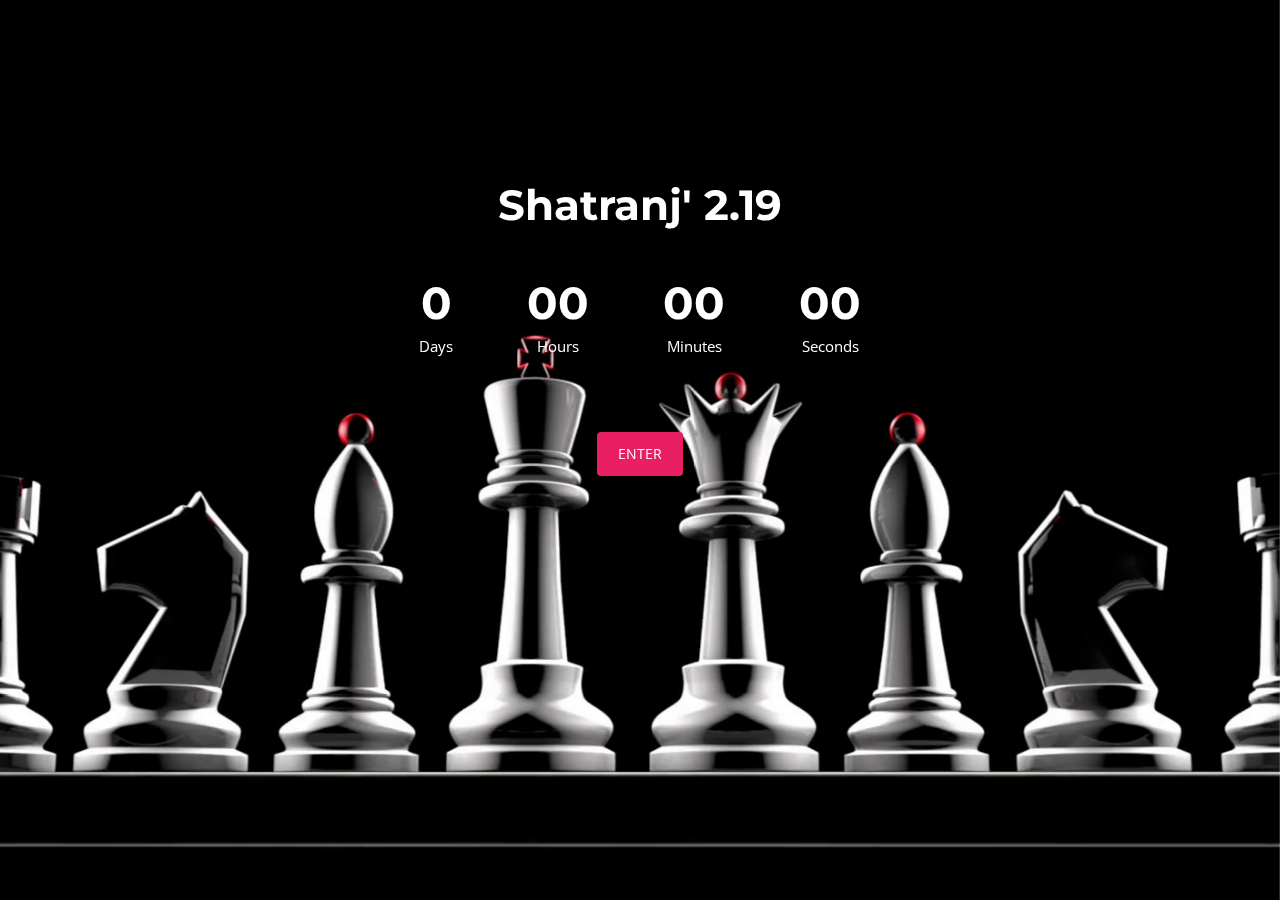
<file: index.html>
<!DOCTYPE html>
<html lang="en">
  <head>
    <!-- Required meta tags -->
    <meta charset="utf-8">
    <meta name="viewport" content="width=device-width, initial-scale=1, shrink-to-fit=no">

    <title>Shatranj' 2.19</title>
<!-- Favicon -->
    <link rel="shortcut icon" type="image/icon" href="assets/img/shatrang_icon.jpg"/>
    <!-- Bootstrap CSS -->
    <link rel="stylesheet" type="text/css" href="assets/css/bootstrap.min.css" >
    <!-- Fonts -->
    <link rel="stylesheet" type="text/css" href="assets/fonts/line-icons.css">
    <!-- Slicknav -->
    <link rel="stylesheet" type="text/css" href="assets/css/slicknav.css">
    <!-- Off Canvas Menu -->
    <link rel="stylesheet" type="text/css" href="assets/css/menu_sideslide.css">
    <!-- Color Switcher -->
    <link rel="stylesheet" type="text/css" href="assets/css/vegas.min.css">
    <!-- Animate -->
    <link rel="stylesheet" type="text/css" href="assets/css/animate.css">
    <!-- Main Style -->
    <link rel="stylesheet" type="text/css" href="assets/css/main.css">
    <!-- Responsive Style -->
    <link rel="stylesheet" type="text/css" href="assets/css/responsive.css">
    
    <meta name="google-site-verification" content="tft9062jL_MEP5DfFywiOQixj99zN5gVyX3lLIOCdPY" />

  </head>
  <body>

    <div class="bg-wraper overlay has-vignette">
      <div id="example" class="slider opacity-50 vegas-container" style="height: 983px;"></div>
    </div>

    <!-- Coundown Section Start -->
    <section class="countdown-timer">
      <div class="container">
        <div class="row text-center">
          <div class="col-md-12 col-sm-12 col-xs-12">
            <div class="heading-count">
              <h2> Shatranj' 2.19 </h2>
            </div>
          </div>
          <div class="col-md-12 col-sm-12 col-xs-12">
            <div class="row time-countdown justify-content-center">
              <div id="clock" class="time-count"></div>
            </div>
<!--
            <p>
            Bolt - High quality Bootstrap HTML5 Coming Soon Landing Page Template<br>
            Comes with fully responsive layout, Cool features, and Clean design.
            </p>
-->
            <div class="button-group">
              <a href="./home.html" class="btn btn-common">ENTER</a>
<!--              <a href="#" class="btn btn-border">About Us</a>-->
            </div>
<!--
            <div class="social mt-4">
              <a class="facebook" href="#"><i class="lni-facebook-filled"></i></a>
              <a class="twitter" href="#"><i class="lni-twitter-filled"></i></a>
              <a class="instagram" href="#"><i class="lni-instagram-filled"></i></a>
              <a class="google" href="#"><i class="lni-google-plus"></i></a>
            </div>
-->
          </div>
        </div>
      </div>
    </section>
    <!-- Coundown Section End -->

    <!-- Preloader -->
    <div id="preloader">
      <div class="loader" id="loader-1"></div>
    </div>
    <!-- End Preloader -->

    <!-- jQuery first, then Popper.js, then Bootstrap JS -->
    <script src="assets/js/jquery-min.js"></script>
    <script src="assets/js/popper.min.js"></script>
    <script src="assets/js/bootstrap.min.js"></script>
    <script src="assets/js/vegas.min.js"></script>
    <script src="assets/js/jquery.countdown.min.js"></script>
    <script src="assets/js/classie.js"></script>
    <script src="assets/js/jquery.nav.js"></script>
    <script src="assets/js/jquery.easing.min.js"></script> 
    <script src="assets/js/wow.js"></script>
    <script src="assets/js/jquery.slicknav.js"></script>
    <script src="assets/js/main.js"></script>
    <script src="assets/js/form-validator.min.js"></script>
    <script src="assets/js/contact-form-script.min.js"></script>

    <script type="text/javascript">
      $("#example").vegas({
          timer: false,
          delay: 2000,
          transitionDuration: 2000,
          transition: "blur",
          slides: [
              { src: "assets/img/chessbw1.png" },            
          { src: "assets/img/chessbw2.jpg" },
		  { src: "assets/img/chessbw3.jpg" },
          ]
      });
    </script>
      
  </body>
</html>
</file>
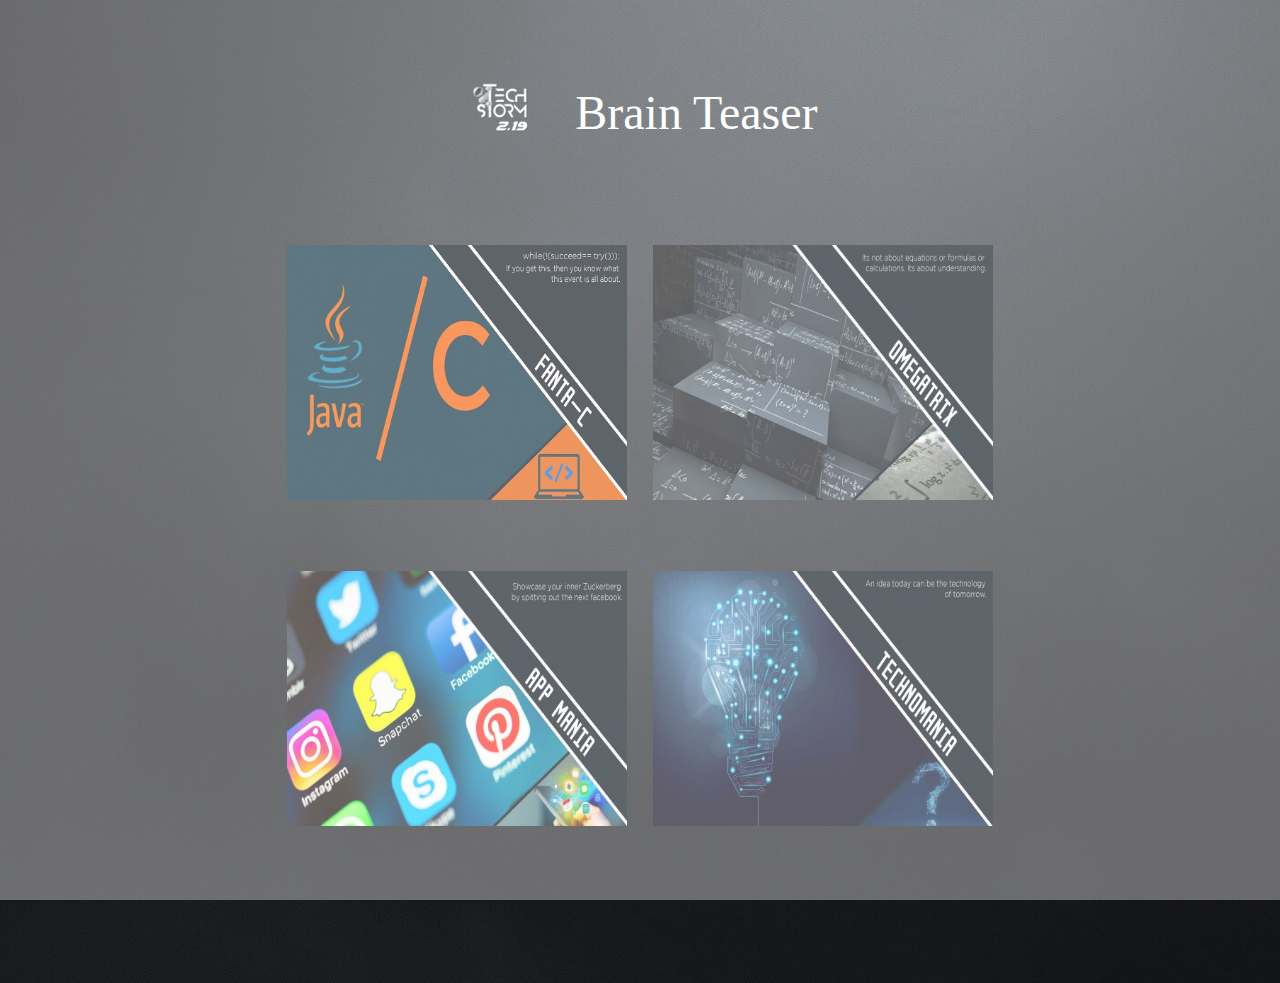
<file: BrainTeaser.html>
<!DOCTYPE html>
<html lang="en" class="no-js">
	<head>
		<meta charset="UTF-8" />
		<meta http-equiv="X-UA-Compatible" content="IE=edge">
		<meta name="viewport" content="width=device-width, initial-scale=1">
		<title>Techstorm 2.19 | Brain Teaser</title>
		<link rel="icon" href="./favicon.png">
		<link rel="stylesheet" type="text/css" href="./public/vendor/normalizemin.css" />
		<link rel="stylesheet" type="text/css" href="./public/css/formalEventDemo.css" />
		<link rel="stylesheet" type="text/css" href="./public/css/formalEventComponent.css" />
		<link rel="stylesheet" href="./public/css/preloader.css">
    	<link rel="stylesheet" href="./public/css/scrollbar.css">
		<link rel="stylesheet" href="./public/vendor/animatemin.css">
		<style>
			#headLogo {
				height: 25vh;
				display: flex;
				align-items: flex-end;
				justify-content: center;
			}

			#headLogo img {
				max-height: 80%;
				max-width: 80%;
			}

			#headLogo span {
				margin: auto 0;
				color: white;
				font-size: 48px;
				font-family: 'Alice', serif;
			}
			#btn{
				background-color:  #ccc;
						  border: none;
						  color:  black;
						  padding: 15px 32px;
						  text-align: center;
						  text-decoration: none;
						  display: inline-block;
						  font-size: 18px;
						  font-weight:bold;
						  margin: 4px 2px;
						  cursor: pointer;
						    box-shadow: 2px 2px 2px grey;
							transition: 0.4s ease all;
			}
			#btn:hover{
				background-color: grey
			}
			#btn:active{
				 border: 2px solid black;
			}
            @font-face {
  font-family: 'tarjanpro';
  src: url('TrajanPro.ttf');
}

@font-face {
  font-family: 'pasajero';
  src: url('Pasajero.otf');
}

div.style1 {
  font-family: myFirstFont;
}
div.style2 {
  font-family: pasajero;
}
		</style>
		<script src="./public/js/modernizr.custom.js"></script>
		
		
		<meta name="google-site-verification" content="tft9062jL_MEP5DfFywiOQixj99zN5gVyX3lLIOCdPY" />
	</head>
	<body style="background: url('public/images/blackBack.jpg');background-size: cover;background-repeat: no-repeat;">

		<!-- Preloader -->
		<div id="preloader">
			<div id="status">&nbsp;</div>
		</div>

		<div id="headLogo">
			<span style="display: inline-block; padding-right: 1vw; position: relative; z-index: -1; visibility: visible; animation-duration: 2s; animation-name: fadeInUp;"
					class="wow fadeInDown" data-wow-duration="2s">
				<img src="ts%20logo%20transparent%20-%20Copy.png"  width="100px"title="logo">
			</span>
			<span style="animation-duration: 2s; animation-name: fadeInUp;" class="wow fadeInUp">Brain Teaser</span>
		</div>

		<div class="container">
			<section class="grid3d vertical" id="grid3d">
				<div class="grid-wrap">
					<div class="grid">
						<figure><img class="animated rubberBand delay-2s" src="public/images/events/FantaC.jpg" alt="img01"/></figure>
						<figure><img class="animated rubberBand delay-2s" src="public/images/events/OmegaTrix.jpg" alt="img05"/></figure>
						<figure><img class="animated rubberBand delay-2s" src="
                            public/images/events/AppMania.jpg" alt="img08"/></figure>
						<figure><img class="animated rubberBand delay-2s" src="public/images/events/TechnoMania.jpg" alt="img02"/></figure>
						
						</div>
				</div><!-- /grid-wrap -->
				<div class="content">
					<!-- Content can be recieved by seperate XHR request and adding ineer html acccordingly-->

					<div>
						<div class='dummy-img'><img src='public/images/events/FantaC.jpg' width="320px" height="200px">
						</div>
						<p class='dummy-text'>Event Name : Fanta C</p>
						<p class='dummy-text'>Team Size: 2</p>
                        
                        <ul style="color: black; list-style: none">
                            <li>Participation Fees for College Students: ₹60 </li>
                            <li>and other Students: ₹80 </li>
                        </ul>
						<a href="./eventReg/fantaReg.html"><div id="btn">Register</div></a>
						
                        <p class='dummy-text'><b>Event Description :</b><br/></p>
                        <p class='dummy-text'>
                            Here is a chance to prove yourself that you are not only a programmer but an elegant and efficient coder. Plunge in to unravel the deep Coding secrets and swim up to the shore with the best algorithm. The three upcoming rounds will give your mind a real twist and turn so be ready to decode the trail. </p> 
                        
                        <p class='dummy-text'><b>Participation norms</b></p>
      
         <p class='dummy-text' style="font-size:20px;">1.Team Size: 2(max)/(Exact)</p>
         <p class='dummy-text' style="font-size:20px;">2.Each Team will be provided with a Linux (Ubuntu) based System having supportable compilers in each round.</p>
         <p class='dummy-text' style="font-size:20px;">3.The whole competition will be done through a web portal. So better you be familiar yourself with autojudge CodeBlix platform or any other autojudged webportal available.</p>
         <p class='dummy-text' style="font-size:20px;">4.Utilizing any kind of external electronic aid will lead to disqualification.</p>
         <p class='dummy-text' style="font-size:20px;">5.A group may comprise of members from different streams and/or different years.</p>
         <p class='dummy-text' style="font-size:20px;">6.No paper carried by the participants will be allowed during the whole contest.</p>
      <p  class='dummy-text' style="text-decoration:underline">Rules and Regulations</p>
      <p class='dummy-text' style="font-size:25px;"><strong>The event will be held in three rounds.</strong></p>
      <p class='dummy-text' style="text-decoration:underline">FIRST ROUND</p>
      <p class='dummy-text' style="text-decoration:underline">D-CODE</p>
      <p class='dummy-text' style="font-size:20px">1.This is a preliminary round consisting of multiple choice questions on C programming language. </p>
      <p class='dummy-text' style="font-size:20px">2.Time Limit:45 Minutes</p>
      <p class='dummy-text' style="font-size:20px">3.There will be negative marking for wrong answers.</p>
      <p class='dummy-text' style="text-decoration:underline">SECOND ROUND</p>
      <p  class='dummy-text' style="text-decoration:underline">BUG-A-THON</p>
      <p class='dummy-text' style="font-size:20px">1.This is a Debugging round.</p>
      <p class='dummy-text' style="font-size:20px">2.•	The teams will be provided with erroneous programs.They will have to face the challenge of debugging them.</p>
      <p class='dummy-text' style="font-size:20px">3.Time Limit:40 Minutes</p>
      <p class='dummy-text' style="text-decoration:underline">THIRD ROUND</p>
      <p class='dummy-text' style="text-decoration:underline">CODE SPRINT</p>
      
      <p class='dummy-text' style="font-size:20px">1.The Groups are expected to exhibit their skills in programming.</p>
      <p class='dummy-text' style="font-size:20px">2.They will be allowed to code in anyone of the following programming languages- C, C++, JAVA and PYTHON.</p>
      <p class='dummy-text' style="font-size:20px">3.Time Limit: 90 Minutes</p>
      <p style="font-size:20px;"><strong>Registration Fees:</strong>Registration fee is Rs 50 for BPPIMT students<br>Registration fee Rs. 100 for Inter-College students </p>
                        
                        <p class='dummy-text'>Contact Person:<br/></p>
						<ul class = 'dummy-text'>
							<li>Ankita Paul(CSE)-8017961092</li>
							<li>Ojaswini Sanyal(IT)-7980826282</li>
						</ul>
					</div>
					<div>
						<div class='dummy-img'><img src='public/images/events/OmegaTrix.jpg' width="320px " height="200px">
						</div>
						<p class='dummy-text'>Event Name : OmegaTrix</p>
						<p class='dummy-text'>Team Size: solo</p>
						<p class='dummy-text'><b>Prelims:</b></p>
						<p class='dummy-text'><b>Reportig time : 2:45 P.M.,  C BLOCK 6th Floor.</b></p>
						
						
						
                         <ul style="color: black; list-style: none">
                            <li>Participation Fees for College Students: ₹30 </li>
                            <li>and other Students: ₹40 </li>
                        </ul>
						<a href="eventReg/Omega.html"><div id="btn">Register</div></a>
						
						<a href="  https://techstorm2k19.github.io/result/result.html  "><div id="btn">Result</div></a>
						<p class='dummy-text'>Event Description : The event will commence with the declaration of a robotics\automation problem.</p>
						<p class="dummy-text">
							<b>Rules and Regulations</b><br>
<br>1.Only individuals can participate.
<br>
2.Every participant must carry her/his College identity card during the day of event.
<br>
3.Utilizing any kind of electronics aid will lead to disqualification.
<br>
4.Every participant must produce the given confirmation code during registration. Without proper confirmation code no participant can be registered.
<br>
<!--
							<br><b>Registration</b><br><br>
1.Register through app or website or send your details to omegatrix2k18@gmail.com or give name to volunteer
<br>
2.The participants have to send the details (name, college Roll, mobile number and email id) to the email ID omegatrix2k18@gmail.com
<br>
3.Last date of registration: 09 April 2018 (before 5 pm).
<br>
4. Participation fee for BPPIMT (both campus) Rs 30/- And for External Rs 50/-.
-->
						</p>
						<p class='dummy-text'>Contact Person:</p>
						<ul class = 'dummy-text'>
							<li> Sourav Kumar(CSE)- 9163298618</li>
							<li>Dipyaman Kundu(IT)- 9064768986</li>
						</ul>
					</div>
					<div>
						<div class='dummy-img'><img src='public/images/events/AppMania.jpg' width="320px " height="200px">
						</div>
						<p class='dummy-text'>Event Name : App Mania</p>
						<p class='dummy-text'>Team Size: 2</p>
                         <ul style="color: black; list-style: none">
                            <li>Participation Fees for College Students: ₹100 </li>
                            <li>and other Students: ₹150 </li>
                        </ul>
						<a href="./eventReg/AppMania.html"><div id="btn">Register</div></a>
						<p class='dummy-text'><b>Event Description :</b><br> *BP PODDAR INSTITUTE OF MANAGEMENT AND TECHNOLOGY* presents *APPMANIA* in the awaited *TECHSTORM 2.19* Calling all the young innovators with a knack to hack together the next disruptive *Android, Web, iOS, Windows* applications to take the ever-growing market of apps by storm. Register and present your application. This is your chance to make a dent in the universe. The *APPMANIA* event will be held at our college on 15th March 2019. Interested teams (Minimum 1 Maximum 2 Members) can submit their names and complete the registration .Our registration portal on our App/Website is OPEN!!!</p>
						<p class="dummy-text">
							<b>Rules and Regulations</b><br><br>
1. A maximum of 2 members are allowed in a single team. One single participant can also represent the team.
<br>


2. Final Submission of the app along with the ppt on the day of the event. 
<br>
3. Maximum Time Limit for the app for PowerPoint Presentation and App Demonstration is 10 minutes. The Participating team may be
penalised (score penalty) if time taken exceeds further.
<br>
4. PPT should NOT contain more than 10 slides and must contain the following: <br>
➢ Technology Stack Used<br>
➢ Dependencies of the App Idea(if any)<br>
➢ Use-Case Diagram/Model
<br>
We advise all participating teams to carry their own laptops for their presentation
and use their own Internet connection, otherwise they shall need to fill in a regulatory
declaration form as per IT rules & regulations of the institute.
<br>
All team members must carry a government ID proof (VoterID Card, Aadhar Card,
PAN card, Passport) and a college IDcard during their participation at the event.
<br>							
						</p>
						<p class='dummy-text'>Contact Person:</p>
						<ul class = 'dummy-text'>
							<li> Sutirtha Saha(CSE)-8981786282</li>
							<li>Sazinita Sinha(IT)-7003084104</li>
						</ul>
					</div>
					<div>
						<div class='dummy-img'><img src='public/images/events/TechnoMania.jpg' width = "320px" height="200px">
						</div>
						<p class='dummy-text'>Event Name : Techno Mania</p>
						<p class='dummy-text'>Team Size : 4</p>
						
                         <ul style="color: black; list-style: none">
                            <li>Participation Fees for College Students: ₹100 </li>
                            <li>and other Students: ₹120 </li>
                        </ul>
						<a href="./eventReg/TechnoReg.html"><div id="btn">Register</div></a>
						<p class='dummy-text'>Event Description :	<br>The Competition encourages students to extend their knowledge to a professional level in electrical and electronics circuit design. It also encourages them to nurture their creativity and innovation on applied engineering concepts.
						</p>
						<p class='dummy-text'>
							<b>Rules</b><br><br>
1.It consists of hardware model on science and technology along with a power point presentation.
<br>
2.The member of a single team should be from the same institute.
<br>
3.Each team must consist of 4 members. 
<br>
4.Each team must display their hardware models and have a presentation about their entire
 project.
<br>
5.Each team will get 10 minutes for showing their hardware model and 10 minutes to perform the presentation.
<br>
6.Marks will be provided on both the model and presentation.
<br>
7.The decision of judges will be final.
						</p>
						<p class='dummy-text'>Contact Person:</p>
						<ul class = 'dummy-text'>
							<li>Shambik Ghosh(ECE)-9903068999</li>
							<li>Priya Agarwal(EE)- 9733218249</li>
						</ul>
					</div>
					
					
					<span class="loading"></span>
					<span class="icon close-content"></span>
				</div>
			</section>
		</div><!-- /container -->
		<script src="./public/vendor/jquery2.1.3.js"></script>
		<script src="./public/js/preloader.js"></script>
		<script src="./public/js/classie.js"></script>
		<script src="./public/js/helper.js"></script>
		<script src="./public/js/grid3d.js"></script>
		<script>
			new grid3D( document.getElementById( 'grid3d' ) );
		</script>
	</body>
</html>
</file>
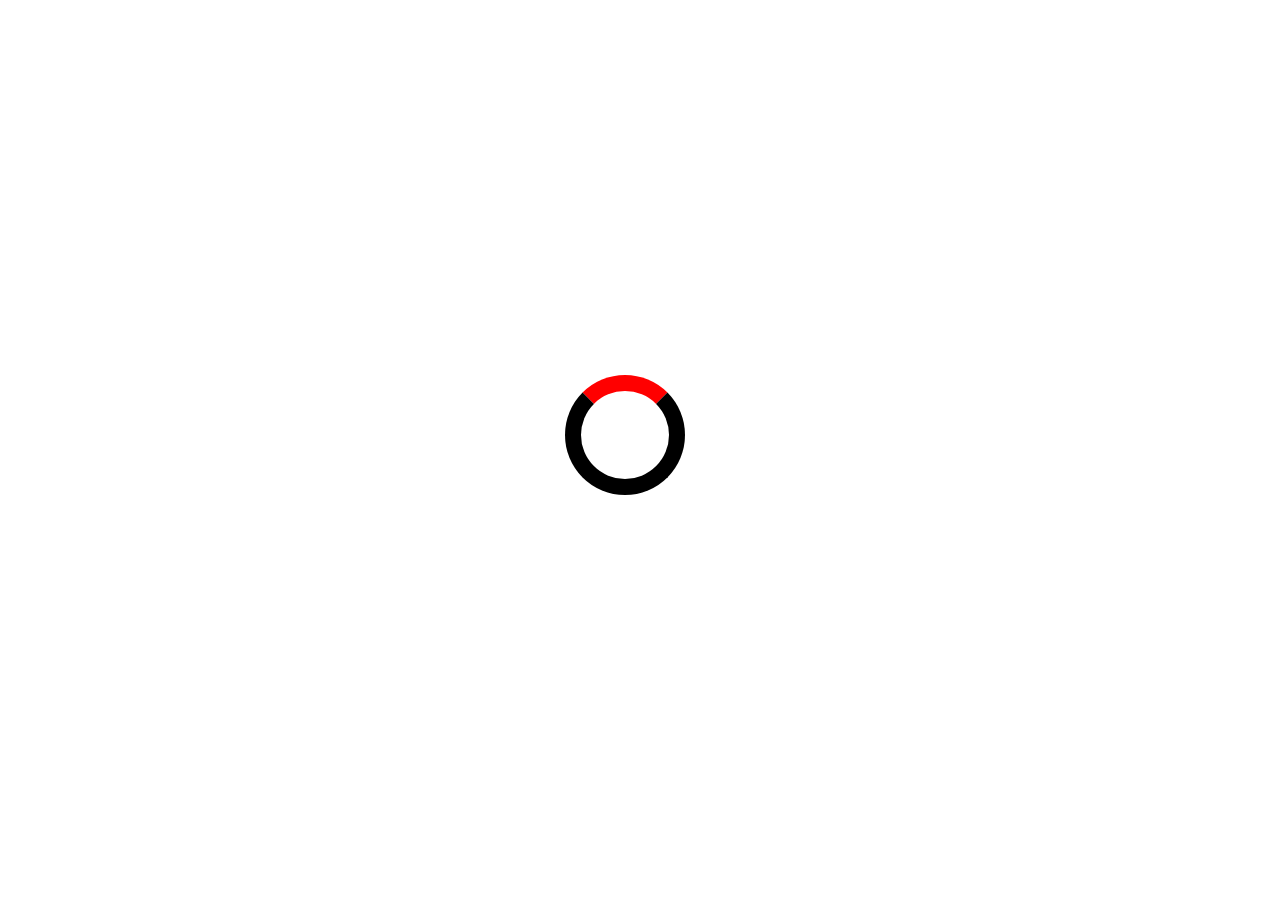
<file: contact.html>
<!DOCTYPE html>
<!-- saved from url=(0037)http://techcurio.co.in/contactUs.html -->
<html lang="en">
<head>
<!-- Favicon -->
    <link rel="shortcut icon" type="image/icon" href="assets/img/shatrang_icon.jpg"/>
<meta http-equiv="Content-Type" content="text/html; charset=UTF-8">

  <link rel="stylesheet" href="./contactUs_files/bulma.css">
  <meta http-equiv="X-UA-Compatible" content="IE=edge">
  <meta name="viewport" content="width=device-width, initial-scale=1">
  <title>Shatranj' 2.19 | Contact</title>
	<link rel="stylesheet" type="text/css" href="./contactUs_files/component.css">
  <link rel="stylesheet" href="index_files/master.css">
  <link rel="stylesheet" href="./contactUs_files/team.css">
  <link rel="stylesheet" href="./contactUs_files/main.css">
  <!-- <meta http-equiv="refresh" content="3"> -->
    <style>
    #loader {
  position: absolute;
  left: 50%;
  top: 50%;
  z-index: 1;
  width: 150px;
  height: 150px;
  margin: -75px 0 0 -75px;
  border: 16px solid black;
  border-radius: 50%;
  border-top: 16px solid red;
  width: 120px;
  height: 120px;
  -webkit-animation: spin 2s linear infinite;
  animation: spin 2s linear infinite;
}

@-webkit-keyframes spin {
  0% { -webkit-transform: rotate(0deg); }
  100% { -webkit-transform: rotate(360deg); }
}

@keyframes spin {
  0% { transform: rotate(0deg); }
  100% { transform: rotate(360deg); }
}

/* Add animation to "page content" */
.animate-bottom {
  position: relative;
  -webkit-animation-name: animatebottom;
  -webkit-animation-duration: 1s;
  animation-name: animatebottom;
  animation-duration: 1s
}

@-webkit-keyframes animatebottom {
  from { bottom:-100px; opacity:0 }
  to { bottom:0px; opacity:1 }
}

@keyframes animatebottom {
  from{ bottom:-100px; opacity:0 }
  to{ bottom:0; opacity:1 }
}

#myDiv {
  display: none;
  text-align: center;
}
        @font-face {
  font-family: 'tarjanpro';
  src: url('TrajanPro.ttf');
}

@font-face {
  font-family: 'pasajero';
  src: url('Pasajero.otf');
}

div.style1 {
  font-family: myFirstFont;
}
div.style2 {
  font-family: pasajero;
}
    </style>
	<meta name="google-site-verification" content="tft9062jL_MEP5DfFywiOQixj99zN5gVyX3lLIOCdPY" />
</head>
<body onload="myFunction()" style="margin:0;">

<div id="loader"></div>

<div style="display:none;" id="myDiv" class="animate-bottom">



  <div id="perspective">
    <div id="container" class="p-container">
      <div class="header">
        <div class="content" style="background:linear-gradient(-45deg, #fdff00, rgba(253, 65, 65, 0.8), #fdb840, #A8FF00 )">
          <div class="container" style="padding:50px;">
		  
	<!--// ADD BUTTON //-->				
 <!DOCTYPE html>
<html>
<head>
<style>

.container .btn:hover {
  background-color: black;
  color: white;
}

.button {
  width: 150px;
  left: 2%;
  display: inline-block;
  padding: 15px 25px;
  font-size: 20px;
  cursor: pointer;
  text-align: center;
  text-decoration: bold;
  outline: none;
  color: #fff;
  background-color: #FFFFFF;
  border: none;
  border-radius: 50%;
  box-shadow: 0 9px #999;
}

.button:hover {background-color: #FFBFF3}

.button:active {
  background-color: #3e8e41;
  box-shadow: 0 5px #666;
  transform: translateY(4px);
}
.button span {
  cursor: pointer;
  display: inline-block;
  position: relative;
  transition: 0.5s;
}

.button span:after {
  content: '\00bb';
  position: absolute;
  opacity: 0;
  top: 0;
  right: -20px;
  transition: 0.5s;
}

.button:hover span {
  padding-right: 25px;
}

.button:hover span:after {
  opacity: 1;
  right: 0;
}
.button {
  float: center;
}
</style>
</head>
<body>
<button class="button" ><a href="./home.html"><span>Home</button>
<button class="button" ><a href="./events.html" ><span>Events</button>
<button class="button" ><a href="./gallery.html" ><span>Gallery</button>
<button class="button" ><a href="./team.html"><span>Team</button>
</body>
</html>
<!-- //END BUTTON ADDED//-->			  
		  
		  
            <div class="hero">
              <div class="hero-body" style="padding-bottom: 10px">
                  <div style="font-family:pasajero"><font size = "35">Contact Us </font></div>
                <h1 class="title is-1 has-text-centered" style="  color:#fff;"></h1>
              </div>
            </div>
				
			
            <br><br>
            <div class="">
              <div class="media">
                <div class="media-left">
                  <img src="./contactUs_files/map.svg" width="50px">
                </div>
                <div class="media-content">
                  <h1 class="subtitle is-5"> <br>137, V.I.P. Road, Mali Bagan, Poddar Vihar,<br>Kolkata, West Bengal 700052</h1>
                </div>
              </div>
              <br>
              <div class="media">
                <div class="media-left">
                  <img src="./contactUs_files/call.svg" width="60px">
                </div>
                <div class="media-content">
                  <h1 class="subtitle is-5"> xxx xxx - 000000 <br>xxx xxx - 000000 <br> xxx xxx -000000 <br> xxx xxx - 000000 </h1>
                </div>
              </div>
              <br>
              <div class="media">
                <div class="media-left">
                  <img src="./contactUs_files/send.svg" width="70px">
                </div>
                <div class="media-content">
                  <h1 class="subtitle is-5"> <br> xxx@gmail.com </h1>
                </div>
              </div>
            </div>
          </div>

        </div>

<div class="footer hero is-dark" style="padding: 15px; position:relative; bottom:0px;padding:60px 60px;font-family:calibri;text-transform:uppercase;width:100%">
  <div class="columns">
    <div class="column has-text-centered">
  <div class="title is-5 is-spaced" style="padding:5px">

	Reach Us
</div>
<hr>
    <div class="subtitle is-6">
        137, V.I.P. Road, Mali Bagan, Poddar Vihar,
        <br>Kolkata, West Bengal 700052
      </div>
        <br>
        <div class="subtitle is-6">
        Salt Lake Campus :
EN-31 Salt Lake,
Sector V
Kolkata - 700091
      </div>
        <br>
         <div class="subtitle is-6">
    City Office : 87, Park Street (Opp St. Xavier's College, Beside Park Street Police Station)
Kolkata - 700016
      </div>
    </div>
    <div class="column has-text-centered" style="text-align:justify;display:grid;">


          <div class="title is-5 is-spaced" style="padding:5px;">
            Contact Us
            <hr>
          </div>
          <div class="subtitle is-6">
            Phone No : 91-033-40619174/75/76 <br>
Fax : 91-033-25739401<br>
E-mail : info@bppimt.ac.in<br>
          </div>
      </div>


      <br>
      <br>

    </div>

    </div>




</div><!-- header -->
    </div><!-- /container -->
    <nav id="outer-nav" class="outer-nav">
<!--    <div style="font-family:tarjanpro"><a href="home.html" class="icon-home">Home</a></div>
    <div style="font-family:tarjanpro"> <a href="events.html" class="icon-news">Events</a></div>
    <div style="font-family:tarjanpro"> <a href="gallery.html" class="icon-image">Gallery</a></div>
    <div style="font-family:tarjanpro">  <a href="team.html" class="icon-lock">Team</a></div>

    <div style="font-family:tarjanpro"><a href="contact.html" class="icon-mail">Contact Us</a></div>-->



  <!--a href="http://techcurio.co.in/assets/event-schedule.pdf" class="icon-lock">Schedule</a-->

 </nav>
    </div> </div>
<!--  <button type="button" id="menu-toggle" class="button is-warning is-large" name="button">☰</button>-->
  <script src="./contactUs_files/TweenLite.min.js.download"></script>
  <script src="./contactUs_files/EasePack.min.js.download"></script>
  <script src="./contactUs_files/demo-1.js.download"></script>

  <script src="./contactUs_files/jquery-1.10.2.js.download"></script>
  <script src="./contactUs_files/jquery.hover3d.js.download"></script>
  <script src="./contactUs_files/JavaScript_Main.js.download"></script>

  <script type="text/javascript">
  $(".scrolldown").click(function() {
    $('html,body').animate({
      scrollTop: $(".about").offset().top},
      'slow');
    });

    $("#menu-toggle").click(function() {
      $('#perspective').addClass("perspective");
      $('.p-container').addClass("moveleft");
      $('#menu-toggle').addClass("hidden");
      $('#outer-nav').addClass("animate");
    });

    $("#container").click(function() {
      $('#container').removeClass("moveleft");
      $('#menu-toggle').removeClass("hidden");
      $('#outer-nav').removeClass("animate");
      setTimeout(function() {
        $('#perspective').delay("slow").removeClass("perspective");
      }, 400);

    });
    </script>
    <script>
var myVar;

function myFunction() {
  myVar = setTimeout(showPage, 3000);
}

function showPage() {
  document.getElementById("loader").style.display = "none";
  document.getElementById("myDiv").style.display = "block";
}
</script>


</body></html>
</file>
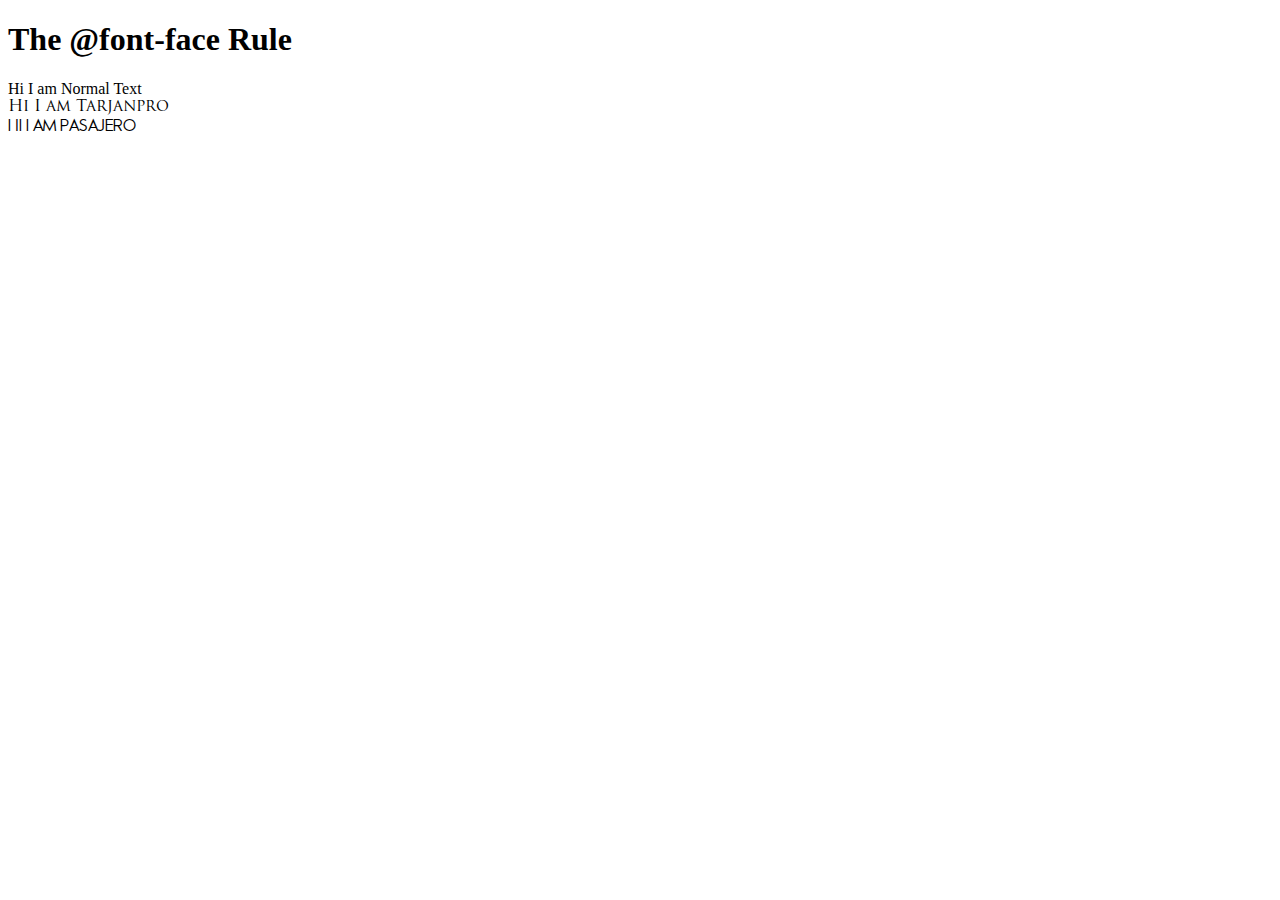
<file: fontaa.html>
<!DOCTYPE html>
<html>
<head>
<style> 
@font-face {
  font-family: 'tarjanpro';
  src: url('TrajanPro.ttf');
}

@font-face {
  font-family: 'pasajero';
  src: url('Pasajero.otf');
}

div.style1 {
  font-family: myFirstFont;
}
div.style2 {
  font-family: pasajero;
}
</style>
</head>
<body>

<h1>The @font-face Rule</h1>
<div>Hi I am Normal Text</div>
<div style="font-family:tarjanpro">Hi I am Tarjanpro</div>
<div style="font-family:pasajero">Hi I am Pasajero</div>
</body>
</html>
</file>
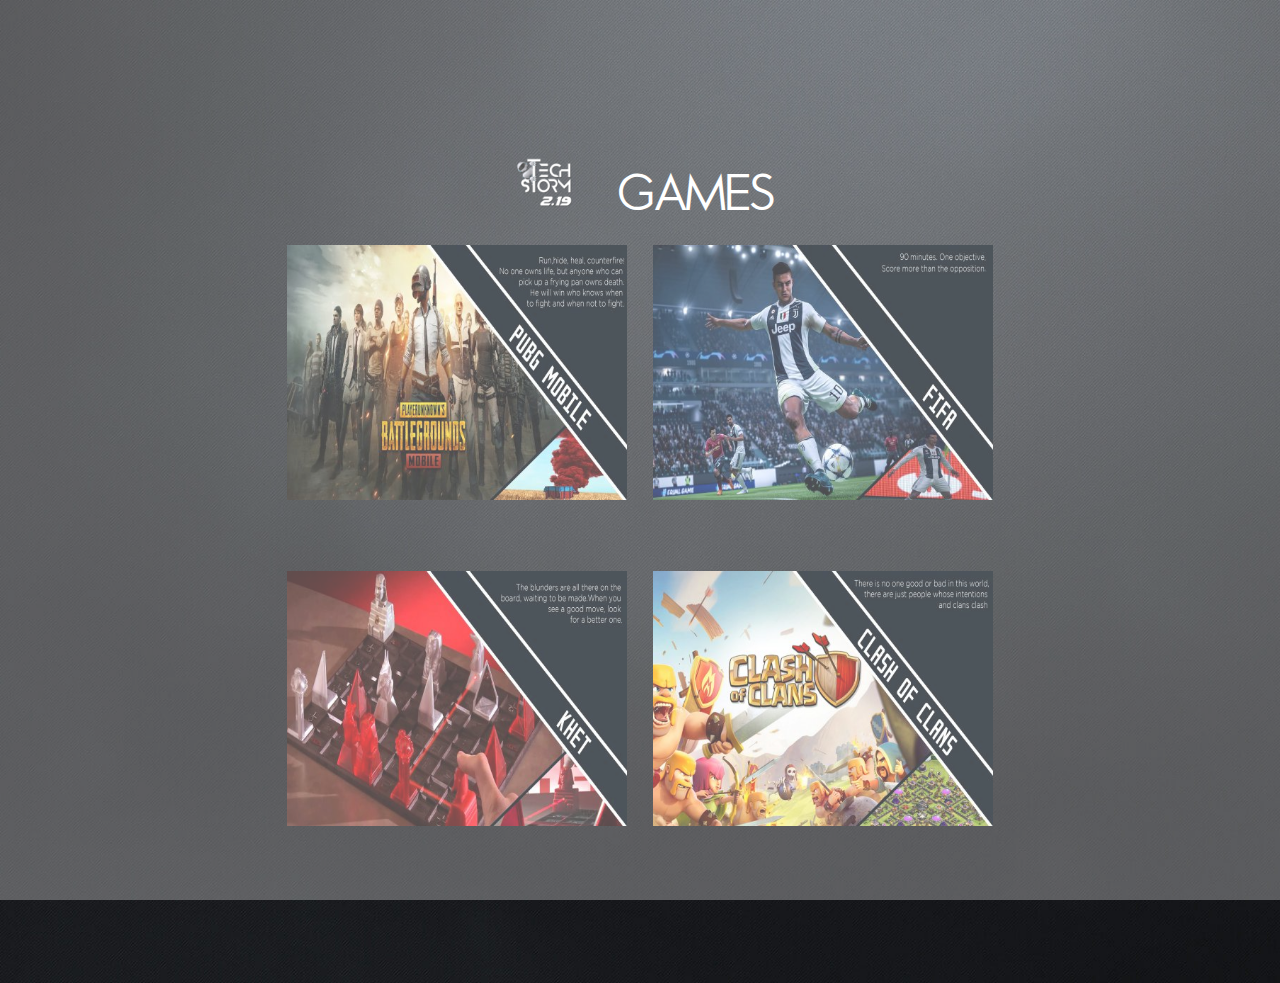
<file: Games.html>
<!DOCTYPE html>
<html lang="en" class="no-js">
	<head>
		<meta charset="UTF-8" />
		<meta http-equiv="X-UA-Compatible" content="IE=edge">
		<meta name="viewport" content="width=device-width, initial-scale=1">
		<title>Techstorm 2.19 | Games</title>
		<link rel="icon" href="./favicon.png">
		<link rel="stylesheet" type="text/css" href="./public/vendor/normalizemin.css" />
		<link rel="stylesheet" type="text/css" href="./public/css/formalEventDemo.css" />
		<link rel="stylesheet" type="text/css" href="./public/css/formalEventComponent.css" />
		<link rel="stylesheet" href="./public/css/preloader.css">
    	<link rel="stylesheet" href="./public/css/scrollbar.css">
		<link rel="stylesheet" href="./public/vendor/animatemin.css">
		<style>
			#headLogo {
				height: 25vh;
				display: flex;
				align-items: flex-end;
				justify-content: center;
			}

			#headLogo img {
				max-height: 80%;
				max-width: 80%;

				color: white;
				font-size: 48px;
				font-family: 'Alice', serif;
			}
            @font-face {
			  font-family: 'tarjanpro';
			  src: url('TrajanPro.ttf');
			}

			@font-face {
			  font-family: 'pasajero';
			  src: url('Pasajero.otf');
			}

			div.style1 {
			  font-family: myFirstFont;
			}
			div.style2 {
			  font-family: pasajero;
			}
						#btn {
						  background-color:  #ccc;
						  border: none;
						  color:  black;
						  padding: 15px 32px;
						  text-align: center;
						  text-decoration: none;
						  display: inline-block;
						  font-size: 18px;
						  font-weight:bold;
						  margin: 4px 2px;
						  cursor: pointer;
						    box-shadow: 2px 2px 2px grey;
							transition: 0.4s ease all;
			
					}
						#btn:hover {background-color: grey}

				#btn:active {
				  border: 2px solid black;
				  }
			
		</style>
		<script src="./public/js/modernizr.custom.js"></script>
		<meta name="google-site-verification" content="tft9062jL_MEP5DfFywiOQixj99zN5gVyX3lLIOCdPY" />
	</head>
	<body style="background: url('public/images/blackBack.jpg');background-size: cover;background-repeat: no-repeat;">

		<!-- Preloader -->
		<div id="preloader">
			<div id="status">&nbsp;</div>
		</div>

		<div id="headLogo">
			
			<span style="display: inline-block; padding-right: 1vw; position: relative; z-index: -1; visibility: visible; animation-duration: 2s; animation-name: fadeInUp;"
					class="wow fadeInDown" data-wow-duration="2s">
				<img src="ts%20logo%20transparent%20-%20Copy.png" title="logo" width="100px" >
			</span>
            <div style="font-family:pasajero"><span style="animation-duration: 2s; animation-name: fadeInUp;" class="wow fadeInUp"><font size= "16">Games </font></span></div>
			
            
		</div>

		<div class="container">
			<section class="grid3d vertical" id="grid3d">
				<div class="grid-wrap">
					<div class="grid">
						<figure><img class="animated rubberBand delay-2s" src="./public/images/events/15.jpg" style="" ></figure>
						<figure><img class="animated rubberBand delay-2s" src="public/images/events/13.jpg"/></figure>
						<figure><img class="animated rubberBand delay-2s" src="public/images/events/14.jpg" alt="img08"/></figure>
						<figure><img class="animated rubberBand delay-2s" src="public/images/events/16.jpg" alt="img02"/></figure>

						</div>
				</div><!-- /grid-wrap -->
				<div class="content">
					<!-- Content can be recieved by seperate XHR request and adding ineer html acccordingly-->

					<div>
						<div class='dummy-img'><img src='./public/images/events/15.jpg ' width="320px" height="200px">
						</div>
						<p class='dummy-text'>Event Name : PUBG</p>
						<p class='dummy-text'>Event Type: solo/squard</p>
                         <ul style="color: black; list-style: none">
                            <li>Participation Fees for College Students:SOLO-₹50,SQUAD-₹120 </li>
                            <li>and other Students: SOLO-₹50, SQUAD-₹150</li>
                        </ul>
                        <p class='dummy-text'> <b>Player Unknown's Battlegrounds (PUBG) - Solo</b></p>
						<a href="./eventReg/pubgRegSolo.html"><div id="btn">Register-Solo</div></a>
                        <a href="./eventReg/PubgRegsqaurd.html"><div id="btn">Register-Squad</div></a>
                        <p class='dummy-text'>
                         
                            
                            <b>
                            Game Version :
                            </b> <br/>
                        </p>
                        <p class='dummy-text'>
                            All players must use their Mobile Phones (Emulators not allowed) to play the game and all players must install the newest version of the game(and maps installed) in order to participate. Updates must be installed beforehand, so delays will be at a minimum.


                        </p>
                        <p class='dummy-text'> <b>PubG Rules and Regulations:
</b></p>
                        <p class='dummy-text'>
                           1. Any college student can participate in this event. <br/>
2. This event will be played online. No internet connection will be provided, you have to use your own mobile data or wifi .<br/>
3. Only registered player will be allowed to play the game. No substitution will be allowed for squad or solo game.<br/>
4. If all the team members are not present in case of squad game, then the team have to play with the available player or else they will be disqualified. <br/>
5. Emulators not allowed.<br/>
6. No hackers allowed, such as wall hack, health hack, armour hack, etc.<br/>
7. No gfx tool is allowed.(If you currently have installed, then you must uninstall it at the time of event).<br/>
8. No triggers or controllers are allowed (Use of mouse, keyboard, controller is prohibited).<br/>
9. Participants should not be late for the tournament. If they are late, they won't be allowed and will be disqualified. No refund will be provided for that cause.<br/>
10. Threatening and abusing game admins can result in legal actions. Admins decision is final in any scenario.<br/>
11. Players need to carry their own mobile phone, headset( If required), power bank(If required) with them. No such thing will be provided.<br/>
12. Coordinates have the right to change or modify any rules and regulations before any prior notice.<br/>
13. If any of Bppimt students form squad with students of other college, they have to pay the amount 150 per squad.<br/>
14. Teaming up with your rivals in the game is strictly prohibited and will lead to disqualifying both the participants.<br/>
15. Erangel and Sanhok map should be available in your phone before starting the tournament.<br/>
16.  Student must bring their ID card at the day of tournament.<br/>
                            
                            
                        </p>  
                       
                       
                        
                        
                        
                        
						<p class='dummy-text'>Contact Person :</p>
						<ul class = 'dummy-text'>
							<li>Surya Sarkar(CSE)-7407218691</li>
							<li> Shahzar Khurshid(IT)-9123958382</li>
						</ul>
                        
					</div>
					<div>
						<div class='dummy-img'><img src='public/images/events/13.jpg'width="320px" height="200px">
						</div>
						<p class='dummy-text'>Event Name : Fifa</p>
						<p class='dummy-text'>Team Size: Solo</p>
                         <ul style="color: black; list-style: none">
                            <li>Participation Fees for College Students: ₹30 </li>
                            <li>and other Students: ₹50 </li>
                        </ul>
						<a href="./eventReg/Fifa_reg.html"><div id="btn">Register</div></a>
						<p class='dummy-text'><u>Event Description :</u><br><br> Since this is a gaming event each participant has to play a stand alone match. Gamers are allowed to bring controllers with them. Round 2 will be strictly played on wcg rule so gear up urself for round 2 to be a part of it.
							
							<br><br>
							<u>Rules and Regulations :</u>
							<br>
				
1.The players are not allowed to shoot the ball directly onto the crossbar from a corner kick in order to get a chance for a header when the ball rebounds or score directly from corner.
<br>
2.It is not allowed to score a goal from one's own half of the field.
<br>
3.It is forbidden to make a throw-in directly into the opponent's penalty area. Should a player throw the ball directly into the opponent's penalty area he shall be warned. Should he persist, he shall be disqualified from the tournament.
<br>
4.Any goals resulting from a throw-in into the opponent's penalty area will not be counted.
<br>
5.If a player changes his tactics, formation or line-up he has to kick the ball out of bounds after the changes so that his opponent is able to react.
<br>
6.If a player is found to be intentionally delaying the game time by passing the ball around and clearly not attempting to score, he may be given a warning or lose by default at the referee's discretion.
<br>
7.Prior to making any changes to one's team, the player that wants to make a change must be in possession of the ball and be in his own half before he pauses the game. In the last few minutes of the game it is not allowed to make any changes to one's team with the sole intent of delaying the match. Should this be the case, the player delaying the match will be warned by a referee and, should he persist after the warning, be attributed with a default loss of the match.
<br>
8.In any case, a goal scored due to the use of a "forbidden move" shall not be counted.
<br>
9.Should a player persist in playing with forbidden moves, he may be disqualified from the tournament.
<br>
10.All complaints shall be dealt with after the match has been completed.
<br>
11.Disconnection: Any connection loss between opponents due to system, network, PC, and/or power problems/issues.
<br>
12.Set pieces are available. Man Marking is allowed.
No forward pass at kick-off, you must back pass the ball. 
<br>
13.You can choose your preferred controls; Manual, Semi or Assisted.
Tactical defending mode only.
<br>
Controllers are supplied by PLG. It is the responsibility of all Players to be
familiar with the controller’s functions and mode of operation.
<br>
If a controller is defective, a Player can pause the game and notify the referee
once only, if the player agrees the problem is fixed he may not pause again.
<br>
14.Extra Time: extra time of two one (1) minute halves will be played in the
event of a draw after regulation. Penalties will decide the winner if after extra
time the scores are level.
<br>
15.
Goal Keeper: World Class
Injuries: Off
<br>
Bookings: On
<br>
Referee: Random <br>
Camera Settings: Tele Broadcast <br>
Time of the Day: Night <br>
Home Team: Coin toss will decide.	 Half: 4mins Groups
Half: 4mins Knock Out <br>
Half: Bo3 6mins Qs to Final (depending on tournament) <br>
Handball: Off <br>
Time/Score display: On <br>
HUD: Player Name Bar <br>
Offside: On <br>
Camera: Tele Broadcast <br>
Radar: 2D <br>
Defense type: Tactical only <br> <br>
Pitch Wear: None <br>
Stadium: Neutral <br>
Goalkeeper Control: Yes <br>


</p>
						<p class='dummy-text'>Contact Person:</p>
						<ul class = 'dummy-text'>
							<li> Subhajit Paul(CSE)-8016970670</li>
							<li>Rohan Sarkar(IT)-9051067793</li>
						</ul>
					</div>
					<div>
						<div class='dummy-img'><img src='public/images/events/14.jpg ' width="320px" height="200px"  >
						</div>
						<p class='dummy-text'>Event Name : Khet</p>
                         <ul style="color: black; list-style: none">
                            <li>Participation Fees for College Students: ₹30 </li>
                            
                        </ul>
						
						<a href="./eventReg/KhetReg.html"><div id="btn">Register</div></a>
						<p class='dummy-text'>
							<u>
							Event Description : 
							</u><br><br>
							The Laser Game KHET 2.0: Mind blowing laser fun for players ages 9-99. Using simple rules that can be learned in minutes, players alternate turns moving Egyptian themed mirrored Pieces, after which they fire their REAL (eye-safe) laser with the goal of blasting their opponents PHARAOH to win the game! BASIC GEOMETRICAL CONCEPT IS THE KEY FACTOR IN THIS GAME.
</p>
						<p class="dummy-text">
							<u>Rules & Regulation :</u>
							<br><br>
							<b>1.PHARAOH:</b> The Pharaoh is the most important piece for each side. If hit with a laser, it is destroyed and its owner loses the game. Similar to a king in chess, the Pharaoh pieces are comparatively weak, and so are often not moved unless under duress.
<br>
<b>2.SCARABS:</b> Scarabs consist primarily of large, dual-sided mirrors. They reflect a laser coming in from any direction, and thus cannot be eliminated from the board. Also, unlike other pieces, Scarabs may move into an adjacent square even if it is already occupied, by switching places with the piece found there (whichever color it may be). Thus, they are the most powerful pieces on the board, but must be used with care, as a move that puts one side of the mirror in a favorable position may expose the player to attack using the opposite side of the same mirror.
<br>
<b>3.SPHINXES:</b> In Khet 2.0, the Sphinxes hold the lasers. They may not move (each player's is located at their closest right-hand corner) but may be rotated in place so as to fire down the rank instead of the file. A Sphinx is unaffected by laser fire, whether the opponent's or its own reflected back upon itself.
<br>
							<b>4.ANUBES:</b> Anubis has the advantage that, despite still being unmirrored, they are not affected by a laser strike on the front; they must be hit on the sides or rear in order to be eliminated.
<br>
							<b>5.PYRAMIDS:</b> Pyramids have a single diagonal mirror, and form the primary mechanism for directing the path of the laser. They are vulnerable to a hit from two of the four sides, and must be defended lest the player lose their ability to build paths of any size.
<br><br>
							<u>General Guidelines</u>
							<br><br>
1.Two players will play in one set at a time. (3 sets are available)
<br>
2.In each turn a player will get a maximum of two minutes and for the next minute a negative point will be added. Maximum time limit is 3 minutes.
<br>
3.If he/she does not make any move within the stipulated time, then and there he/she will be eliminated and opponent shall be declared as winner.
<br>
4.A maximum of three warnings will be given for breaking any rule with a negative point.
<br>
5.Negative points will be the measure for breaking tie-ups, if any.
<br>
6.Mirrors of the pieces must not be touched.
						</p>
						<p class='dummy-text'>Contact Person:</p>
						<ul class = 'dummy-text'>
							<li>Souradip Mandal(ECE)-7797873331</li>
							<li>Soumyadip Sarkar(ECE)-8918891674</li>
						</ul>
					</div>
					<div>
						<div class='dummy-img'><img src='public/images/events/16.jpg' width="320px" height="200px">
						</div>
						<p class='dummy-text'>Event Name : Clash Of Clans</p>
                         <ul style="color: black; list-style: none">
                            <li>Participation Fees for College Students: ₹30 </li>
                            <li>and other Students: ₹40 </li>
                        </ul>
						<a href="./eventReg/Clash.html"><div id="btn">Register</div></a>
						<p class='dummy-text'>Event Description :<br><br>
						Hey Chief! We've been waiting for you. Techstorm 2.19 brings you the opportunity to prove to the Clashing Universe that you are the best in the business! So get your armies trained, spells brewed and heroes healed up to kick some green butts!</p>
						<p class='dummy-text'>
							<u>Rules and Regulations</u><br><br>
 1.Townhall 8 to Townhall 10 only.
<br>
2.Mod or any other 3rd party softwares are not allowed.
<br>
3.Rushed/engineered bases are not allowed. (Whether a base is rushed/engineered or not will be decided by the coordinators).
<br>
4 One entry per person.
<br>

5.Coordinators will not provide any sort of internet connection.
<br>


6.In case of any conflict, the decision of the coordinator will be final.
<br>
7.Breaking of any rules will lead to immediate disqualification.
<br>
8. Only clan can spells are allowed provided by the coordinators.
<br>
9. Clan troops are not allowed during the event whether it is used as attacking or defending the villege.<br>
							
10.There will be no use of magic items(such as using potion which boosts the army and spells to a max level) and siege machines.
<br>
CLASH ON!!<br><br>							
Registration Fees : Registration fee is Rs 30 own students.
Registration fee is Rs 50 other students.
						</p>
						<p class='dummy-text'>Contact Person:</p>
						<ul class = 'dummy-text'>
							<li> Parikshit Saha(CSE) -8902188541</li>
							<li>Sadaf Akhtar(IT) -9051835737</li>
						</ul>
					</div>

					<span class="loading"></span>
					<span class="icon close-content"></span>
				</div>
			</section>
		</div><!-- /container -->
		<script src="./public/vendor/jquery2.1.3.js"></script>
		<script src="./public/js/preloader.js"></script>
		<script src="./public/js/classie.js"></script>
		<script src="./public/js/helper.js"></script>
		<script src="./public/js/grid3d.js"></script>
		<script>
			new grid3D( document.getElementById( 'grid3d' ) );
		</script>
	</body>
</html>
</file>
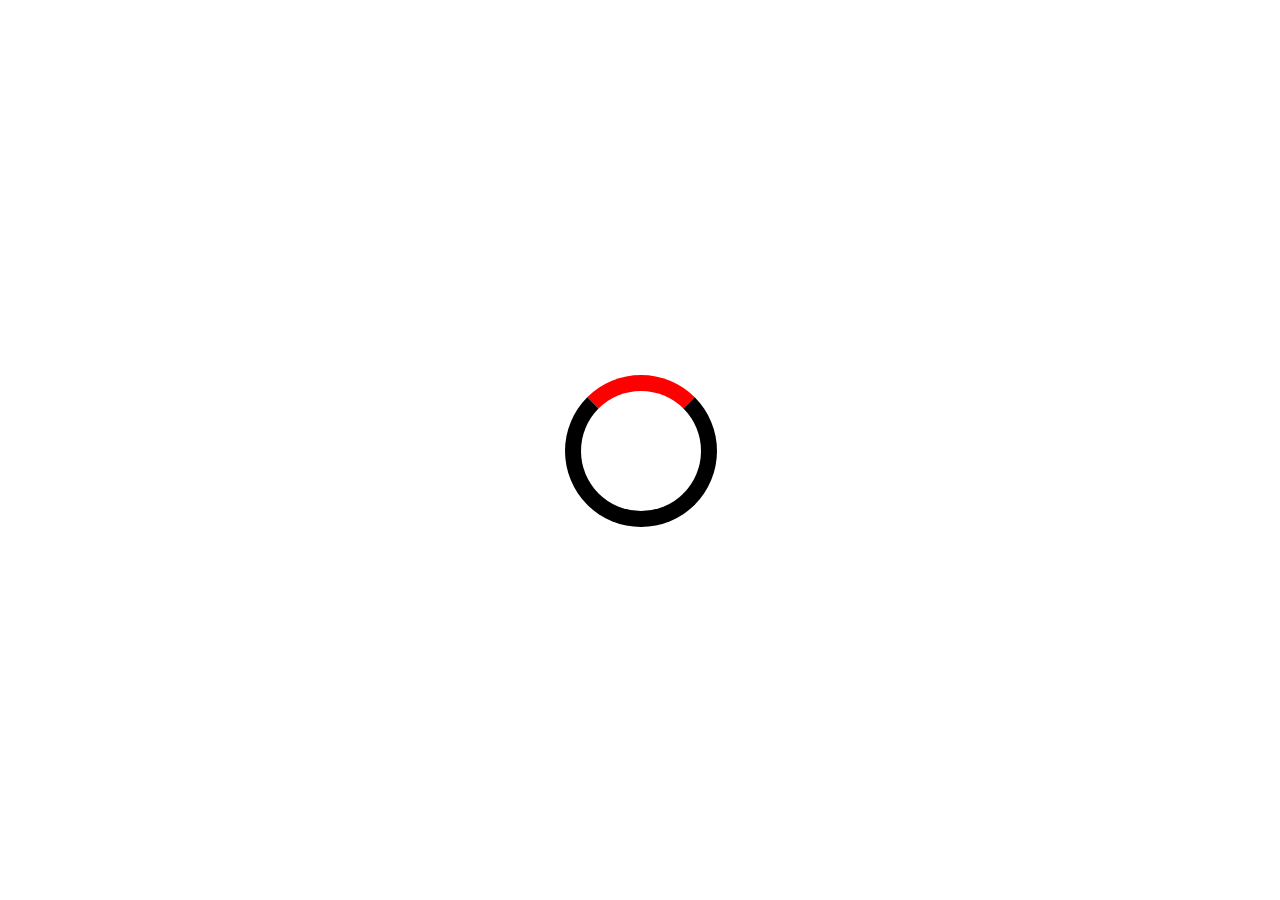
<file: loader.html>
<!DOCTYPE html>
<html>
<head>
<meta name="viewport" content="width=device-width, initial-scale=1">
<style>
/* Center the loader */
#loader {
  position: absolute;
  left: 50%;
  top: 50%;
  z-index: 1;
  width: 150px;
  height: 150px;
  margin: -75px 0 0 -75px;
  border: 16px solid black;
  border-radius: 50%;
  border-top: 16px solid red;
  width: 120px;
  height: 120px;
  -webkit-animation: spin 2s linear infinite;
  animation: spin 2s linear infinite;
}

@-webkit-keyframes spin {
  0% { -webkit-transform: rotate(0deg); }
  100% { -webkit-transform: rotate(360deg); }
}

@keyframes spin {
  0% { transform: rotate(0deg); }
  100% { transform: rotate(360deg); }
}

/* Add animation to "page content" */
.animate-bottom {
  position: relative;
  -webkit-animation-name: animatebottom;
  -webkit-animation-duration: 1s;
  animation-name: animatebottom;
  animation-duration: 1s
}

@-webkit-keyframes animatebottom {
  from { bottom:-100px; opacity:0 } 
  to { bottom:0px; opacity:1 }
}

@keyframes animatebottom { 
  from{ bottom:-100px; opacity:0 } 
  to{ bottom:0; opacity:1 }
}

#myDiv {
  display: none;
  text-align: center;
}
</style>
</head>
<body onload="myFunction()" style="margin:0;">

<div id="loader"></div>

<div style="display:none;" id="myDiv" class="animate-bottom">
  <h2>Tada!</h2>
  <p>Some text in my newly loaded page..</p>
</div>

<script>
var myVar;

function myFunction() {
  myVar = setTimeout(showPage, 3000);
}

function showPage() {
  document.getElementById("loader").style.display = "none";
  document.getElementById("myDiv").style.display = "block";
}
</script>

</body>
</html>
</file>
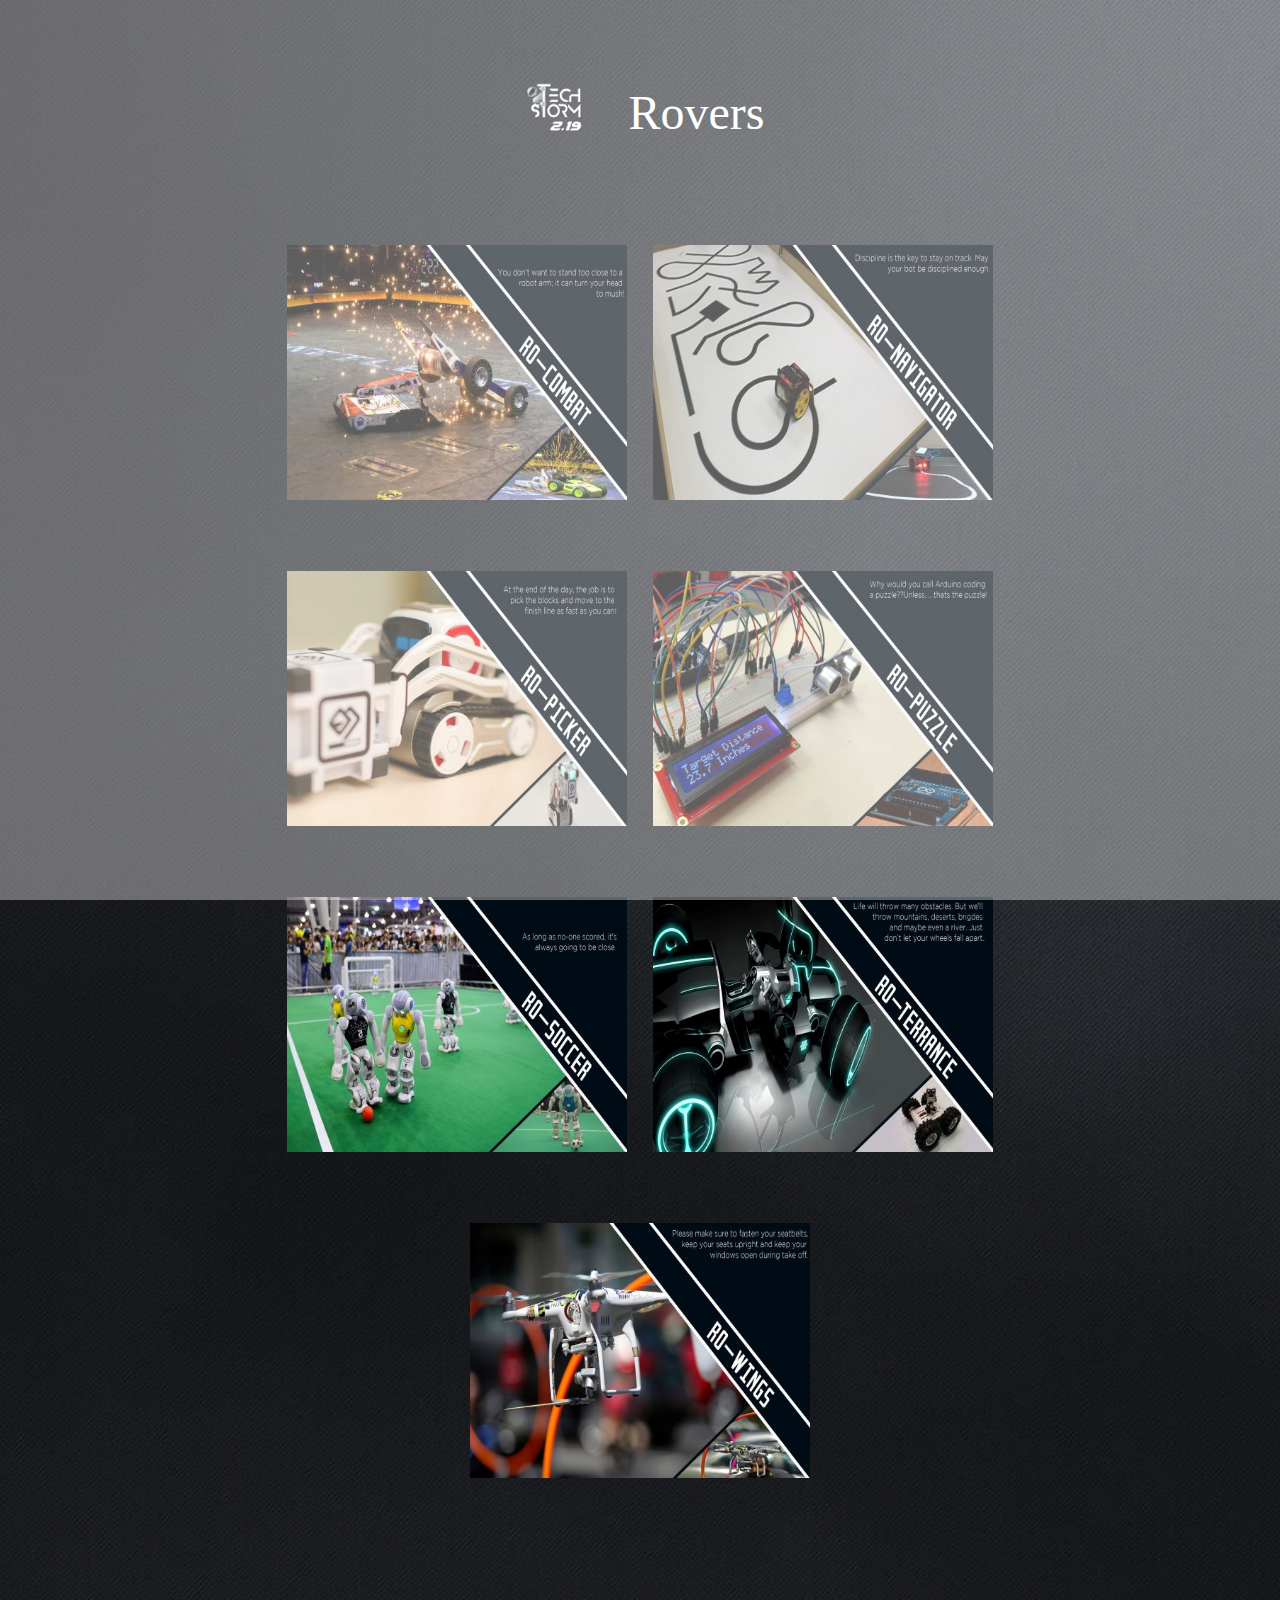
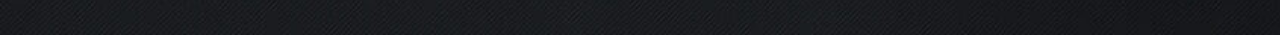
<file: Rovers.html>
<!DOCTYPE html>
<html lang="en" class="no-js">
	<head>
		<meta charset="UTF-8" />
		<meta http-equiv="X-UA-Compatible" content="IE=edge">
		<meta name="viewport" content="width=device-width, initial-scale=1">
		<title>Techstorm 2.19 | Rovers</title>
		<link rel="icon" href="./favicon.png">
		<link rel="stylesheet" type="text/css" href="./public/vendor/normalizemin.css" />
		<link rel="stylesheet" type="text/css" href="./public/css/formalEventDemo.css" />
		<link rel="stylesheet" type="text/css" href="./public/css/formalEventComponent.css" />
		<link rel="stylesheet" href="./public/css/preloader.css">
    	<link rel="stylesheet" href="./public/css/scrollbar.css">
		<link rel="stylesheet" href="./public/vendor/animatemin.css">
		<style>
			#headLogo {
				height: 25vh;
				display: flex;
				align-items: flex-end;
				justify-content: center;
			}

			#headLogo img {
				max-height: 80%;
				max-width: 80%;
			}

			#headLogo span {
				margin: auto 0;
				color: white;
				font-size: 48px;
				font-family: 'Alice', serif;
			}
			#btn{
				background-color:  #ccc;
						  border: none;
						  color:  black;
						  padding: 15px 32px;
						  text-align: center;
						  text-decoration: none;
						  display: inline-block;
						  font-size: 18px;
						  font-weight:bold;
						  margin: 4px 2px;
						  cursor: pointer;
						    box-shadow: 2px 2px 2px grey;
							transition: 0.4s ease all;
			}
			#btn:hover{
				background-color: grey
			}
			#btn:active{
				border: 2px solid black;
			}
		</style>
		<script src="./public/js/modernizr.custom.js"></script>
	</head>
	<body style="background: url('public/images/blackBack.jpg');background-size: cover;background-repeat: no-repeat;">

		<!-- Preloader -->
		<div id="preloader">
			<div id="status">&nbsp;</div>
		</div>

		<div id="headLogo">
			<span style="display: inline-block; padding-right: 1vw; position: relative; z-index: -1; visibility: visible; animation-duration: 2s; animation-name: fadeInUp;"
					class="wow fadeInDown" data-wow-duration="2s">
				<img src="ts%20logo%20transparent%20-%20Copy.png" width="100px" title="logo">
			</span>
			<span style="animation-duration: 2s; animation-name: fadeInUp;" class="wow fadeInUp">Rovers</span>
		</div>

		<div class="container">
			<section class="grid3d vertical" id="grid3d">
				<div class="grid-wrap">
					<div class="grid">
						<figure><img class="animated rubberBand delay-2s" src="./public/images/events/rocombat.jpg" alt="img01"/></figure>
						<figure><img class="animated rubberBand delay-2s" src="./public/images/events/ronavigator.jpg" alt="img05"/></figure>
						<figure><img class="animated rubberBand delay-2s" src="./public/images/events/ropicker.jpg" alt="img08"/></figure>
						<figure><img class="animated rubberBand delay-2s" src="./public/images/events/ropuzzle.jpg" alt="img02"/></figure>
						<figure><img class="animated rubberBand delay-2s" src="./public/images/events/rosoccer.jpg" alt="img04"/></figure>
						<figure><img class="animated rubberBand delay-2s" src="./public/images/events/roterrence.jpg" alt="img03"/></figure>
						<figure><img class="animated rubberBand delay-2s" src="./public/images/events/rowings.jpg" alt="img01"/></figure>
						
						
						</div>
				</div><!-- /grid-wrap -->
				<div class="content">
					<!-- Content can be recieved by seperate XHR request and adding ineer html acccordingly-->

					<div>
						<div class='dummy-img'><img src='./public/images/events/rocombat.jpg' width="320px" height="200px">
						</div>
						<p class='dummy-text'>Event Name : RO -COMBAT </p>
                         <ul style="color: black; list-style: none">
                            <li>Participation Fees for College Students: ₹120 </li>
                            <li>and other Students: ₹150 </li>
                        </ul>
                        
						
						<a href="./eventReg/combat.html"><div id="btn">Register</div></a>
						<p class='dummy-text'><b>Event Description :</b> Two bots will start from two opposite sides of arena. There will be an inclined plane & a combat zone. Points will be provided in both zones. There will be some changes in the arena from preliminary round to final round. In preliminary rounds there will be a cuboidal arena with two inclined planes. At the entrance there will be a flap gate and an inclined plane through which bots will enter. Two cuboidal ditches will be present inside the arena at possible edges. Preliminary rounds will be of 1200 points and later stages will be of more points.</p>
						
						<br>
						<p class="dummy-text">
							<b>BOT SPECIFICATION</b><br><br>
1.There will be three categories based on the weight of the bots <br>
Category 1- 16kg to 30kg (1 st winner will be selected from this category)
<br>
Category 2- 7kg to 15kg (1 st runners up will be selected from this category)
<br>
Category 3- maximum 6kg (2 nd runners up will be selected from this category)
<br>							
2.Dimension should be less than (50*50*50) cm^3 including all gadgets.
<br>
3.Bot’s wheels should fit in a 45*45cm^2 platform at the time of start.
<br>
4.No readymade lego kits will be allowed.
<br>
5.A 230 v ac voltage will be provided to each team.
<br>
6.Ac motor in weapon system or wheels is strictly prohibited. Use of hammering tools is allowed. But in case of vertical hammering, the hammering should stop at a miniumum height of 5cm from the surface of arena, so that the arena does not get damaged. Cutting, fire and throwing weapons are NOT allowed.
<br>
7.The surface of arena may get slippery, the bots should bear that.
<br>
8.Wires should be sufficiently long & should not slack or touch the arena, if it does organizer will not be responsible for any damage.
						</p>
						<p class="dummy-text">
							<b>RULES AND REGULATIONS :</b><br><br>
1.The bots need to enter the arena through flap gates. For this 100 points will be given.
<br>
2.For entering to the battle ground or combat zone through the inclined plane successfully 200 points will be given.
<br>
3.If a bot is put in the pit inside the arena by opponent it will give the opponent full 300 points.
<br>
4.100 points will be given for pushing the bot of the opponent team outside the arena.
<br>
5. Any team can ask for time out due to technical faults. One time out will be allotted for
3 minutes. After that 10 points will be deducted for each minute.
<br>
6.50 points will be deducted for each hand touch.
<br>
7. In any way if the hammering tool touches the arena surface 100 points will be
deducted from the respective team.
<br>
8. Any kind of damage to the arena will lead to direct disqualification of the team.
<br>
9 a) Duration of a match is 20 minutes. <br>
   b) In the preliminary stage, the team that will reach 1200 points first, will qualify for the next round. <br>
 c)In case of the teams fail to reach 1200 points within the stipulated time, the team with the higher score at the end of 20 minutes shall qualify for next round. 

<br>
10. The team with the highest score within 10 minutes shall qualify for further rounds.
<br>
11. Points will be deducted for exceeding the weight and dimension limits (mentioned under bot specification) <br>
a) 100 points will be deducted for each extra kg <br>
b) 20 points will be deducted for each extra cm 
<br>
</p>
<p class="dummy-text">
<b>TEAM SPECIFICATIONS
    </b><br><br>
1. Each team can have a maximum of 5 members. No same member can be
present in two teams.<br>
2. The members of a team can be from different colleges/universities.<br>
3. Team members need to bring their college ID cards and valid govt. ID cards
(voter ID card or PAN card or Aadhar card Xerox copy).<br>
4. Each team can present only 1 bot.<br>
5. Any member who is a part of RO-COMBAT organizing team cannot take part in
RO-COMBAT event.<br>
6. Preliminary event will be held on the first day of techfest. Qualified teams need to
come on next day for further rounds about which they will be informed.<br>
7. In preliminary rounds, team will face each other on first come first serve basis.
However it will be tried that bots with resembling features will face each other if
possible. However the ultimate fixture will be decided by the coordinators. Any
kind of misbehaviour will lead to disqualification of the team immediately.<br>
8. The reporting time of the teams for the event is 11:00 AM on both days. It is
expected to be followed strictly.<br>
The coordinators may change the rules in case of emergency. In case of any disputes
the decision of the coordinators will be considered as final.<br>
    
</p>						
					
						<p class='dummy-text'>Contact Person:</p>
						<ul class = 'dummy-text'>
							<li>Sangeeta Kundu(ECE)- 7044247824</li>
							<li>Samapika Mandal(EE)-7908793342</li>
						</ul>
					</div>
					<div>
						<div class='dummy-img'><img src='./public/images/events/ronavigator.jpg' width = "320px" height="200px">
						</div>
						<p class='dummy-text'>Event Name : RO - NAVIGATOR</p>
                         <ul style="color: black; list-style: none">
                            <li>Participation Fees for College Students: ₹80 </li>
                            <li>and other Students: ₹100 </li>
                        </ul>
						
						<a href="eventReg/Navigator.html"><div id="btn">Register</div></a>
						<p class='dummy-text'>Event Description : The event will commence with the declaration of a robotics\automation problem. Every team
participating in the event has to think over the problem and come up with technical solutions that will help in
overcoming the problem.</p>
                       <p class="dummy-text">
                           <b>PROBLEM STATEMENT (PRELIMS)</b><br></p> 
                        <p class="dummy-text">
                        The autonomous robot will have to track a black line on a white surface and has to complete the track in
shortest period of time, starting from the start point to the finish point. There will be some checkpoints
                            in the track, which the bot has to indicate by glowing LED light.</p>
                        <p class="dummy-text">
                         <b>  FINAL ROUND:-</b>  </p>
                            <p class="dummy-text">The problem statement, the track and the point system of the final round will
be disclosed to teams after the prelim round is completed.
                        </p>
                        
                        
						<p class="dummy-text">
							<b>GENERAL RULES</b><br><br>
1.Each team can have of 5 members. No same member can take part in two teams.
<br><br>
2.The members of a team can be from different college or university.
<br><br>
3.Team members need to bring their ID cards.
<br><br>
4.Each team can present only one bot.
<br><br>
5.Prelim will be held on the first day of Tech-fest. Qualified teams need to come on the next day for the final round about which they would be informed.
<br><br>
6.The co-ordinators can change the rules in case of special cases.
<br><br>
<b>BOT SPECIFICATIONS</b><br>
<br><br>1.Bot dimension must be such that it fits in the cube of 20cm x 20cm x 20cm. Individual parameters to be measured with a tolerance of 10%.
<br><br>
2.The bot must be an autonomous robot, no remote or controller should control the robot.
<br><br>
3.The participants will be provided with a 220V, 50 Hz single phase power supply.
<br><br>
4.A bot may weigh up to 4Kg but not more than that.
<br><br>
5.Use of IC engines is prohibited.
<br><br>
6.The robot has to be designed and developed by the team itself, commercially available modules (like sensors, development board, etc) can be used, but the bots cannot be constructed using readymade Lego kits.
<br><br>
7.Damage to the arena will lead to disqualification.
<br><br>
<b>EVENT DESCRIPTION(PRELIMS)</b><br>
<br><br>1.The line will be black on a white background.
<br><br>
2.The bot has to reach the destination point from the starting point.
<br><br>
3.The bot with minimum time of RUN leads the score board.
<br><br>
4.Total of 5 min time is allocated per team.
<br><br>
5.A team can take as many RUN as possible in their allocated time of 5 minutes.
<br><br>
6.Each new RUN has to begin from the starting point only.
<br><br>
7.Between two consecutive RUN the clock will not pause.
<br><br>
8.Only one 2minute technical time out is allowed.
<br><br>
9.The bot has to stop at each checkpoint, unable to do so the team will be penalized.
<br><br>
10.The line will be of 3cm maximum.
<br><br>
11.Hard coding is not allowed. <br><br>                            
                            
						</p>
						<p class='dummy-text'>Contact Person:</p>
						<ul class = 'dummy-text'>
							<li>Shayan Sen(ECE)-7687887001</li>
							<li>Aniket Mandal(EE)-8902694932</li>
						</ul>
					</div>
					<div>
						<div class='dummy-img'><img src='./public/images/events/ropicker.jpg' width = "320px" height="200px">
						</div>
						<p class='dummy-text'>Event Name : RO -PICKER</p>
                         <ul style="color: black; list-style: none">
                            <li>Participation Fees for College Students: ₹100 </li>
                            <li>and other Students: ₹120 </li>
                        </ul>
						<p class='dummy-text'>Team Size:  5</p>
						<a href="./eventReg/Picker.html"><div id="btn">Register</div></a>
						<p class='dummy-text'><b>Event Description : </b>
                        </p>
                        <p class='dummy-text'>
                            
                            # This is a time based pick and place event so fastest and the most efficient robots will win.<br/>


# All the rounds will be solo with increasing arena complexities (can be box number or hurdels) towards the finals.<br/>

# Time taken by the robots to complete the track will be the only criteria of judgement for qualification to the next round.<br/>

# There will be total 2min of technical help for every team which can be taken atmost 2 divition (eg: 1 min 30 sec + 30 sec or 1 min + 1 min) <br/>

# Under any circumtances , after the beginning of the round team participants must not touch the bots except in the technical timeout.<br/>

# Teams who chose to quit (for tecnical fault) will not be considered while shortlisting candidates for the next round in any case.<br/>

# Stepping on the track is forbidden. This can only be done by co-ordinators. Failing to abide will lead to disqualification without any refunds.<br/>

# Participants will be provided with a standard 220-volts 50 Hz AC power supply outlet.<br/>

# The robot should fit in a box of dimension 40cm (l) x 30cm (b) x 30cm (h) with the picking
mechanisms. <br/>

# No two team should share the same robot.<br/>

# Maximum weight of robot should not be more than 4 kgs. External control device shall not be considered for weight and size measurement.<br/>

# The robot may be wired or wireless. There is a Special credit for wireless bot. But for wireless, it is
mandatory to use dual frequency remote or else it will lead to disqualification. For wired bots, the
length must be enough for cover the entire arena.<br/>

# Lego kit or spare parts are strictly prohibited. However team can use readymade gear system.<br/>

# The potential difference between any two points should not exceed 24 V DC at any point of time
during the run round is an aptitude round with tricky questions, out of which 4 teams proceed to the finals.<br/>
                        </p>
						<p class='dummy-text'>Contact Person:</p>
						<ul class = 'dummy-text'>
							<li>Sayan mukherjee(IT) - 7003654533</li>
							<li>Soham Debnath(ECE)-7980549825</li>
						</ul>
					</div>
					<div>
						<div class='dummy-img'><img src='./public/images/events/ropuzzle.jpg' width="320px" height="200px">
						</div>
						<p class='dummy-text'>Event Name :  RO -PUZZLE</p>
                         <ul style="color: black; list-style: none">
                            <li>Participation Fees for College Students: ₹80 </li>
                            <li>and other Students: ₹100 </li>
                        </ul>
						
						<a href="./eventReg/puzzle.html"><div id="btn">Register</div></a>
						<p class='dummy-text'><b>Event Description :</b>  Today the advanced science and technology have made
great changes to people&#39;s life. Mechatronics being one of them. In
mechatronics, the movement of robotic arms or legs for completion of a
particular task is done by automatic control logic i.e. the motors connected to
these limbs are controlled by programming a microcontroller. Talking of
microcontroller, Arduino can be one good example to start with. Arduino has
launched a global contest that challenges users of its open-source electronics
platform to create innovative products that help advance the development of
Industry 4.0 automation and robotics applications.
In this competition you have to blink led panels and also perform other tasks
like controlling a motor by programming an Arduino in a fixed amount of time.</p>
						<p class='dummy-text'>
							<b>Rules</b><br><br>
1. There will be two rounds:Prelims and Final.
<br><br>
2. No requests for a second chance will be entertained.
<br><br>
3. Coordinator’s decision will be final.
<br><br>
4. Team Size: 4 members from the same institute.
<br><br>
5. Two members can work at a time and two members will be on standby.
<br><br>
6. If one member can’t complete the task, then someone else can replace
him/her.
<br><br>
7. No mobile phones, internet or any electronic gadget other than that which is
required to do the task will be allowed.
<br><br>
8. Participants must bring 1 laptop.
<br><br>
9. Each member of the team must bring their own college ID cards and Aadhar
card or pan card.
<br><br>
10. Teams will be required to register themselves in the registration counter
before they can participate in the event.
<br><br>
						</p>
						<p class='dummy-text'>Contact Person:</p>
						<ul class = 'dummy-text'>
							<li>Sayantan Ghosh Dastider(ECE)-9073105496</li>
							<li>Soham Bhattacharyya(ECE)- 7003701754</li>
						</ul>
					</div>
					<div>
						<div class='dummy-img'><img src='./public/images/events/rosoccer.jpg' width="320px" height="200px">
						</div>
						<p class='dummy-text'>Event Name : RO -SOCCER</p>
                         <ul style="color: black; list-style: none">
                            <li>Participation Fees for College Students: ₹120 </li>
                            <li>and other Students: ₹150 </li>
                        </ul>
						
						<a href="./eventReg/soccer.html"><div id="btn">Register</div></a>
						<p class='dummy-text'>Event Description : Explore the thrill of soccer , the challenge of team coordination , your skills of control over the bot and your limit to resist the pressure and deliver at the same time. In this event teams have to try to score goals against their opponents and save their goal at the same time. Extend your imagination in the game play and tactics. If you think that you are up to the mark then RO-SOCCER is the platform for robotics enthusiastic like you.</p>
						<p class="dummy-text">
							<b>OBJECTIVE</b><br><br><br>
Each team will have two mutual bots , one as defender and the other as striker. Each team can also compete with another team having two bots. The first round will be prelims , depending upon the score of the prelims , teams will be qualified to next round.
<br><br>
							<b>BOT SPECIFICATIONS</b><br><br>
<br><br>1.The dimensions of the bots should be 25 cm*25 cm*25 cm.
<br><br>
2.The weight of the bot should be within 3 kg , no external weight is allowed ,otherwise the corresponding team will be disqualified.
<br><br>
3.10% tolerance would be allowed in 25cm lengths and any deviations from the above mentioned dimensions may lead to dis qualification of the team.
<br><br>
4.Readymade toy cars or Lego or IC engines or hydraulic systems are not allowed.
<br><br>
5.The robot should be remotely controlled and the connections (the wires, for instance) between the control unit and the robot should be slag all the times.
<br><br>
							<b>GENERAL RULES</b><br><br>
<br><br>1.Every participant must bring their college id card along with a Xerox copy of his/her voter ID card or pan card or AADHAR card.
<br><br>
2.Every participant must be a student of any reputed institution.
<br><br>
3.Maximum of 5 members allowed in one team.
<br><br>
4.No fans or blowing devices are allowed.
<br><br>
5.In prelims one bot from each team will participate in the game play.
<br><br>
6.The final round will be conducted in two halves of 4 minutes.
<br><br>
7.At any time we can change the arena rules and the decision of the coordinators will be final.
<br><br>
8.All participants are requested to report as early as possible.
<br><br>
							<b>TECHNICAL RULES</b><br><br>
<br><br>1.10% tolerance is given on dimensions.
<br><br>
2.A team can take maximum of two technical time outs for not more than 5 minutes with valid reasons.
<br><br>
3.Each team can have a maximum of 5 members. Students from different institutes can form a team provided that each member of the team contains the identity card of his/her respective institute along with a Xerox copy of voter ID card or pan card or AADHAR card.
<br><br>
4.Unethical behaviour could lead to disqualification.
<br><br>
5.The robot may be disqualified if found violating the technical and safety rules of the event.
<br><br>
6.Coordinators have all rights to take final decision for any matter during the event.
<br><br>
							<b>GAME PLAY</b><br><br>
<br><br>ROUND 1<br><br>
<br><br>1.Wireless bot will be rewarded extra of 10 points.
<br><br>
2.You will be given a ball at a particular place from where you have to guide that ball to the goal without touching any obstacles, which will be in the form of coloured bricks.
<br><br>
3.Once you have scored goal the position of the ball will be reset.
<br><br>
4.Each team will be given 3 minutes to score as many goals they can ,in that time period, without touching the obstacles.
<br><br>
5.30 points will be awarded for each goal and 10 points will be deducted for each to the any coloured obstacles (bricks). 20 points will be deducted for only each touch of red coloured obstacles (bricks).
<br><br>
6.Holding the ball is allowed in this round.
<br><br>
7.Highest scorers will proceed to the next round.
<br><br>
							<b>ROUND 2</b><br><br>
<br><br>1.The match will be of 8 minutes of two half’s of 4 minutes each.
<br><br>
2.Each team can interchange their position after half.
<br><br>
3.No fans or blowing devices are allowed.
<br><br>
4.You can’t hold the ball in this round.
<br><br>
5.In case of a tie ,extra time of two minutes will be given which will be in two half’s of 1 minute each.
<br><br>
6.If the winner is not decided after the extra time , it will go to penalty shootout, where each team has to hit the ball from the centre line to score goal.
<br><br>
7.Each team will be given 5 chances to hit the ball to score goal. The team which will score maximum or more will be the winner.
<br><br>
8.You can’t hold the ball with the help of grabbing mechanism.
<br><br>
9.If the ball by any how goes out of the arena then the ball would be placed in centre and the bots will be reset.
<br><br>
10.Suppose the hit is for team A and team B hits ,then it would be a free penalty for team A and bot of team B cannot move.
<br><br>
11.If the bot topples then there would be a reset after 5 seconds.
<br><br>
12.Any damage to arena will lead to direct disqualification.
<br><br>
Teams having wireless bots will be rewarded with 50 points extra.
<br><br>
	<b>SCORING RULES FOR ROUND 2</b><br><br>
<br><br>1.First goal will be awarded 100 points.
<br><br>
2.Teams having wireless bots will be rewarded with 50 points extra.
<br><br>
3.50 points will be awarded for all further goals.
<br><br>
4.Each penalty would cost 50 points.
<br><br>
5.Each hand touch would cost the team 20 points.
<br><br>
	6.Any kind of technical touch may also cost the team 20 points.<br><br>
						</p>
						<p class='dummy-text'>Contact Person:</p>
						<ul class = 'dummy-text'>
							<li>Vijayshri Singh(ECE)– 7596813127</li>
							<li>Soumyajit Mitra(EE) – 8906535006</li>
						</ul>
					</div>
					<div>
						<div class='dummy-img'><img src='./public/images/events/roterrence.jpg' width="320px" height="200px">
						</div>
						<p class='dummy-text'>Event Name : RO-TERRANCE</p>
                         <ul style="color: black; list-style: none">
                            <li>Participation Fees for College Students: ₹120 </li>
                            <li>and other Students: ₹150 </li>
                        </ul>
						
						<a href="./eventReg/Terrence.html"><div id="btn">Register</div></a>
						<p class='dummy-text'>Event Description : The event consists of an arena of an which is
						pathway filled with obstacles. The bot must be able to follow the path to overcome any 
						obstacles coming ita way, be it water, sand , gravel, or any mechnical blockage . Points will 
						be awarded on successfully overcoming any obstacles negative points will be awarded.
						</p>
						<p class="dummy-text">
							<b>BOT SPECIFICATION</b><br><br><br>
1.The dimensions of the bot can be up to a maximum of 25 cm*25 cm*25 cm (l*b*h) excluding the control device dimensions.
<br><br>
2.A bot may weigh up to 2 kg , but not more than that
<br><br>
3.Maximum voltage between any two points on the bot must not exceed 24V DC .
<br><br>
4.The Chassis may be made of any material but weight of the bot must not exceed 2.5 kg.
<br><br>
5.Wheels can be of metal or any material but it must have a rubber tire on it.
<br><br>
6.Use of IC engines is prohibited.
<br><br>
7.In case of wired bot sufficient amount of the wire must be brought by the participants. Any time loss due to entanglement is the responsibility of the participants.
<br><br>
8.240V AC will be supplied as a power source for the bots.
<br><br>


							<b>TEAM RULES</b><br><br>
<br><br>1.Each team may consist  of five members.
<br><br>
2.No participants can be present in two teams .
<br><br>
3.Each member of the team must bring their own college ID cards and adhaar card or pan card photocopy
<br><br>
4. Teams will require registering themselves in the registration counter before they can participate in the event
<br><br>
5.Each team have to keep their registration slip carefully for the issue of participants and winning certificates.
<br><br>
6.wireless bot will be provided extra 200 bonus points over their total points
<br><br>
							<br><br><b>GAME PLAY RULES</b><br><br>
1.The team will be given maximum 4 min to complete the whole task
<br><br>
Each team will be given a test run with their bots before the commences of the event.
<br><br>
3.If the bot falls of arena or is unable to cross any obstacle the team may use a hand touch and place in its previous position. A total of five such hand touches will be allowed.
<br><br>
4.Each participants will get a negative marks for each hand touch.
<br><br>
5.If the team uses all of the five hand touch hence couldnt overcome the obstracles then the team will be disqualified.
<br><br>
6.The rules can be changed or modified according to the circumstances and the arena.
						</p>
						<p class='dummy-text'>Contact Person:</p>
						<ul class = 'dummy-text'>
							<li>Abhirup Bose(ECE)-9547203003</li>
							<li>Garima Bagria(EE)-7595863188</li>
						</ul>
					</div>
					<div>
						<div class='dummy-img'><img src='./public/images/events/rowings.jpg'  width="320px"  height="200px">
						</div>
						<p class='dummy-text'>Event Name : RO -WINGS</p>
                         <ul style="color: black; list-style: none">
                            <li>Participation Fees for College Students: ₹120 </li>
                            <li>and other Students: ₹150 </li>
                        </ul>

						<a href="./eventReg/wings.html"><div id="btn">Register</div></a>
						<p class='dummy-text'>Event Description :
						Test your imagination with your measurable skills that will take you to the winning paramount of the event robo-spring. Race your drone against time and across obstacles course from start to finish at full throttle. The whole event is divided into parts with hurdles at each stage. So buckle your skills and test your control.</p>
						<p class='dummy-text'>
							<b>OBJECTIVE</b><br><br>
Each team can have a maximum of five members. Each team have to compete against time along with obstacles. The selection of the teams will depend upon the time for the completion of the track and the scores achieved by each team.
<br>
							<br><b>GAME PLAY RULES</b><br><br>
1.The height of each pole will be of 1m with a circle mounted on it.
<br><br>
2.The circles contain balls hanging to it. The drone should pass through the circle without touching the balls.
<br><br>
3.Maximum height of the multicopter from the ground is of 1.2m.
<br><br>
4.You have to start from origin and follow the path neatly without interfering obstacles, area and ground.
<br><br>
							<br><br><b>SCORING RULES FOR BOTH PRELIMS AND FINALS</b><br><br>
<br><br>1.Passing through each circle will be rewarded 200 points.
<br><br>
2.Touching the balls will cost 50 points.
<br><br>
3.Technical Fault will cost 20 points.
<br><br>
4.Touching balls at the last portion of the path will cost 60 points.
<br><br>
5.Landing improperly will cost 20 points.
<br><br>
6.Flying of drone successfully in designed shape will be rewarded 100 points.
<br><br>
7.Landing properly on box will be rewarded 50 points.
<br><br>
							<br><br><b>DRONE SPECIFICATION</b><br><br>
<br><br>1.Use a tri-copter, quad-copter, hexa-copter or octa-copter model.
<br><br>
2.Use of metallic propellers is prohibited.
<br><br>
3.Use electrical motors only.
<br><br>
4.Decide the dimensions of your craft carefully.
<br><br>
5.Use of automated features of flight control of board will lead to direct disqualification.
<br><br>
							<br><br><b>GENERAL RULES</b><br><br>
<br><br>1.Every participant must bring their college id card along with a Xerox copy of his/her voter ID card or PAN card or Adhar card.
<br><br>
2.Every participant must be a student of any reputed institute.
<br><br>
3.Max of five members allowed in a team.
<br><br>
4.On completion of the path, land your multicopter accurately on the box placed at the end of the path.
<br><br>
5.Time limit to complete the task is of 5 minutes.
<br><br>
6.Maximum of three faults is allowed which includes touching the ground, crossing maximum height limit of 1.2m, any collision with the arena etc. Time will not be paused.
<br><br>
7.Time points will be awarded only to the teams which will complete the whole task in allotted time of 5 minutes.
<br><br>
8.A technical fault time would be provided with a valid reason and it would cost points.
<br><br>
9.If any unethical, fraudulent behavior is found, which will violate the rules of the game play, then the corresponding teams will be disqualified.
<br><br>
10.The teams will be selected in the prelims according to the time taken to clear the track and scores achieved.
<br><br>
11.The final round will be conducted among the selected teams.
<br><br>
12.Note the rounds will dependent upon the participation.
<br><br>
13.At any time we can change the arena rules and the decision of the coordinator will be final.
						</p>
						<p class='dummy-text'>Contact Person:</p>
						<ul class = 'dummy-text'>
							<li>Baishali nath(ECE)-9051660990</li>
							<li>Kaustav Chowdhury(EE)-7059554009</li>
						</ul>
					</div>
			
					<span class="loading"></span>
					<span class="icon close-content"></span>
				</div>
			</section>
		</div><!-- /container -->
		<script src="./public/vendor/jquery2.1.3.js"></script>
		<script src="./public/js/preloader.js"></script>
		<script src="./public/js/classie.js"></script>
		<script src="./public/js/helper.js"></script>
		<script src="./public/js/grid3d.js"></script>
		<script>
			new grid3D( document.getElementById( 'grid3d' ) );
		</script>
	</body>
</html>
</file>
<file: assets/css/menu_sideslide.css>
.menu-wrap a {
	color: #b8b7ad;
}

.menu-wrap a:hover,
.menu-wrap a:focus{
	color: #e92762;
}
.menu-wrap .navbar-nav li .active,
.menu-wrap .navbar-nav li .active:before{
	color: #e92762; 
	-webkit-transform: scale(1);
	transform: scale(1);
}
.content-wrap {
	overflow-y: scroll;
	-webkit-overflow-scrolling: touch;
}

.content {
	position: relative;
	background: #b4bad2;
}

.content::before {
	position: absolute;
	top: 0;
	left: 0;
	z-index: 10;
	width: 100%;
	height: 100%;
	background: rgba(0,0,0,0.3);
	content: '';
	opacity: 0;
	-webkit-transform: translate3d(100%,0,0);
	transform: translate3d(100%,0,0);
	-webkit-transition: opacity 0.4s, -webkit-transform 0s 0.4s;
	transition: opacity 0.4s, transform 0s 0.4s;
	-webkit-transition-timing-function: cubic-bezier(0.7,0,0.3,1);
	transition-timing-function: cubic-bezier(0.7,0,0.3,1);
}

/* Menu Button */
.menu-button {
	position: absolute;
	z-index: 1000;
	width: 60px;
	height: 42px;
	border: none;
	font-size: 30px;
	color: #fff;
	background: transparent;
	top: 15px;
	right: 0;
	line-height: 42px;
	outline: none;
	text-align: center;
}
button:focus{
	outline: none;
}
/* Close Button */
.close-button {
	width: 45px;
	height: 45px;
	position: absolute;
	left: -45px;
	top: 4px;
	overflow: hidden;
	cursor: pointer;
	font-size: 25px;
	border: none;
	background: #fff;
	color: #000;
	line-height: 48px;
	box-shadow: -1px 2px 3px 0px rgba(0, 0, 0, 0.16), 0 0px 0px 0px rgba(0, 0, 0, 0.12);
}

.logo-menu{
	padding: 15px 0;
}
.menu-bg .logo-menu{
	padding: 6px 0;
}
.menu-bg .menu-button{
	top: 5px;
	color: #333;
}

/* Menu */
.menu-wrap {
	position: fixed;
	z-index: 9999999;
	width: 260px;
	right: 0;
	height: 100%;
	background: #fff;
	padding: 2.5em 1.5em 0;
	font-size: 1.15em;
	-webkit-transform: translate3d(320px,0,0);
	transform: translate3d(320px,0,0);
	-webkit-transition: -webkit-transform 0.4s;
	transition: transform 0.4s;
	-webkit-transition-timing-function: cubic-bezier(0.7,0,0.3,1);
	transition-timing-function: cubic-bezier(0.7,0,0.3,1);
	box-shadow: 0 2px 5px 0 rgba(0, 0, 0, 0.16), 0 2px 10px 0 rgba(0, 0, 0, 0.12);
}

.menu, 
.menu-list {
	height: 100%;
}

.menu-list {
	-webkit-transform: translate3d(0,100%,0);
	transform: translate3d(0,100%,0);
}

.menu-list a {
	color: #333;
	display: block;
	padding: 0.8em;
	-webkit-transform: translate3d(0,500px,0);
	transform: translate3d(0,500px,0);
	position: relative;
}
.menu-wrap a:hover:before{
	-webkit-transform: scale(1);
	transform: scale(1);
}
.menu-list,
.menu-list a {	
	-webkit-transition: -webkit-transform 0s 0.4s;
	transition: transform 0s 0.4s;
	-webkit-transition-timing-function: cubic-bezier(0.7,0,0.3,1);
	transition-timing-function: cubic-bezier(0.7,0,0.3,1);
}

.menu-list a:nth-child(2) {
	-webkit-transform: translate3d(0,1000px,0);
	transform: translate3d(0,1000px,0);
}

.menu-list a:nth-child(3) {
	-webkit-transform: translate3d(0,1500px,0);
	transform: translate3d(0,1500px,0);
}

.menu-list a:nth-child(4) {
	-webkit-transform: translate3d(0,2000px,0);
	transform: translate3d(0,2000px,0);
}

.menu-list a:nth-child(5) {
	-webkit-transform: translate3d(0,2500px,0);
	transform: translate3d(0,2500px,0);
}

.menu-list a:nth-child(6) {
	-webkit-transform: translate3d(0,3000px,0);
	transform: translate3d(0,3000px,0);
}

.menu-list a span {
	margin-left: 10px;
	font-weight: 700;
}

/* Shown menu */
.show-menu .menu-wrap {
	-webkit-transform: translate3d(0,0,0);
	transform: translate3d(0,0,0);
	-webkit-transition: -webkit-transform 0.8s;
	transition: transform 0.8s;
	-webkit-transition-timing-function: cubic-bezier(0.7,0,0.3,1);
	transition-timing-function: cubic-bezier(0.7,0,0.3,1);
}

.show-menu .menu-list,
.show-menu .menu-list a {
	-webkit-transform: translate3d(0,0,0);
	transform: translate3d(0,0,0);
	-webkit-transition: -webkit-transform 0.8s;
	transition: transform 0.8s;
	-webkit-transition-timing-function: cubic-bezier(0.7,0,0.3,1);
	transition-timing-function: cubic-bezier(0.7,0,0.3,1);
}

.show-menu .menu-list a {
	-webkit-transition-duration: 0.9s;
	transition-duration: 0.9s;
}

.show-menu .content::before {
	opacity: 1;
	-webkit-transition: opacity 0.8s;
	transition: opacity 0.8s;
	-webkit-transition-timing-function: cubic-bezier(0.7,0,0.3,1);
	transition-timing-function: cubic-bezier(0.7,0,0.3,1);
	-webkit-transform: translate3d(0,0,0);
	transform: translate3d(0,0,0);
}
</file>
<file: assets/css/main.css>
/* Google Fonts */
@import url("https://fonts.googleapis.com/css?family=Montserrat:500,700|Open+Sans");
html {
  overflow-x: hidden;
}

body {
  background: #fff;
  font-size: 14px;
  font-weight: 400;
  font-family: 'Open Sans', sans-serif;
  -webkit-box-sizing: border-box;
  -moz-box-sizing: border-box;
  box-sizing: border-box;
  -webkit-font-smoothing: subpixel-antialiased;
  color: #333;
  line-height: 25px;
  -webkit-backface-visibility: hidden;
  backface-visibility: hidden;
  overflow-x: hidden;
}

h1, h2, h3, h4 {
  font-size: 36px;
  font-weight: 700;
  font-family: 'Montserrat', sans-serif;
}

a {
  -webkit-transition: all 0.2s linear;
  -moz-transition: all 0.2s linear;
  -o-transition: all 0.2s linear;
  transition: all 0.2s linear;
}

a:hover {
  text-decoration: none;
}

a a:focus {
  outline: none;
}

p {
  font-weight: 400;
  font-family: 'Open Sans', sans-serif;
  margin: 0px;
  font-size: 14px;
}

ul, ol {
  list-style: outside none none;
  margin: 0;
  padding: 0;
}

ul li, ol li {
  list-style: none;
}

.hero-heading {
  font-size: 40px;
  font-weight: 700;
  color: #fff;
  text-transform: capitalize;
  line-height: 70px;
  letter-spacing: 0.1rem;
}

.hero-sub-heading {
  font-size: 20px;
  font-weight: 400;
  color: #e6e6e6;
  line-height: 45px;
  letter-spacing: 0.1rem;
}

.section-titile-bg {
  display: inline;
  font-size: 115px;
  font-weight: 700;
  height: 100%;
  left: -173px;
  opacity: 0.1;
  position: absolute;
  top: -14px;
  width: 100%;
  text-align: center;
}

.section-title-header p {
  text: center;
  font-weight: 400;
  line-height: 26px;
  padding-bottom: 36px;
}

.section-title {
  font-size: 36px;
  color: #333;
  line-height: 52px;
  padding-bottom: 15px;
  font-weight: 700;
  text-align: center;
  position: relative;
  margin: 0;
}

.section-title:before {
  position: absolute;
  content: '';
  height: 1px;
  width: 45px;
  left: 50%;
  bottom: 10px;
  -webkit-transform: translateX(-50%);
  transform: translateX(-50%);
  background-color: #E91E63;
}

.section-info {
  font-size: 14px;
  text: center;
  font-weight: 400;
  line-height: 26px;
  padding-bottom: 20px;
  margin-bottom: 30px;
}

.subtitle {
  font-size: 15px;
  font-weight: 500;
  margin-bottom: 15px;
}

.btn {
  font-size: 14px;
  padding: 12px 20px;
  border-radius: 0px;
  cursor: pointer;
  font-weight: 400;
  color: #fff;
  text-transform: uppercase;
  -webkit-transition: all 0.2s linear;
  -moz-transition: all 0.2s linear;
  -o-transition: all 0.2s linear;
  transition: all 0.2s linear;
  display: inline-block;
}

.btn:focus,
.btn:active {
  box-shadow: none;
  outline: none;
  color: #fff;
}

.btn-common {
  background-color: #E91E63;
  position: relative;
  z-index: 1;
  border-radius: 4px;
}

.btn-common:hover {
  color: #fff;
  box-shadow: 0 6px 22px rgba(0, 0, 0, 0.1);
  transition: all .2s ease-in-out;
  -moz-transition: all .2s ease-in-out;
  -webkit-transition: all .2s ease-in-out;
}

.btn-border {
  color: #fff;
  background-color: transparent;
  border: 2px solid #fff;
  border-radius: 4px;
  padding: 10px 20px;
}

.btn-border:hover {
  color: #fff;
  background-color: rgba(255, 255, 255, 0.2);
}

.btn-lg {
  padding: 14px 33px;
  text-transform: uppercase;
  font-size: 16px;
}

button:focus {
  outline: none !important;
}

.close-button {
  color: #E91E63;
}

/* ScrollToTop */
a.back-to-top {
  display: none;
  position: fixed;
  bottom: 18px;
  right: 15px;
  text-decoration: none;
}

a.back-to-top i {
  display: block;
  font-size: 22px;
  width: 40px;
  height: 40px;
  line-height: 40px;
  color: #fff;
  background: #E91E63;
  border-radius: 2px;
  text-align: center;
  transition: all 0.2s ease-in-out;
  -moz-transition: all 0.2s ease-in-out;
  -webkit-transition: all 0.2s ease-in-out;
  -o-transition: all 0.2s ease-in-out;
  box-shadow: 0 0 4px rgba(0, 0, 0, 0.14), 0 4px 8px rgba(0, 0, 0, 0.28);
}

a.back-to-top:hover, a.back-to-top:focus {
  text-decoration: none;
}

/* Preloader */
#preloader {
  position: fixed;
  top: 0;
  left: 0;
  right: 0;
  bottom: 0;
  background-color: #fff;
  z-index: 9999999;
}

.loader {
  top: 50%;
  width: 50px;
  height: 50px;
  border-radius: 100%;
  position: relative;
  margin: 0 auto;
}

#loader-1:before, #loader-1:after {
  content: "";
  position: absolute;
  top: -10px;
  left: -10px;
  width: 100%;
  height: 100%;
  border-radius: 100%;
  border: 7px solid transparent;
  border-top-color: #E91E63;
}

#loader-1:before {
  z-index: 100;
  animation: spin 2s infinite;
}

#loader-1:after {
  border: 7px solid #fafafa;
}

@keyframes spin {
  0% {
    -webkit-transform: rotate(0deg);
    -ms-transform: rotate(0deg);
    -o-transform: rotate(0deg);
    transform: rotate(0deg);
  }
  100% {
    -webkit-transform: rotate(360deg);
    -ms-transform: rotate(360deg);
    -o-transform: rotate(360deg);
    transform: rotate(360deg);
  }
}

.section-padding {
  padding: 60px 0;
}

@-webkit-keyframes fadeIn {
  from {
    opacity: 0;
  }
  to {
    opacity: 1;
  }
}

@keyframes fadeIn {
  from {
    opacity: 0;
  }
  to {
    opacity: 1;
  }
}

.fadeIn {
  -webkit-animation-name: fadeIn;
  animation-name: fadeIn;
}

.navbar-brand {
  position: relative;
  padding: 0px;
}

.top-nav-collapse {
  background: #fff;
  z-index: 999999;
  top: 0px !important;
  min-height: 58px;
  box-shadow: 0px 3px 6px 3px rgba(0, 0, 0, 0.06);
  -webkit-animation-duration: 1s;
  animation-duration: 1s;
  -webkit-animation-fill-mode: both;
  animation-fill-mode: both;
  -webkit-animation-name: fadeInDown;
  animation-name: fadeInDown;
  background: #fff !important;
}

.top-nav-collapse .navbar-brand {
  top: 0px;
}

.top-nav-collapse .navbar-brand img {
  width: 65%;
}

.top-nav-collapse .navbar-nav .nav-link {
  color: #333 !important;
  margin-top: 0px !important;
  margin-bottom: 0px !important;
}

.top-nav-collapse .navbar-nav .nav-link:hover {
  cursor: pointer;
  color: #E91E63 !important;
}

.top-nav-collapse .navbar-nav li.active a.nav-link {
  color: #E91E63 !important;
}

.indigo {
  background: #fff;
}

.menu-bg {
  background: transparent;
}

.navbar-expand-lg .navbar-nav .nav-link i {
  font-size: 28px;
  color: #E91E63;
  vertical-align: middle;
  -webkit-transition: all 0.3s ease-in-out;
  -moz-transition: all 0.3s ease-in-out;
  transition: all 0.3s ease-in-out;
}

.navbar-expand-lg .navbar-nav .nav-link i:hover {
  color: #E91E63;
}

.navbar-expand-lg .navbar-nav .nav-link {
  color: #333;
  font-weight: 700;
  padding: 0 17px;
  margin-top: 15px;
  margin-bottom: 15px;
  line-height: 40px;
  text-transform: uppercase;
  cursor: pointer;
  background: transparent;
  -webkit-transition: all 0.3s ease-in-out;
  -moz-transition: all 0.3s ease-in-out;
  transition: all 0.3s ease-in-out;
}

.navbar-expand-lg .navbar-nav li a:hover,
.navbar-expand-lg .navbar-nav li .active > a,
.navbar-expand-lg .navbar-nav li a:focus {
  color: #E91E63;
  outline: none;
}

.navbar {
  padding: 0;
}

.navbar li.active a.nav-link {
  color: #E91E63;
}

.dropdown-toggle::after {
  display: none;
}

.dropdown-menu {
  margin: 0;
  padding: 0;
  display: none;
  position: absolute;
  z-index: 99;
  min-width: 210px;
  background-color: #fff;
  white-space: nowrap;
  border-radius: 4px;
  -webkit-box-shadow: 0 6px 12px rgba(0, 0, 0, 0.175);
  box-shadow: 0 6px 12px rgba(0, 0, 0, 0.175);
  animation: fadeIn 0.4s;
  -webkit-animation: fadeIn 0.4s;
  -moz-animation: fadeIn 0.4s;
  -o-animation: fadeIn 0.4s;
  -ms-animation: fadeIn 0.4s;
}

.dropdown-menu:before {
  content: "";
  display: inline-block;
  position: absolute;
  bottom: 100%;
  left: 20%;
  margin-left: -5px;
  border-right: 10px solid transparent;
  border-left: 10px solid transparent;
  border-bottom: 10px solid #fff;
}

.dropdown:hover .dropdown-menu {
  display: block;
  position: absolute;
  text-align: left;
  top: 100%;
  border: none;
  animation: fadeIn 0.4s;
  -webkit-animation: fadeIn 0.4s;
  -moz-animation: fadeIn 0.4s;
  -o-animation: fadeIn 0.4s;
  -ms-animation: fadeIn 0.4s;
}

.dropdown .dropdown-menu .dropdown-item {
  width: 100%;
  padding: 12px 20px;
  font-size: 14px;
  color: #333;
  border-bottom: 1px solid #f1f1f1;
  text-decoration: none;
  display: inline-block;
  float: left;
  clear: both;
  position: relative;
  outline: 0;
  transition: all 0.3s ease-in-out;
  -webkit-transition: all 0.3s ease-in-out;
  -moz-transition: all 0.3s ease-in-out;
  -o-transition: all 0.3s ease-in-out;
  -ms-transition: all 0.3s ease-in-out;
}

.dropdown .dropdown-menu .dropdown-item:last-child {
  border-bottom: none;
  border-bottom-left-radius: 4px;
  border-bottom-right-radius: 4px;
}

.dropdown .dropdown-menu .dropdown-item:first-child {
  border-top-left-radius: 4px;
  border-top-right-radius: 4px;
}

.dropdown .dropdown-item:focus,
.dropdown .dropdown-item:hover,
.dropdown .dropdown-item.active {
  color: #E91E63;
}

.dropdown-item.active, .dropdown-item:active {
  background: transparent;
}

.fadeInUpMenu {
  -webkit-animation-name: fadeInUpMenu;
  animation-name: fadeInUpMenu;
}

.slicknav_btn {
  border-color: #E91E63;
}

.slicknav_menu .slicknav_icon-bar {
  background: #E91E63;
}

/* only small tablets */
@media (min-width: 768px) and (max-width: 991px) {
  #nav-main li a.nav-link {
    padding-top: 18px;
  }
}

.navbar-toggler {
  display: none;
}

.mobile-menu {
  display: none;
}

.slicknav_menu {
  display: none;
}

@media screen and (max-width: 768px) {
  .navbar-header {
    width: 100%;
  }
  .navbar-brand {
    position: absolute;
    padding: 15px 15px;
    top: 0;
  }
  .navbar-brand img {
    width: 75%;
  }
  #mobile-menu {
    display: none;
  }
  .slicknav_menu {
    display: block;
  }
  .slicknav_nav .active a {
    background: #E91E63;
    color: #fff;
  }
  .slicknav_nav a:hover,
  .slicknav_nav a:focus,
  .slicknav_nav .active {
    color: #E91E63;
    outline: none;
    background: #f8f9fa;
  }
}

/* ==========================================================================
3. Hero Area
========================================================================== */
.intro {
  background: url(../img/hero-area.jpg) no-repeat;
  background-size: cover;
  color: #fff;
  padding: 150px 0;
  overflow: hidden;
  position: relative;
}

.intro .overlay {
  position: absolute;
  width: 100%;
  height: 100%;
  top: 0px;
  left: 0px;
  background: #0c0808;
  opacity: 0.4;
}

.intro .heading-count h2 {
  font-size: 80px;
  margin-bottom: 10px;
  text-shadow: 0 2px 2px rgba(0, 0, 0, 0.5);
}

.intro .target-scroll {
  margin-top: 40px;
  display: inline-block;
}

.intro .target-scroll i {
  color: #fff;
  font-size: 40px;
  -webkit-transition: all 0.2s linear;
  -moz-transition: all 0.2s linear;
  -o-transition: all 0.2s linear;
  transition: all 0.2s linear;
}

.intro .target-scroll i:hover {
  color: #ddd;
}

.intro .btn {
  margin: 10px;
}

/* Sponsors Area */
#sponsors {
  background: #f2f2f2;
}

#sponsors .spnsors-logo {
  display: inline-block;
  border: 1px solid #E8E8E8;
  box-shadow: 0 0 20px rgba(0, 0, 0, 0.2);
  -webkit-transition: all 300ms ease-in-out;
  transition: all 300ms ease-in-out;
}

/* ==========================================================================
   Countdown Style Start
   ========================================================================== */
.bg-wraper {
  position: fixed;
  top: 0;
  height: 100%;
  min-height: 700px;
  width: 100%;
}

.countdown-timer {
  color: #fff;
  position: absolute;
  margin: 0 auto;
	top: 20%;
  text-align: center;
  width: 100%;
}

.countdown-timer .heading-count {
  padding: 10px 68px;
  text-align: center;
}

.countdown-timer .heading-count h2 {
  font-size: 42px;
  color: #fff;
  line-height: 30px;
  margin-bottom: 15px;
}

.countdown-timer p {
  font-size: 14px;
  color: #fff;
  line-height: 22px;
}

.countdown-timer .button-group {
  margin-top: 30px;
}

.countdown-timer .btn {
  margin: 10px;
}

.time-count div {
  text-align: center;
}

.time-entry {
  display: inline-block;
  margin: 15px;
  padding: 20px;
  border-radius: 0px;
  text-align: center;
  font-weight: 400;
  color: #fff;
  font-size: 15px;
  line-height: 22px;
}

.time-entry span {
  font-size: 45px;
  font-family: 'Montserrat', sans-serif;
  line-height: 45px;
  font-weight: 700;
  display: block;
  color: #fff;
  margin-bottom: 10px;
}

.time-entry:first-child {
  border-left: none;
}

.countdown {
  width: 100%;
  margin: 25px auto;
  display: inline-block;
}

.countdown .time-count {
  padding: 0;
  position: relative;
  display: inline-block;
  text-align: center;
}

.countdown .time-count .time-entry {
  position: relative;
  display: inline-block;
  width: 130px;
  height: 115px;
  border-radius: 4px;
  font-size: 14px;
  text-align: center;
  background: rgba(255, 255, 255, 0.25);
  border: 1px solid rgba(255, 255, 255, 0.5);
  box-shadow: 0 5px 50px -10px #000;
}

.countdown .time-count .time-entry span {
  font-size: 45px;
  font-weight: 700;
  color: #fff;
  font-family: 'Montserrat', sans-serif;
  display: block;
  width: 100%;
}

.line-right {
  margin: 30px 0;
}

.line-right .time-count {
  position: relative;
  display: inline-block;
  text-align: center;
}

.line-right .time-count .time-entry {
  position: relative;
  display: inline-block;
  width: 130px;
  height: 115px;
  border-radius: 4px;
  font-size: 14px;
  text-align: center;
  background: #E91E63;
  box-shadow: 0 5px 50px -10px #fff;
}

.line-right .time-count .time-entry span {
  font-size: 45px;
  font-weight: 700;
  font-family: 'Montserrat', sans-serif;
  color: #fff;
  display: block;
  width: 100%;
}

.subscribe-form h4 {
  font-size: 18px;
  margin-bottom: 30px;
  font-weight: 500;
}

.subscribe-form .form-inline {
  position: relative;
}

.subscribe-form .form-inline .btn {
  position: absolute;
  right: 0;
  top: 0;
  text-transform: uppercase;
  font-size: 16px;
  border: 0;
  margin: 0;
  width: 200px;
  height: 55px;
  border-top-left-radius: 0;
  border-bottom-left-radius: 0;
}

.subscribe-form .form-control {
  -webkit-box-shadow: none;
  -moz-box-shadow: none;
  box-shadow: none;
  outline: 0;
  height: 55px;
  padding: 15px 25px;
  border-width: 1px;
  border-color: #fff;
  border-style: solid;
  -webkit-border-radius: 5px;
  -moz-border-radius: 5px;
  border-radius: 5px;
  width: 100%;
  color: #fff;
}

.social a {
  display: inline-block;
  color: #fff;
  margin-right: 5px;
  width: 35px;
  line-height: 35px;
  font-size: 20px;
  text-align: center;
  transition: all 0.3s ease-in-out 0s;
  -moz-transition: all 0.3s ease-in-out 0s;
  -webkit-transition: all 0.3s ease-in-out 0s;
  -o-transition: all 0.3s ease-in-out 0s;
}

.social .facebook:hover {
  color: #3B5998;
}

.social .twitter:hover {
  color: #00aced;
}

.social .instagram:hover {
  color: #fb3958;
}

.social .foursqare:hover {
  color: #25a0ca;
}

.social .google:hover {
  color: #d34836;
}

/* Services Item */
#services .icon {
  margin-bottom: 10px;
}

#services .icon i {
  width: 50px;
  height: 50px;
  display: inline-block;
  line-height: 50px;
  font-size: 20px;
  text-align: center;
  background: #E91E63;
  border: 1px solid #E91E63;
  color: #fff;
  border-radius: 50%;
  -webkit-transform: scale(1);
  -moz-transform: scale(1);
  -ms-transform: scale(1);
  -o-transform: scale(1);
  transform: scale(1);
  transition: all 0.3s ease-in-out 0s;
  -moz-transition: all 0.3s ease-in-out 0s;
  -webkit-transition: all 0.3s ease-in-out 0s;
  -o-transition: all 0.3s ease-in-out 0s;
}

#services .services-item {
  text-align: center;
  padding: 30px 0;
}

#services .services-item h3 {
  margin-bottom: 10px;
}

#services .services-item h3 a {
  color: #343434;
  font-weight: 700;
  font-size: 20px;
  text-align: center;
}

#services .services-item h3 a:hover {
  color: #E91E63;
}

.services-item:hover .icon i {
  background: transparent;
  -webkit-transform: scale(1.1);
  -moz-transform: scale(1.1);
  -ms-transform: scale(1.1);
  -o-transform: scale(1.1);
  transform: scale(1.1);
}

/* Team Item */
#team {
  background: #f2f2f2;
}

.team-item:hover {
  box-shadow: 0 25px 35px -12px rgba(0, 0, 0, 0.35);
}

.team-item {
  margin: 15px 0;
  border-radius: 4px;
  box-shadow: 0 25px 35px -20px rgba(0, 0, 0, 0.35);
  transition: all 0.3s ease-in-out 0s;
  -moz-transition: all 0.3s ease-in-out 0s;
  -webkit-transition: all 0.3s ease-in-out 0s;
  -o-transition: all 0.3s ease-in-out 0s;
}

.team-item .team-img {
  position: relative;
  cursor: pointer;
  overflow: hidden;
  border-radius: 4px;
}

.team-item .team-overlay {
  height: 100%;
  position: absolute;
  top: 0;
  background: rgba(0, 0, 0, 0.85);
  opacity: 0;
  width: 100%;
  border-radius: 8px;
  transition: all 0.3s ease-in-out 0s;
  -moz-transition: all 0.3s ease-in-out 0s;
  -webkit-transition: all 0.3s ease-in-out 0s;
  -o-transition: all 0.3s ease-in-out 0s;
}

.team-item .overlay-social-icon {
  color: #fff;
  top: 45%;
  position: absolute;
  display: table-cell;
  margin: 0 auto;
  width: 100%;
}

.team-item .overlay-social-icon .social-icons {
  padding-left: 0;
  -webkit-transform: translateY(-30px);
  -moz-transform: translateY(-30px);
  transform: translateY(-30px);
  transition: all 0.3s ease-in-out 0s;
  -moz-transition: all 0.3s ease-in-out 0s;
  -webkit-transition: all 0.3s ease-in-out 0s;
  -o-transition: all 0.3s ease-in-out 0s;
}

.team-item .overlay-social-icon .social-icons li {
  display: inline-block;
  margin: 0 4px;
}

.team-item .overlay-social-icon .social-icons li a {
  letter-spacing: 0px;
  outline: 0 !important;
}

.team-item .overlay-social-icon .social-icons li a i {
  font-size: 20px;
  color: #fff;
  width: 36px;
  height: 36px;
  background: #e92763;
  display: block;
  border-radius: 4px;
  line-height: 36px;
  transition: all 0.3s ease-in-out 0s;
  -moz-transition: all 0.3s ease-in-out 0s;
  -webkit-transition: all 0.3s ease-in-out 0s;
  -o-transition: all 0.3s ease-in-out 0s;
}

.team-item .overlay-social-icon .social-icons li a:hover .lni-facebook-filled {
  background: #3B5998;
}

.team-item .overlay-social-icon .social-icons li a:hover .lni-twitter-filled {
  background: #00aced;
}

.team-item .overlay-social-icon .social-icons li a:hover .lni-instagram-filled {
  background: #fb3958;
}

.team-item .info-text {
  padding: 15px 20px;
  background: #fff;
}

.team-item .info-text h3 {
  font-size: 16px;
  text-transform: uppercase;
  font-weight: 700;
  margin-bottom: 5px;
}

.team-item .info-text h3 a {
  color: #333;
}

.team-item .info-text h3 a:hover {
  color: #E91E63;
}

.team-item .info-text p {
  margin: 0;
  color: #888;
}

.team-item:hover .team-overlay {
  opacity: 1;
}

.team-item:hover .social-icons {
  -webkit-transform: translateY(0px);
  -moz-transform: translateY(0px);
  transform: translateY(0px);
}

/* Conact Home Page Section */
#conatiner-map {
  width: 100%;
  height: 530px;
}

.contact-right {
  padding-left: 5%;
}

.contact-right .contact-box {
  margin-bottom: 40px;
}

.contact-right .contact-box h4 {
  clear: both;
  color: #333;
  font-weight: 700;
  font-size: 18px;
  line-height: 22px;
  margin-bottom: 10px;
}

.contact-right .contact-box p {
  font-size: 15px;
  color: #888;
}

.contact-right .contact-box p a {
  color: #888;
}

.contact-right .contact-box p a:hover {
  color: #E91E63;
}

/* Subscribe Form */
.subscribe-inner {
  padding: 80px 0;
  box-shadow: 1px 3px 20px rgba(0, 0, 0, 0.2);
  text-align: center;
}

.subscribe-inner .subscribe-title {
  font-size: 36px;
  margin-bottom: 30px;
}

.subscribe-inner p {
  color: #888;
  margin-bottom: 30px;
}

.subscribe-inner .form-control {
  position: relative;
  background: #fff;
  border: 1px solid #f1f1f1;
  border-radius: 4px;
  box-shadow: none;
  color: #888999;
  height: 43px;
  padding: 0 52px;
  margin: 0;
  width: 67%;
  margin: 0 20px;
}

.subscribe-inner .form-control:focus {
  color: #333;
  background-color: #fff;
  border-color: #E91E63;
  outline: 0;
}

.subscribe-inner .form-inline {
  position: relative;
  margin-bottom: 30px;
  margin: 0 auto;
  width: 75%;
}

.subscribe-inner .icon-s {
  position: absolute;
  top: 13px;
  left: 36px;
}

.subscribe-inner .icon-s i {
  font-size: 20px;
}

/* Contact Forme */
#google-map-area {
  position: relative;
}

#google-map-area .container-fluid {
  padding-left: 0;
  padding-right: 0;
}

.text-danger {
  margin-top: 20px;
  font-size: 18px;
}

.heading {
  margin-bottom: 30px;
}

.form-control {
  display: block;
  width: 100%;
  line-height: 26px;
  margin-bottom: 30px;
  font-size: 14px;
  box-shadow: none;
  color: #333;
  background: #fafafa;
  border: 1px solid #ddd;
  padding: 12px 18px;
  border-radius: 0px;
  font-weight: 400;
  transition: all 500ms ease;
  -webkit-transition: all 500ms ease;
  -ms-transition: all 500ms ease;
  -o-transition: all 500ms ease;
}

.form-control:focus {
  border-color: #E91E63;
  outline: 0;
}

.pagination .page-item .page-link {
  margin: 3px;
  padding: 15px 20px;
  color: #E91E63;
  background: #fff;
}

.pagination .page-item .page-link:hover {
  background: #E91E63;
  color: #fff;
}

/* Footer Area Start */
.footer-area {
  background: #252525;
}

.footer-area .social-icon li {
  display: inline-block;
}

.footer-area .social-icon li a {
  color: #000;
  background: #fff;
  width: 35px;
  height: 35px;
  line-height: 40px;
  display: block;
  text-align: center;
  border-radius: 100%;
  font-size: 16px;
  margin: 15px 6px 12px 6px;
  transition: all 0.3s ease-in-out 0s;
  -moz-transition: all 0.3s ease-in-out 0s;
  -webkit-transition: all 0.3s ease-in-out 0s;
  -o-transition: all 0.3s ease-in-out 0s;
}

.footer-area .social-icon li a:hover {
  color: #fff;
}

.footer-area .social-icon li .facebook:hover {
  background: #3B5998;
}

.footer-area .social-icon li .twitter:hover {
  background: #00aced;
}

.footer-area .social-icon li .instagram:hover {
  background: #fb3958;
}

.footer-area .social-icon li .foursqare:hover {
  background: #25a0ca;
}

.footer-area .social-icon li .google:hover {
  background: #d34836;
}

.footer-area .social-icon li .spotify:hover {
  background: #1db954;
}

.footer-area .footer-text p {
  font-size: 14px;
  margin-top: 20px;
  color: #fff;
}

.footer-area .footer-text p a {
  color: #E91E63;
}

.footer-area .footer-text .nav-inline .nav-link {
  padding: 11px 7px;
  color: #888;
}

.footer-area .footer-text .nav-inline .nav-link:hover {
  color: #E91E63;
}

.footer-2 {
  background: #252525;
}

.footer-2 img {
  margin-top: -8px;
}

.footer-2 h3 {
  font-size: 20px;
  color: #fff;
  font-weight: 700;
  padding-bottom: 10px;
  letter-spacing: 0.5px;
}

.footer-2 p {
  font-size: 14px;
  color: #fff;
  line-height: 20px;
  margin: 0;
  padding-right: 50px;
}

.footer-2 ul li a {
  color: #fff;
  font-size: 13px;
  font-weight: 400;
}

.footer-2 ul li a:hover {
  color: #E91E63;
}

#copyright {
  background: #333;
}

#copyright p {
  line-height: 42px;
  color: #fff;
  margin: 0;
}

#copyright p a {
  color: #fff;
}

#copyright p a:hover {
  color: #E91E63;
}
</file>
<file: assets/css/responsive.css>
/* only small desktops */
@media (min-width: 992px) and (max-width: 1199px) {
  .countdown-timer .heading-count h2 {
    font-size: 36px;
  }
  #hero-area .contents .head-title {
    font-size: 40px;
  }
  .line-right .time-count .time-entry {
    width: 100px;
    height: 100px;
  }
  .line-right .time-count .time-entry span {
    font-size: 40px;
  }
  .countdown-timer {
    padding: 260px 0;
  }
}

/* tablets */
@media (max-width: 991px) {
  .section-title {
    position: relative;
    margin-bottom: 10px;
  }
}

/* only small tablets */
@media (min-width: 768px) and (max-width: 991px) {
  .section-title {
    font-size: 26px;
  }
  .intro .heading-count h2 {
    font-size: 30px;
  }
  .countdown-timer .heading-count h2 {
    font-size: 30px;
  }
  .countdown-timer .heading-count h2 {
    font-size: 25px;
  }
  .time-countdown .time-entry {
    width: 100px;
    height: 100px;
  }
  .time-countdown .time-entry span {
    font-size: 30px;
  }
}

/* mobile or only mobile */
@media (max-width: 767px) {
  .section-title {
    font-size: 26px;
    line-height: 36px;
  }
  .section-sub {
    font-size: 16px;
  }
  .intro .heading-count h2 {
    font-size: 26px;
  }
  .time-countdown .time-entry {
    width: 100px;
    height: 100px;
  }
  .time-countdown .time-entry span {
    font-size: 30px;
  }
  .time-countdown {
    margin-bottom: 30px;
  }
  .countdown-timer .heading-count {
    padding: 10px;
  }
  .countdown-timer .heading-count h2 {
    font-size: 26px;
  }
  .countdown-timer .heading-count h4 {
    font-size: 12px;
  }
  .subscribe-form .form-inline .btn {
    width: 125px;
  }
}

@media (min-width: 320px) and (max-width: 480px) {
  .time-countdown .time-entry {
    width: 100px;
    height: 100px;
  }
  .time-countdown .time-entry span {
    font-size: 30px;
  }
  .subscribe-form .form-inline .btn {
    width: 125px;
  }
  .btn {
    padding: 8px 10px;
    font-size: 12px;
  }
}
</file>
<file: public/css/formalEventDemo.css>
@import url(http://fonts.googleapis.com/css?family=Lato:300,400,700);
@font-face {
	font-weight: normal;
	font-style: normal;
	font-family: 'codropsicons';
	src:url('../fonts/codropsicons/codropsicons.eot');
	src:url('../fonts/codropsicons/codropsicons.eot?#iefix') format('embedded-opentype'),
		url('../fonts/codropsicons/codropsicons.woff') format('woff'),
		url('../fonts/codropsicons/codropsicons.ttf') format('truetype'),
		url('../fonts/codropsicons/codropsicons.svg#codropsicons') format('svg');
}

*, *:after, *:before { -webkit-box-sizing: border-box; -moz-box-sizing: border-box; box-sizing: border-box; }
.clearfix:before, .clearfix:after { content: ''; display: table; }
.clearfix:after { clear: both; }

body {
	background: #f24333;
	color: #fff;
	font-size: 100%;
	line-height: 1.25;
	font-family: 'Lato', Arial, sans-serif;
}

body.demo-2 {
	background: #3498db;
}

.container {
	overflow: hidden;
}

a {
	color: rgba(0,0,0,0.4);
	text-decoration: none;
	outline: none;
}

a:hover, a:focus {
	color: #fff;
}

.codrops-header {
	margin: 0 auto;
	padding: 2em;
	text-align: center;
}

.codrops-header h1 {
	margin: 0;
	font-weight: 300;
	font-size: 2.6em;
}

.codrops-header h1 span {
	display: block;
	padding: 0.3em 0 2em;
	font-size: 0.45em;
}

.codrops-demos a {
	text-transform: uppercase;
	letter-spacing: 1px;
	margin: 10px;
}

.codrops-demos a.current-demo {
	color: #fff;
}

/* To Navigation Style */
.codrops-top {
	width: 100%;
	text-transform: uppercase;
	font-weight: 700;
	font-size: 0.69em;
	line-height: 2.2;
}

.codrops-top a {
	display: inline-block;
	padding: 0 1em;
	text-decoration: none;
	letter-spacing: 1px;
}

.codrops-top span.right {
	float: right;
}

.codrops-top span.right a {
	display: block;
	float: left;
}

.codrops-icon:before {
	margin: 0 4px;
	text-transform: none;
	font-weight: normal;
	font-style: normal;
	font-variant: normal;
	font-family: 'codropsicons';
	line-height: 1;
	-webkit-font-smoothing: antialiased;
}

.codrops-icon-drop:before {
	content: "\e001";
}

.codrops-icon-prev:before {
	content: "\e004";
}

section {
	padding: 0em 3% 4em;
	text-align: center;
	font-size: 1.5em;
}

.related > a {
	border: 3px solid rgba(0,0,0,0.4);;
	display: inline-block;
	text-align: center;
	margin: 20px 10px;
	padding: 25px;
	-webkit-transition: color 0.3s, border-color 0.3s;
	transition: color 0.3s, border-color 0.3s;
}

.related a:hover {
	border-color: #fff;
}

.related a img {
	max-width: 100%;
	opacity: 0.8;
	-webkit-transition: opacity 0.3s;
	transition: opacity 0.3s;
}

.related a:hover img,
.related a:active img {
	opacity: 1;
}

.related a h3 {
	margin: 0;
	padding: 0.5em 0 0.3em;
	max-width: 300px;
	text-align: left;
	font-size: 0.75em;
}

@media screen and (max-width: 25em) {

	.codrops-icon span {
		display: none;
	}

}
</file>
<file: public/css/preloader.css>
/* Preloader*/
#preloader {
    position: fixed;
    top: 0;
    left: 0;
    right: 0;
    bottom: 0;
    background-color: #fff;
    /* change if the mask should have another color then white */
    z-index: 99;
    /* makes sure it stays on top */
}

#status {
    width: 200px;
    height: 200px;
    position: absolute;
    left: 50%;
    /* centers the loading animation horizontally one the screen */
    top: 50%;
    /* centers the loading animation vertically one the screen */
    background-image: url("./../images/preloader.gif");
    /* path to your loading animation */
    background-repeat: no-repeat;
    background-position: center;
    margin: -100px 0 0 -100px;
    /* is width and height divided by two */
}
</file>
<file: public/css/scrollbar.css>
body::-webkit-scrollbar {
    width: 15px;
}

body::-webkit-scrollbar-track {
    -webkit-box-shadow: inset 0 0 6px rgba(0, 0, 0, 0.3);
    border-radius: 10px;
}

body::-webkit-scrollbar-thumb {
    background-color: rgba(3, 11, 109, 0.795);
    border-radius: 10px;
}
</file>
<file: contactUs_files/component.css>
/* Header */
.content {
	position: relative;
	width: 100%;
	background-size: cover;
	background-position: center center;
	z-index: 1;

}

.header .content {
 /* background-image: url('../img/7040754-tokyo-city-at-twilight.jpg'); */
	/* background-image: url('http://szzljy.com/data/27/hd-wallpaper-retro/hd-wallpaper-retro-19.jpg');  */
	/* background-image: url('https://c.pxhere.com/photos/07/14/new_york_skyscrapers_high_rises_buildings_metropole_cityscape_urban_usa-947000.jpg!d'); */
	/* background-image: url('../img/TWDS_930x400_websitebannerV2.png'); */
	/* background: linear-gradient(135deg, #21d4fd 25%, #b721ff 75%); */
	/* background: #ffd44f; */
	/* background-image: url('../img/leap.gif'); */
	/* background-size: 400px auto;
	background-position: bottom;
	background-repeat: no-repeat; */
	/* background: url('../img/bg4.jpeg'); */
	/* background: url('https://i.redd.it/1htvyw5zhum11.png'); */

	background: radial-gradient(#ffd300,#c40233,#7851a9,#1034a6,#0087bd,	#c40233);
	background-size: 500% 500%;
	animation: AnimationName 20s ease infinite;


	/* background: url('https://static.tumblr.com/vqq0rjq/dPcmd2twh/amy-lee-black-background-31000.gif');
	background-image: url('../img/dark-denim-3.png');
	background-repeat: repeat; */

}


@keyframes AnimationName {
    0%{background-position:0% 91%}
    50%{background-position:100% 10%}
    100%{background-position:0% 91%}
}


.demo-1 .main-title{
	text-transform: uppercase;
	font-size: 4.2em;
	letter-spacing: 0.1em;
}
@media only screen and (max-width : 768px) {
	.demo-1 .main-title{
		font-size: 3em;
	}
}
</file>
<file: index_files/master.css>
@font-face {
font-family: 'aaa';
font-style: normal;
font-weight: normal;
src: local('Samarkan Normal'), url('../Trajan Pro Regular.ttf') format('ttf');
}


@font-face {
font-family: 'Samarkan Oblique';
font-style: normal;
font-weight: normal;
src: local('Samarkan Oblique'), url('../fonts/SAMARO__.woff') format('woff');
}

@fon
body{
  margin: 0px;
  padding: 0px;
  background: rgb(14,14,14);
}

.is-centered{
  position: relative;
  left: 50%;
  transform: translateX(-50%);
}
.techcurio-banner{
  font-family: 'samarkan', cursive;
  font-size:40px;
  margin:0px;
  font-weight:400;
}

.is-transparent{
  background: rgba(100, 100, 100, 0.2);
}

.reg-success{

}

#menu-toggle{
  position: fixed;
  z-index: 1000;
  right: 15px;
  font-size: 40px;
  outline: none;
  border: none;
  top: 15px;
  color: #fff;
  background: rgba(0, 0, 0, 0);
}

/********************************************************
My Defined Custom circle
********************************************************/
.about-section
{
  position: relative;
/*   background: url('https://png.pngtree.com/thumb_back/fw800/back_pic/00/13/01/955641e4c340227.jpg'); */
/*   background-repeat: repeat; */
/*  background-size: cover;*/
  background-position: center;
/*  background-attachment: fixed;*/
  
  height: 100%;
  width: 100%;
  overflow: hidden;
  border-bottom: 5px solid #fff;
	background-image: url("https://cdn.pixabay.com/photo/2016/09/26/22/58/chess-1697301_960_720.jpg");
	background-size: cover;
  font-size: 16px;
  font-weight: bold;
/*	background-attachment: fixed;*/
	animation: AnimationName 30s ease infinite;
}

.about-section div.white-circle{
  background: #fefefe;
  padding: 80px;
  width: 750px;
  height: 750px;
  border-radius: 375px;
}

@media only screen and (max-width : 768px) {
  .about-section
  {
    width: 100%;
    height: 600px;
    font-size: 9px;
	  overflow: scroll;
  }
  .about-section div.white-circle
  {
    background: #fefefe;
    padding: 80px;
    width: 100%;
    height:500px;
    border-radius: 10px;
	  overflow: scroll;
  }
}



.about-techcurio{
/*  background: linear-gradient(to right, #66ffff 0%, #ffff66 100%);*/

  position: relative;
/*   background: url('https://png.pngtree.com/thumb_back/fw800/back_pic/00/13/01/955641e4c340227.jpg'); */
/*   background-repeat: repeat; */
/*  background-size: cover;*/
  background-position: center;
/*  background-attachment: fixed;*/
  width: 100%;
  height: 800px;
  padding-top: 50px;
  overflow: hidden;
  border-bottom: 5px solid #fff;
	background-image: url("https://cdn.pixabay.com/photo/2016/09/26/22/58/chess-1697301_960_720.jpg");
	font-size: 26px;
	background-size: cover;
/*	background-attachment: fixed;*/
	animation: AnimationName 30s ease infinite;
}


@keyframes AnimationName {
    0%{background-position:0% 91%}
    50%{background-position:100% 10%}
    100%{background-position:0% 91%}
}

.about-dtc{
  background-size: cover;
  position: relative;
  background-position: center;
  width: 100%;
  height: 800px;
  box-shadow: -20px 0 20px #333;
  padding: 50px 0px;
  background-attachment: fixed;
  background-image: url(image1.jpg);
	background-size: cover;
	background-attachment: fixed;
	animation: AnimationName 20s ease infinite;
}


.about-techcurio > .hero{
box-shadow: 0px 0px 50px rgba(0, 0, 0, 0.5);
border-radius:50%;
height:700px;
width:700px;
padding:40px 70px;
position:absolute;
z-index:1000;

}
 .about-dtc:after{
  position: absolute;
  top: 0;
  left: 0;
  width: 100%;
  height: 100%;
}
iframe{
	padding: 10px;
	box-shadow: 2px 5px 20px black;
	border-radius: 5px;
	padding-top: 30px;
	background: linear-gradient(to right, rgba(102, 255, 255, 0.5) 0%, rgba(255, 255, 102, 1) 100%);
}
.about-dtc ::selection {
    color: #fff;
    background: #000;
}
.is-center{
  position: absolute;
  left: 50%;
  transform: translateX(-50%);
}
@media screen and (max-width:400px) {
  .reg_container{
    width: 100%;
  }
  .container{
    padding: 10px;
  }
}

.hidden{
  display: none;
}


@media screen and (max-width:768px){
  .columns{
    display: block;
  }

}

.perspective {
  background: linear-gradient(135deg, #21d4fd 25%, #b721ff 75%);
  background-repeat: repeat;
  height: 100%;
  width: 100%;
	position: fixed;
  -webkit-perspective: 1500px;
  perspective: 1500px;
  overflow: hidden;
}

.separator{
    border: 0;
    position: relative;
    height: 1px;
    margin-left: auto;
    margin-right: auto;
    background-image: linear-gradient(to right, rgba(0, 0, 0, 0), rgba(0, 0, 0, 0.75), rgba(0, 0, 0, 0));
}

.p-container{
position: absolute;
width: 100%;
transition: transform 0.4s;
height: 100%;
}

.p-container.moveleft{
  transform: translateX(-50%) rotateY(45deg) translateZ(-50px);
  transform-origin: 50% 50%;
  overflow: hidden;
  courser:pointer;
  box-shadow: 10px 10px 500px #333;
}

.outer-nav {
	position: absolute;
	height: auto;
	font-size: 2em;
  top: 50%;
  transform: translateY(-50%);
  right: 25%;
  overflow: hidden;
}

@media screen and (max-width:600px) {
  .outer-nav {
    font-size: 1.3em;
    right: 17%;
  }
}
.separator{
  width: 80%;
}
.outer-nav a {
	display: block;
	font-weight: 400;
  color: #000;
	-webkit-transition: color 0.3s;
	transition: color 0.3s;
	-webkit-transform-style: preserve-3d;
	transform-style: preserve-3d;
  opacity: 0;
-webkit-transform: translateX(100px) translateZ(-1000px);
transform: translateX(100px) translateZ(-1000px);
-webkit-transition: -webkit-transform 0.4s, opacity 0.4s;
transition: transform 0.4s, opacity 0.4s;
}
.paint-bg{
  background: url('../img/button-bg.png');
  background-size: contain;
  background-repeat: no-repeat;
  outline: none;
  border: none;
  font-weight: bold;
  font-family: calibri;
  margin-top: 15px;
}

.outer-nav a:hover {
      color: #333;
      -webkit-transform: translateY(0) scale(1);
      -ms-transform: translateY(0) scale(1);
      transform: translateY(0) scale(1);

}


.caption{
  /* font-family: 'Londrina Shadow', cursive; */
  font-family: 'Berkshire Swash', cursive;
  position: absolute;
  display: inline-table;
  left: 50%;
  top:50%;
  transform: translate(-50%,-50%);
  color: #fff;
}


.outer-nav.animate a {
    opacity: 1;
    -webkit-transform: translateX(0) translateZ(0);
    transform: translateX(0) translateZ(0);
}

@-webkit-keyframes bounce{0%,20%,50%,80%,to{-webkit-transform:translateY(0);transform:translateY(0)}40%{-webkit-transform:translateY(-10px);transform:translateY(-10px)}60%{-webkit-transform:translateY(-10px);transform:translateY(-10px)}}
@keyframes bounce{0%,20%,50%,80%,to{-webkit-transform:translateY(0);transform:translateY(0)}40%{-webkit-transform:translateY(-10px);transform:translateY(-10px)}60%{-webkit-transform:translateY(-10px);transform:translateY(-10px)}}


@media screen and (max-width: 320) {
  /* .ceas-logo{
    width: 96px;
    height: auto;
  }
  .ceas-logo img{
    width: 96px;
    height: auto;
  } */
}

.techcurio-banner{
  font-family: 'samarkan', cursive;
  font-size:100px;
  margin:0px;
  font-weight:400
}

.techcurio-caption{
  color:aqua;
  font-family:aileronsregular;
}
.t-date{
  font-family: 'aileronsregular', sans-serif;
  margin-top:20px;
  font-weight:400;
  font-size:40px;
}

.dtc-name{
  font-size: 40px;
}

.about-dtc > .hero{
  border-radius:50%;
  height:500px;
  width:700px;
  padding:40px 70px;
  float:right;
}

.about-dtc > .hero > p{
font-size: 16px;
}



@media screen and (max-width: 768px) {
  .techcurio-banner{
      font-size: 90px;
  }

  .techcurio-caption{
    color:aqua;
    font-family:aileronsregular;
    font-size: 30px;
    letter-spacing: -2px;
  }
  .t-date{
    font-family: 'aileronsregular', sans-serif;
    margin-top:20px;
    font-weight:400;
    font-size: 20px;
    margin-top: 10px;
  }

  .college-name{
    font-size: 20px;
  }

  .dtc-affiliated{
    font-size: 16px;
  }

  #menu-toggle{
    right: 10px;
    font-size: 40px;
    top: 10px;
  }

  .about-techcurio{
    padding: 0px;
    height: 100%;

  }

  .about-techcurio > .hero{
  border-radius:0;
  height:auto;
  width:100%;
  padding:40px 40px;
  position:absolute;
  z-index:1000;

  }

  .about-dtc{
    padding: 0px;
    height: 750px;
  }

  .about-dtc > .hero{
  font-size: 16px;
  border-radius:0;
  width:100%;
  padding:40px 70px;
  position:absolute;
  z-index:1000;
  }

}


@media screen and (max-width:650px){
  .about-dtc > .hero{
    padding:40px 0px;
  }

  .about-techcurio > .hero{
    padding:40px 0px;
  }



}
@media screen and (max-width: 360px) {
  .techcurio-banner{
      font-size: 64px;
  }

  .techcurio-caption{
    color:aqua;
    font-family:aileronsregular;
    font-size: 22px;
    line-height: 1.5;
    letter-spacing: -2px;
    margin-top: 20px;
  }
  .t-date{
    font-family: 'aileronsregular', sans-serif;
    margin-top:20px;
    font-weight:400
    font-size:40px;
    font-size: 20px;
    margin-top: 20px;
  }

  .about-techcurio{
    height: 150%;

  }

  .about-dtc{
    height: 150%;


  }
	.about-dtc iframe{
    height: auto;
  }



  #menu-toggle{
    right: 0px;
    font-size: 30px;
    top: 0px;
  }
  .college-name{
    font-size: 14px;
  }


  #menu-toggle{
    right: 0px;
    font-size: 30px;
    top: 0px;
  }
  .college-name{
    font-size: 14px;
  }
}
</file>
<file: contactUs_files/main.css>
body{
    margin: 0px;
    padding: 0px;
    background:linear-gradient(to right,#0F0C29,#302B63,#24243E);
}
.profile {
  width: 300px;
  position: relative;
  left: 50%;
  transform: translateX(-50%);
}

__image {
  display: block;
  position: relative;

}

.profile__image img {
  width: 100%;
  max-width: 100%;
  display: block;
  border-radius: 5px;
}

.profile__image:after {
  content: " ";
  width: 100%;
  height: 100%;
  position: absolute;
  left: 0;
  top: 0;
  background: linear-gradient(rgba(255, 216, 155, 0.5), rgba(25, 84, 123, 0.8));
  transition: opacity .3s ease;
  opacity: 0;
}



.profile__card {
  position: relative;
  will-change: transform;
  transition: box-shadow .3s ease;
  box-shadow: 0 10px 30px transparent;
}

.profile__card.hover-in {
  transition: -webkit-transform .2s ease-out;
  transition: transform .2s ease-out;
  transition: transform .2s ease-out, -webkit-transform .2s ease-out;
}

.profile__card.hover-out {
  transition: -webkit-transform .2s ease-in;
  transition: transform .2s ease-in;
  transition: transform .2s ease-in, -webkit-transform .2s ease-in;
}

.profile:hover .profile__card { box-shadow: 0 10px 30px rgba(0, 0, 0, 0.4); }

.profile:hover .profile__image:after { opacity: 1; }

.profile:hover .profile__detail {
  border-width: 10px;
  box-shadow: 0 10px 30px rgba(0, 0, 0, 0.4);
}

.profile:hover .profile__title, .profile:hover .profile__category,.profile:hover .social {
  -webkit-transform: translateY(0) scale(1);
  -ms-transform: translateY(0) scale(1);
  transform: translateY(0) scale(1);
  opacity: 1;
}

.profile__detail {
  position: absolute;
  left: 30px;
  right: 30px;
  top: 30px;
  bottom: 30px;
  display: -webkit-flex;
  display: -ms-flexbox;
  display: flex;
  -webkit-flex-direction: column;
  -ms-flex-direction: column;
  flex-direction: column;
  -webkit-justify-content: center;
  -ms-flex-pack: center;
  justify-content: center;
  text-align: center;
  pointer-events: none;
  -webkit-transform: translateZ(30px);
  transform: translateZ(30px);
  border: 0 solid #FFD89B;
  transition: border .4s ease;
}

.profile__title {
  margin: 0 0 10px;
  font-size: 30px;
  font-weight: 300;
  transition: .4s ease;
  opacity: 0;
  -webkit-transform: translateY(40px) scale(0);
  -ms-transform: translateY(40px) scale(0);
  transform: translateY(40px) scale(0);
  will-change: transform;
}

.profile__title a
{
    color: white;
    font-family: fantasy;
    text-decoration: none;
}

.profile__category {
  opacity: 0;
  transition: .4s ease;
  transition-delay: .1s;
  -webkit-transform: translateY(40px) scale(0);
  -ms-transform: translateY(40px) scale(0);
  transform: translateY(40px) scale(0);
  will-change: transform;
}

.profile__category a {
  color: rgba(255, 255, 255, 1);
  font-size: 1em;
    text-decoration: none;
    font-family: arial;
}
</file>
<file: assets/fonts/line-icons.css>
@font-face {
  font-family: 'LineIcons';
  src:  url('../fonts/LineIcons.eot?tc3uo0');
  src:  url('../fonts/LineIcons.eot?tc3uo0#iefix') format('embedded-opentype'),
    url('../fonts/LineIcons.ttf?tc3uo0') format('truetype'),
    url('../fonts/LineIcons.woff?tc3uo0') format('woff'),
    url('../fonts/LineIcons.svg?tc3uo0#LineIcons') format('svg');
  font-weight: normal;
  font-style: normal;
}

[class^="lni-"], [class*=" lni-"] {
  /* use !important to prevent issues with browser extensions that change fonts */
  font-family: 'LineIcons' !important;
  speak: none;
  font-style: normal;
  font-weight: normal;
  font-variant: normal;
  text-transform: none;
  line-height: 1;

  /* Better Font Rendering =========== */
  -webkit-font-smoothing: antialiased;
  -moz-osx-font-smoothing: grayscale;
}

.lni-image:before {
  content: "\e991";
}
.lni-linkedin-filled:before {
  content: "\e9ac";
}
.lni-add-files:before {
  content: "\e900";
}
.lni-agenda:before {
  content: "\e901";
}
.lni-alarm-clock:before {
  content: "\e902";
}
.lni-alarm:before {
  content: "\e903";
}
.lni-amazon:before {
  content: "\e904";
}
.lni-amex:before {
  content: "\e905";
}
.lni-anchor:before {
  content: "\e906";
}
.lni-android:before {
  content: "\e907";
}
.lni-angle-double-down:before {
  content: "\e908";
}
.lni-angle-double-left:before {
  content: "\e909";
}
.lni-angle-double-right:before {
  content: "\e90a";
}
.lni-angle-double-up:before {
  content: "\e90b";
}
.lni-apartment:before {
  content: "\e90c";
}
.lni-apple:before {
  content: "\e90d";
}
.lni-archive:before {
  content: "\e90e";
}
.lni-arrow-down-circle:before {
  content: "\e90f";
}
.lni-arrow-down:before {
  content: "\e910";
}
.lni-arrow-left-circle:before {
  content: "\e911";
}
.lni-arrow-left:before {
  content: "\e912";
}
.lni-arrow-right-circle:before {
  content: "\e913";
}
.lni-arrow-right:before {
  content: "\e914";
}
.lni-arrow-top-left:before {
  content: "\e915";
}
.lni-arrow-top-right:before {
  content: "\e916";
}
.lni-arrow-up-circle:before {
  content: "\e917";
}
.lni-arrow-up:before {
  content: "\e918";
}
.lni-arrows-horizontal:before {
  content: "\e919";
}
.lni-arrows-vertical:before {
  content: "\e91a";
}
.lni-ban:before {
  content: "\e91b";
}
.lni-bar-chart:before {
  content: "\e91c";
}
.lni-basketball:before {
  content: "\e91d";
}
.lni-behance:before {
  content: "\e91e";
}
.lni-bi-cycle:before {
  content: "\e91f";
}
.lni-bitbucket:before {
  content: "\e920";
}
.lni-bitcoin:before {
  content: "\e921";
}
.lni-blackboard:before {
  content: "\e922";
}
.lni-bluetooth:before {
  content: "\e923";
}
.lni-bold:before {
  content: "\e924";
}
.lni-bolt-alt:before {
  content: "\e925";
}
.lni-bolt:before {
  content: "\e926";
}
.lni-book:before {
  content: "\e927";
}
.lni-bookmark-alt:before {
  content: "\e928";
}
.lni-bookmark:before {
  content: "\e929";
}
.lni-briefcase:before {
  content: "\e92a";
}
.lni-brush-alt:before {
  content: "\e92b";
}
.lni-brush:before {
  content: "\e92c";
}
.lni-bubble:before {
  content: "\e92d";
}
.lni-bug:before {
  content: "\e92e";
}
.lni-bulb:before {
  content: "\e92f";
}
.lni-bullhorn:before {
  content: "\e930";
}
.lni-bus:before {
  content: "\e931";
}
.lni-calendar:before {
  content: "\e932";
}
.lni-camera:before {
  content: "\e933";
}
.lni-car:before {
  content: "\e934";
}
.lni-cart-full:before {
  content: "\e935";
}
.lni-cart:before {
  content: "\e936";
}
.lni-check-box:before {
  content: "\e937";
}
.lni-check-mark-circle:before {
  content: "\e938";
}
.lni-chevron-down-circle:before {
  content: "\e939";
}
.lni-chevron-down:before {
  content: "\e93a";
}
.lni-chevron-left-circle:before {
  content: "\e93b";
}
.lni-chevron-left:before {
  content: "\e93c";
}
.lni-chevron-right-circle:before {
  content: "\e93d";
}
.lni-chevron-right:before {
  content: "\e93e";
}
.lni-chevron-up-circle:before {
  content: "\e93f";
}
.lni-chevron-up:before {
  content: "\e940";
}
.lni-chrome:before {
  content: "\e941";
}
.lni-circle-minus:before {
  content: "\e942";
}
.lni-clipboard:before {
  content: "\e943";
}
.lni-close:before {
  content: "\e944";
}
.lni-cloud-check:before {
  content: "\e945";
}
.lni-cloud-download:before {
  content: "\e946";
}
.lni-cloud-sync:before {
  content: "\e947";
}
.lni-cloud-upload:before {
  content: "\e948";
}
.lni-cloud:before {
  content: "\e949";
}
.lni-code:before {
  content: "\e94a";
}
.lni-coffee-cup:before {
  content: "\e94b";
}
.lni-cog:before {
  content: "\e94c";
}
.lni-color-pallet:before {
  content: "\e94d";
}
.lni-comment-reply-alt:before {
  content: "\e94e";
}
.lni-comments-alt:before {
  content: "\e94f";
}
.lni-comments:before {
  content: "\e950";
}
.lni-construction:before {
  content: "\e951";
}
.lni-control-panel:before {
  content: "\e952";
}
.lni-crop:before {
  content: "\e953";
}
.lni-cross-circle:before {
  content: "\e954";
}
.lni-crown:before {
  content: "\e955";
}
.lni-css3:before {
  content: "\e956";
}
.lni-cup:before {
  content: "\e957";
}
.lni-cut:before {
  content: "\e958";
}
.lni-dashboard:before {
  content: "\e959";
}
.lni-database:before {
  content: "\e95a";
}
.lni-dinner:before {
  content: "\e95b";
}
.lni-direction-alt:before {
  content: "\e95c";
}
.lni-direction-ltr:before {
  content: "\e95d";
}
.lni-direction-rtl:before {
  content: "\e95e";
}
.lni-direction:before {
  content: "\e95f";
}
.lni-display:before {
  content: "\e960";
}
.lni-download:before {
  content: "\e961";
}
.lni-drop:before {
  content: "\e962";
}
.lni-dropbox:before {
  content: "\e963";
}
.lni-drupal:before {
  content: "\e964";
}
.lni-emoji-neutral:before {
  content: "\e965";
}
.lni-emoji-sad:before {
  content: "\e966";
}
.lni-emoji-smile:before {
  content: "\e967";
}
.lni-empty-file:before {
  content: "\e968";
}
.lni-enter:before {
  content: "\e969";
}
.lni-envelope:before {
  content: "\e96a";
}
.lni-eraser:before {
  content: "\e96b";
}
.lni-exit-down:before {
  content: "\e96c";
}
.lni-exit-up:before {
  content: "\e96d";
}
.lni-exit:before {
  content: "\e96e";
}
.lni-eye:before {
  content: "\e96f";
}
.lni-facebook-filled:before {
  content: "\e970";
}
.lni-facebook:before {
  content: "\e971";
}
.lni-files:before {
  content: "\e972";
}
.lni-film-play:before {
  content: "\e973";
}
.lni-firefox:before {
  content: "\e974";
}
.lni-flag-alt:before {
  content: "\e975";
}
.lni-flag-cubic:before {
  content: "\e976";
}
.lni-flag:before {
  content: "\e977";
}
.lni-folder:before {
  content: "\e978";
}
.lni-frame-contract:before {
  content: "\e979";
}
.lni-frame-expand:before {
  content: "\e97a";
}
.lni-full-screen:before {
  content: "\e97b";
}
.lni-funnel:before {
  content: "\e97c";
}
.lni-gallery:before {
  content: "\e97d";
}
.lni-game:before {
  content: "\e97e";
}
.lni-gift:before {
  content: "\e97f";
}
.lni-git:before {
  content: "\e980";
}
.lni-github:before {
  content: "\e981";
}
.lni-google-plus:before {
  content: "\e982";
}
.lni-graduation:before {
  content: "\e983";
}
.lni-grid-alt:before {
  content: "\e984";
}
.lni-grid:before {
  content: "\e985";
}
.lni-hammer:before {
  content: "\e986";
}
.lni-hand:before {
  content: "\e987";
}
.lni-harddrive:before {
  content: "\e988";
}
.lni-headphone-alt:before {
  content: "\e989";
}
.lni-headphone:before {
  content: "\e98a";
}
.lni-heart-filled:before {
  content: "\e98b";
}
.lni-heart-pulse:before {
  content: "\e98c";
}
.lni-heart:before {
  content: "\e98d";
}
.lni-help:before {
  content: "\e98e";
}
.lni-highlight-alt:before {
  content: "\e98f";
}
.lni-highlight:before {
  content: "\e990";
}
.lni-hobile:before {
  content: "\e992";
}
.lni-home:before {
  content: "\e993";
}
.lni-hourglass:before {
  content: "\e994";
}
.lni-html5:before {
  content: "\e995";
}
.lni-inbox:before {
  content: "\e996";
}
.lni-indent-decrease:before {
  content: "\e997";
}
.lni-indent-increase:before {
  content: "\e998";
}
.lni-Infinite:before {
  content: "\e999";
}
.lni-information:before {
  content: "\e99a";
}
.lni-instagram-filled:before {
  content: "\e99b";
}
.lni-instagram:before {
  content: "\e99c";
}
.lni-italic:before {
  content: "\e99d";
}
.lni-joomla:before {
  content: "\e99e";
}
.lni-key:before {
  content: "\e99f";
}
.lni-keyboard:before {
  content: "\e9a0";
}
.lni-laptop-phone:before {
  content: "\e9a1";
}
.lni-laptop:before {
  content: "\e9a2";
}
.lni-layers:before {
  content: "\e9a3";
}
.lni-layout:before {
  content: "\e9a4";
}
.lni-leaf:before {
  content: "\e9a5";
}
.lni-licencse:before {
  content: "\e9a6";
}
.lni-line-dashed:before {
  content: "\e9a7";
}
.lni-line-dotted:before {
  content: "\e9a8";
}
.lni-line-double:before {
  content: "\e9a9";
}
.lni-line-spacing:before {
  content: "\e9aa";
}
.lni-link:before {
  content: "\e9ab";
}
.lni-linkedin:before {
  content: "\e9ad";
}
.lni-list:before {
  content: "\e9ae";
}
.lni-lock:before {
  content: "\e9af";
}
.lni-magnet:before {
  content: "\e9b0";
}
.lni-magnifier:before {
  content: "\e9b1";
}
.lni-map-marker:before {
  content: "\e9b2";
}
.lni-map:before {
  content: "\e9b3";
}
.lni-mastercard:before {
  content: "\e9b4";
}
.lni-medall-alt:before {
  content: "\e9b5";
}
.lni-medall:before {
  content: "\e9b6";
}
.lni-medium:before {
  content: "\e9b7";
}
.lni-menu-circle:before {
  content: "\e9b8";
}
.lni-menu:before {
  content: "\e9b9";
}
.lni-mic:before {
  content: "\e9ba";
}
.lni-microphone:before {
  content: "\e9bb";
}
.lni-minus:before {
  content: "\e9bc";
}
.lni-mobile:before {
  content: "\e9bd";
}
.lni-more-alt:before {
  content: "\e9be";
}
.lni-more:before {
  content: "\e9bf";
}
.lni-mouse:before {
  content: "\e9c0";
}
.lni-move:before {
  content: "\e9c1";
}
.lni-music:before {
  content: "\e9c2";
}
.lni-notepad:before {
  content: "\e9c3";
}
.lni-package:before {
  content: "\e9c4";
}
.lni-page-break:before {
  content: "\e9c5";
}
.lni-paint-bucket:before {
  content: "\e9c6";
}
.lni-paint-roller:before {
  content: "\e9c7";
}
.lni-paperclip:before {
  content: "\e9c8";
}
.lni-paypal:before {
  content: "\e9c9";
}
.lni-pencil-alt:before {
  content: "\e9ca";
}
.lni-pencil:before {
  content: "\e9cb";
}
.lni-phone-handset:before {
  content: "\e9cc";
}
.lni-phone:before {
  content: "\e9cd";
}
.lni-pie-chart:before {
  content: "\e9ce";
}
.lni-pilcrow:before {
  content: "\e9cf";
}
.lni-pin-alt:before {
  content: "\e9d0";
}
.lni-pin-corner:before {
  content: "\e9d1";
}
.lni-pin:before {
  content: "\e9d2";
}
.lni-pinterest:before {
  content: "\e9d3";
}
.lni-playstore:before {
  content: "\e9d4";
}
.lni-plug:before {
  content: "\e9d5";
}
.lni-plus:before {
  content: "\e9d6";
}
.lni-pointer-down:before {
  content: "\e9d7";
}
.lni-pointer-left:before {
  content: "\e9d8";
}
.lni-pointer-right:before {
  content: "\e9d9";
}
.lni-pointer-up:before {
  content: "\e9da";
}
.lni-pointer:before {
  content: "\e9db";
}
.lni-power-switch:before {
  content: "\e9dc";
}
.lni-printer:before {
  content: "\e9dd";
}
.lni-pulse:before {
  content: "\e9de";
}
.lni-question-circle:before {
  content: "\e9df";
}
.lni-quora:before {
  content: "\e9e0";
}
.lni-reddit:before {
  content: "\e9e1";
}
.lni-reload:before {
  content: "\e9e2";
}
.lni-reply:before {
  content: "\e9e3";
}
.lni-rocket:before {
  content: "\e9e4";
}
.lni-rss-feed:before {
  content: "\e9e5";
}
.lni-ruler-alt:before {
  content: "\e9e6";
}
.lni-ruler-pencil:before {
  content: "\e9e7";
}
.lni-ruler:before {
  content: "\e9e8";
}
.lni-save-alt:before {
  content: "\e9e9";
}
.lni-save:before {
  content: "\e9ea";
}
.lni-search:before {
  content: "\e9eb";
}
.lni-select:before {
  content: "\e9ec";
}
.lni-share-alt:before {
  content: "\e9ed";
}
.lni-share:before {
  content: "\e9ee";
}
.lni-shield:before {
  content: "\e9ef";
}
.lni-shift-left:before {
  content: "\e9f0";
}
.lni-shift-right:before {
  content: "\e9f1";
}
.lni-shortcode:before {
  content: "\e9f2";
}
.lni-signal:before {
  content: "\e9f3";
}
.lni-slice:before {
  content: "\e9f4";
}
.lni-sort-alpha-asc:before {
  content: "\e9f5";
}
.lni-sort-amount-asc:before {
  content: "\e9f6";
}
.lni-soundcloud:before {
  content: "\e9f7";
}
.lni-spellcheck:before {
  content: "\e9f8";
}
.lni-spotify:before {
  content: "\e9f9";
}
.lni-spray:before {
  content: "\e9fa";
}
.lni-stamp:before {
  content: "\e9fb";
}
.lni-star-empty:before {
  content: "\e9fc";
}
.lni-star-filled:before {
  content: "\e9fd";
}
.lni-star-half:before {
  content: "\e9fe";
}
.lni-star:before {
  content: "\e9ff";
}
.lni-stats-down:before {
  content: "\ea00";
}
.lni-stats-up:before {
  content: "\ea01";
}
.lni-strikethrough:before {
  content: "\ea02";
}
.lni-stripe:before {
  content: "\ea03";
}
.lni-support:before {
  content: "\ea04";
}
.lni-tab:before {
  content: "\ea05";
}
.lni-tag:before {
  content: "\ea06";
}
.lni-target:before {
  content: "\ea07";
}
.lni-teabag:before {
  content: "\ea08";
}
.lni-text-align-right:before {
  content: "\ea09";
}
.lni-text-align-center:before {
  content: "\ea0a";
}
.lni-text-align-justify:before {
  content: "\ea0b";
}
.lni-text-align-left:before {
  content: "\ea0c";
}
.lni-text-format-remove:before {
  content: "\ea0d";
}
.lni-text-format:before {
  content: "\ea0e";
}
.lni-text-size:before {
  content: "\ea0f";
}
.lni-thought:before {
  content: "\ea10";
}
.lni-thumbs-down:before {
  content: "\ea11";
}
.lni-thumbs-up:before {
  content: "\ea12";
}
.lni-ticket-alt:before {
  content: "\ea13";
}
.lni-ticket:before {
  content: "\ea14";
}
.lni-timer:before {
  content: "\ea15";
}
.lni-train:before {
  content: "\ea16";
}
.lni-trash:before {
  content: "\ea17";
}
.lni-tshirt:before {
  content: "\ea18";
}
.lni-twitter-filled:before {
  content: "\ea19";
}
.lni-twitter:before {
  content: "\ea1a";
}
.lni-underline:before {
  content: "\ea1b";
}
.lni-unlink:before {
  content: "\ea1c";
}
.lni-unlock:before {
  content: "\ea1d";
}
.lni-upload:before {
  content: "\ea1e";
}
.lni-user:before {
  content: "\ea1f";
}
.lni-users:before {
  content: "\ea20";
}
.lni-vector:before {
  content: "\ea21";
}
.lni-video:before {
  content: "\ea22";
}
.lni-visa:before {
  content: "\ea23";
}
.lni-volume-high:before {
  content: "\ea24";
}
.lni-volume-low:before {
  content: "\ea25";
}
.lni-volume-medium:before {
  content: "\ea26";
}
.lni-volume-mute:before {
  content: "\ea27";
}
.lni-wallet:before {
  content: "\ea28";
}
.lni-warning:before {
  content: "\ea29";
}
.lni-wheelchair:before {
  content: "\ea2a";
}
.lni-wordpress-filled:before {
  content: "\ea2b";
}
.lni-wordpress:before {
  content: "\ea2c";
}
.lni-world-alt:before {
  content: "\ea2d";
}
.lni-world:before {
  content: "\ea2e";
}
.lni-write:before {
  content: "\ea2f";
}
.lni-zip:before {
  content: "\ea30";
}
.lni-zoom-in:before {
  content: "\ea31";
}
.lni-zoom-out:before {
  content: "\ea32";
}
</file>
<file: assets/css/vegas.min.css>
.vegas-overlay,.vegas-slide,.vegas-slide-inner,.vegas-timer,.vegas-wrapper{position:absolute;top:0;left:0;bottom:0;right:0;overflow:hidden;border:none;padding:0;margin:0}.vegas-overlay{opacity:.5;background:url(overlays/02.png) center center}.vegas-timer{top:auto;bottom:0;height:2px}.vegas-timer-progress{width:0;height:100%;background:#fff;-webkit-transition:width ease-out;transition:width ease-out}.vegas-timer-running .vegas-timer-progress{width:100%}.vegas-slide,.vegas-slide-inner{margin:0;padding:0;background:center center no-repeat;-webkit-transform:translateZ(0);transform:translateZ(0);will-change:transform,opacity}body .vegas-container{overflow:hidden!important;position:relative}.vegas-video{min-width:100%;min-height:100%;width:auto;height:auto}body.vegas-container{overflow:auto;position:static;z-index:-2}body.vegas-container>.vegas-overlay,body.vegas-container>.vegas-slide,body.vegas-container>.vegas-timer{position:fixed;z-index:-1}:root body.vegas-container>.vegas-overlay,:root body.vegas-container>.vegas-slide,_::full-page-media,_:future{bottom:-76px}.vegas-transition-blur,.vegas-transition-blur2{opacity:0;-webkit-filter:blur(32px);filter:blur(32px)}.vegas-transition-blur-in,.vegas-transition-blur2-in{opacity:1;-webkit-filter:blur(0);filter:blur(0)}.vegas-transition-blur2-out{opacity:0}.vegas-transition-burn,.vegas-transition-burn2{opacity:0;-webkit-filter:contrast(1000%) saturate(1000%);filter:contrast(1000%) saturate(1000%)}.vegas-transition-burn-in,.vegas-transition-burn2-in{opacity:1;-webkit-filter:contrast(100%) saturate(100%);filter:contrast(100%) saturate(100%)}.vegas-transition-burn2-out{opacity:0;-webkit-filter:contrast(1000%) saturate(1000%);filter:contrast(1000%) saturate(1000%)}.vegas-transition-fade,.vegas-transition-fade2{opacity:0}.vegas-transition-fade-in,.vegas-transition-fade2-in{opacity:1}.vegas-transition-fade2-out{opacity:0}.vegas-transition-flash,.vegas-transition-flash2{opacity:0;-webkit-filter:brightness(25);filter:brightness(25)}.vegas-transition-flash-in,.vegas-transition-flash2-in{opacity:1;-webkit-filter:brightness(1);filter:brightness(1)}.vegas-transition-flash2-out{opacity:0;-webkit-filter:brightness(25);filter:brightness(25)}.vegas-transition-negative,.vegas-transition-negative2{opacity:0;-webkit-filter:invert(100%);filter:invert(100%)}.vegas-transition-negative-in,.vegas-transition-negative2-in{opacity:1;-webkit-filter:invert(0);filter:invert(0)}.vegas-transition-negative2-out{opacity:0;-webkit-filter:invert(100%);filter:invert(100%)}.vegas-transition-slideDown,.vegas-transition-slideDown2{-webkit-transform:translateY(-100%);transform:translateY(-100%)}.vegas-transition-slideDown-in,.vegas-transition-slideDown2-in{-webkit-transform:translateY(0);transform:translateY(0)}.vegas-transition-slideDown2-out{-webkit-transform:translateY(100%);transform:translateY(100%)}.vegas-transition-slideLeft,.vegas-transition-slideLeft2{-webkit-transform:translateX(100%);transform:translateX(100%)}.vegas-transition-slideLeft-in,.vegas-transition-slideLeft2-in{-webkit-transform:translateX(0);transform:translateX(0)}.vegas-transition-slideLeft2-out,.vegas-transition-slideRight,.vegas-transition-slideRight2{-webkit-transform:translateX(-100%);transform:translateX(-100%)}.vegas-transition-slideRight-in,.vegas-transition-slideRight2-in{-webkit-transform:translateX(0);transform:translateX(0)}.vegas-transition-slideRight2-out{-webkit-transform:translateX(100%);transform:translateX(100%)}.vegas-transition-slideUp,.vegas-transition-slideUp2{-webkit-transform:translateY(100%);transform:translateY(100%)}.vegas-transition-slideUp-in,.vegas-transition-slideUp2-in{-webkit-transform:translateY(0);transform:translateY(0)}.vegas-transition-slideUp2-out{-webkit-transform:translateY(-100%);transform:translateY(-100%)}.vegas-transition-swirlLeft,.vegas-transition-swirlLeft2{-webkit-transform:scale(2) rotate(35deg);transform:scale(2) rotate(35deg);opacity:0}.vegas-transition-swirlLeft-in,.vegas-transition-swirlLeft2-in{-webkit-transform:scale(1) rotate(0);transform:scale(1) rotate(0);opacity:1}.vegas-transition-swirlLeft2-out,.vegas-transition-swirlRight,.vegas-transition-swirlRight2{-webkit-transform:scale(2) rotate(-35deg);transform:scale(2) rotate(-35deg);opacity:0}.vegas-transition-swirlRight-in,.vegas-transition-swirlRight2-in{-webkit-transform:scale(1) rotate(0);transform:scale(1) rotate(0);opacity:1}.vegas-transition-swirlRight2-out{-webkit-transform:scale(2) rotate(35deg);transform:scale(2) rotate(35deg);opacity:0}.vegas-transition-zoomIn,.vegas-transition-zoomIn2{-webkit-transform:scale(0);transform:scale(0);opacity:0}.vegas-transition-zoomIn-in,.vegas-transition-zoomIn2-in{-webkit-transform:scale(1);transform:scale(1);opacity:1}.vegas-transition-zoomIn2-out,.vegas-transition-zoomOut,.vegas-transition-zoomOut2{-webkit-transform:scale(2);transform:scale(2);opacity:0}.vegas-transition-zoomOut-in,.vegas-transition-zoomOut2-in{-webkit-transform:scale(1);transform:scale(1);opacity:1}.vegas-transition-zoomOut2-out{-webkit-transform:scale(0);transform:scale(0);opacity:0}.vegas-animation-kenburns{-webkit-animation:kenburns ease-out;animation:kenburns ease-out}@-webkit-keyframes kenburns{0%{-webkit-transform:scale(1.5);transform:scale(1.5)}100%{-webkit-transform:scale(1);transform:scale(1)}}@keyframes kenburns{0%{-webkit-transform:scale(1.5);transform:scale(1.5)}100%{-webkit-transform:scale(1);transform:scale(1)}}.vegas-animation-kenburnsDownLeft{-webkit-animation:kenburnsDownLeft ease-out;animation:kenburnsDownLeft ease-out}@-webkit-keyframes kenburnsDownLeft{0%{-webkit-transform:scale(1.5) translate(10%,-10%);transform:scale(1.5) translate(10%,-10%)}100%{-webkit-transform:scale(1) translate(0,0);transform:scale(1) translate(0,0)}}@keyframes kenburnsDownLeft{0%{-webkit-transform:scale(1.5) translate(10%,-10%);transform:scale(1.5) translate(10%,-10%)}100%{-webkit-transform:scale(1) translate(0,0);transform:scale(1) translate(0,0)}}.vegas-animation-kenburnsDownRight{-webkit-animation:kenburnsDownRight ease-out;animation:kenburnsDownRight ease-out}@-webkit-keyframes kenburnsDownRight{0%{-webkit-transform:scale(1.5) translate(-10%,-10%);transform:scale(1.5) translate(-10%,-10%)}100%{-webkit-transform:scale(1) translate(0,0);transform:scale(1) translate(0,0)}}@keyframes kenburnsDownRight{0%{-webkit-transform:scale(1.5) translate(-10%,-10%);transform:scale(1.5) translate(-10%,-10%)}100%{-webkit-transform:scale(1) translate(0,0);transform:scale(1) translate(0,0)}}.vegas-animation-kenburnsDown{-webkit-animation:kenburnsDown ease-out;animation:kenburnsDown ease-out}@-webkit-keyframes kenburnsDown{0%{-webkit-transform:scale(1.5) translate(0,-10%);transform:scale(1.5) translate(0,-10%)}100%{-webkit-transform:scale(1) translate(0,0);transform:scale(1) translate(0,0)}}@keyframes kenburnsDown{0%{-webkit-transform:scale(1.5) translate(0,-10%);transform:scale(1.5) translate(0,-10%)}100%{-webkit-transform:scale(1) translate(0,0);transform:scale(1) translate(0,0)}}.vegas-animation-kenburnsLeft{-webkit-animation:kenburnsLeft ease-out;animation:kenburnsLeft ease-out}@-webkit-keyframes kenburnsLeft{0%{-webkit-transform:scale(1.5) translate(10%,0);transform:scale(1.5) translate(10%,0)}100%{-webkit-transform:scale(1) translate(0,0);transform:scale(1) translate(0,0)}}@keyframes kenburnsLeft{0%{-webkit-transform:scale(1.5) translate(10%,0);transform:scale(1.5) translate(10%,0)}100%{-webkit-transform:scale(1) translate(0,0);transform:scale(1) translate(0,0)}}.vegas-animation-kenburnsRight{-webkit-animation:kenburnsRight ease-out;animation:kenburnsRight ease-out}@-webkit-keyframes kenburnsRight{0%{-webkit-transform:scale(1.5) translate(-10%,0);transform:scale(1.5) translate(-10%,0)}100%{-webkit-transform:scale(1) translate(0,0);transform:scale(1) translate(0,0)}}@keyframes kenburnsRight{0%{-webkit-transform:scale(1.5) translate(-10%,0);transform:scale(1.5) translate(-10%,0)}100%{-webkit-transform:scale(1) translate(0,0);transform:scale(1) translate(0,0)}}.vegas-animation-kenburnsUpLeft{-webkit-animation:kenburnsUpLeft ease-out;animation:kenburnsUpLeft ease-out}@-webkit-keyframes kenburnsUpLeft{0%{-webkit-transform:scale(1.5) translate(10%,10%);transform:scale(1.5) translate(10%,10%)}100%{-webkit-transform:scale(1) translate(0,0);transform:scale(1) translate(0,0)}}@keyframes kenburnsUpLeft{0%{-webkit-transform:scale(1.5) translate(10%,10%);transform:scale(1.5) translate(10%,10%)}100%{-webkit-transform:scale(1) translate(0,0);transform:scale(1) translate(0,0)}}.vegas-animation-kenburnsUpRight{-webkit-animation:kenburnsUpRight ease-out;animation:kenburnsUpRight ease-out}@-webkit-keyframes kenburnsUpRight{0%{-webkit-transform:scale(1.5) translate(-10%,10%);transform:scale(1.5) translate(-10%,10%)}100%{-webkit-transform:scale(1) translate(0,0);transform:scale(1) translate(0,0)}}@keyframes kenburnsUpRight{0%{-webkit-transform:scale(1.5) translate(-10%,10%);transform:scale(1.5) translate(-10%,10%)}100%{-webkit-transform:scale(1) translate(0,0);transform:scale(1) translate(0,0)}}.vegas-animation-kenburnsUp{-webkit-animation:kenburnsUp ease-out;animation:kenburnsUp ease-out}@-webkit-keyframes kenburnsUp{0%{-webkit-transform:scale(1.5) translate(0,10%);transform:scale(1.5) translate(0,10%)}100%{-webkit-transform:scale(1) translate(0,0);transform:scale(1) translate(0,0)}}@keyframes kenburnsUp{0%{-webkit-transform:scale(1.5) translate(0,10%);transform:scale(1.5) translate(0,10%)}100%{-webkit-transform:scale(1) translate(0,0);transform:scale(1) translate(0,0)}}
/*# sourceMappingURL=vegas.min.css.map */
</file>
<file: public/vendor/normalizemin.css>
button,
hr,
input {
  overflow: visible;
}
audio,
canvas,
progress,
video {
  display: inline-block;
}
progress,
sub,
sup {
  vertical-align: baseline;
}
html {
  font-family: sans-serif;
  line-height: 1.15;
  -ms-text-size-adjust: 100%;
  -webkit-text-size-adjust: 100%;
}
body {
  margin: 0;
}
menu,
article,
aside,
details,
footer,
header,
nav,
section {
  display: block;
}
h1 {
  font-size: 2em;
  margin: 0.67em 0;
}
figcaption,
figure,
main {
  display: block;
}
figure {
  margin: 1em 40px;
}
hr {
  box-sizing: content-box;
  height: 0;
}
code,
kbd,
pre,
samp {
  font-family: monospace, monospace;
  font-size: 1em;
}
a {
  background-color: transparent;
  -webkit-text-decoration-skip: objects;
}
a:active,
a:hover {
  outline-width: 0;
}
abbr[title] {
  border-bottom: none;
  text-decoration: underline;
  text-decoration: underline dotted;
}
b,
strong {
  font-weight: bolder;
}
dfn {
  font-style: italic;
}
mark {
  background-color: #ff0;
  color: #000;
}
small {
  font-size: 80%;
}
sub,
sup {
  font-size: 75%;
  line-height: 0;
  position: relative;
}
sub {
  bottom: -0.25em;
}
sup {
  top: -0.5em;
}
audio:not([controls]) {
  display: none;
  height: 0;
}
img {
  border-style: none;
}
svg:not(:root) {
  overflow: hidden;
}
button,
input,
optgroup,
select,
textarea {
  font-family: sans-serif;
  font-size: 100%;
  line-height: 1.15;
  margin: 0;
}
button,
input {
}
button,
select {
  text-transform: none;
}
[type="submit"],
[type="reset"],
button,
html [type="button"] {
  -webkit-appearance: button;
}
[type="button"]::-moz-focus-inner,
[type="reset"]::-moz-focus-inner,
[type="submit"]::-moz-focus-inner,
button::-moz-focus-inner {
  border-style: none;
  padding: 0;
}
[type="button"]:-moz-focusring,
[type="reset"]:-moz-focusring,
[type="submit"]:-moz-focusring,
button:-moz-focusring {
  outline: ButtonText dotted 1px;
}
fieldset {
  border: 1px solid silver;
  margin: 0 2px;
  padding: 0.35em 0.625em 0.75em;
}
legend {
  box-sizing: border-box;
  color: inherit;
  display: table;
  max-width: 100%;
  padding: 0;
  white-space: normal;
}
progress {
}
textarea {
  overflow: auto;
}
[type="checkbox"],
[type="radio"] {
  box-sizing: border-box;
  padding: 0;
}
[type="number"]::-webkit-inner-spin-button,
[type="number"]::-webkit-outer-spin-button {
  height: auto;
}
[type="search"] {
  -webkit-appearance: textfield;
  outline-offset: -2px;
}
[type="search"]::-webkit-search-cancel-button,
[type="search"]::-webkit-search-decoration {
  -webkit-appearance: none;
}
::-webkit-file-upload-button {
  -webkit-appearance: button;
  font: inherit;
}
summary {
  display: list-item;
}
[hidden],
template {
  display: none;
} /*# sourceMappingURL=normalize.min.css.map */
</file>
<file: public/css/formalEventComponent.css>
@font-face {
	font-family: 'fontawesome';
	src:url('../font/fontawesome.eot?-v92fkb');
	src:url('../font/fontawesome.eot?#iefix-v92fkb') format('embedded-opentype'),
		url('../font/fontawesome.woff?-v92fkb') format('woff'),
		url('../font/fontawesome.ttf?-v92fkb') format('truetype'),
		url('../font/fontawesome.svg?-v92fkb#fontawesome') format('svg');
	font-weight: normal;
	font-style: normal;
}

body {
	position: relative;
}

.noscroll {
	overflow: hidden;
}

.grid-wrap {
	margin: 10px auto 0;
	max-width: 1090px;
	width: 100%;
	padding: 0;
	-webkit-perspective: 1500px;
	perspective: 1500px;
}

.grid {
	position: relative;
	-webkit-transition: all 0.5s cubic-bezier(0,0,0.25,1);
	transition: all 0.5s cubic-bezier(0,0,0.25,1);
	-webkit-transform-style: preserve-3d;
	transform-style: preserve-3d;
}

.view-full .grid {
	-webkit-transform: translateZ(-1500px);
	transform: translateZ(-1500px);
}

.grid figure,
.grid .placeholder {
	width: 340px;
	height: 300px;
}

.grid figure {
	margin: 10px;
	display: inline-block;
	cursor: pointer;
	-webkit-touch-callout: none;
	-webkit-user-select: none;
	-khtml-user-select: none;
	-moz-user-select: none;
	-ms-user-select: none;
	user-select: none;
}

.grid figure.active {
	opacity: 0;
}

.grid .placeholder {
	pointer-events: none;
	position: absolute;
	-webkit-transform-style: preserve-3d;
	transform-style: preserve-3d;
	-webkit-transition: all 0.5s ease-out;
	transition: all 0.5s ease-out;
}

.placeholder > div {
	display: block;
	position: absolute;
	width: 100%;
	height: 100%;
	-webkit-backface-visibility: hidden;
	backface-visibility: hidden;
}

.placeholder .front img {
	width: 100%;
	height: 100%;
}

.placeholder .back {
	background: white;
	-webkit-transform: rotateY(180deg);
	transform: rotateY(180deg);
}

.view-full .placeholder {
	-webkit-transition: all 0.5s 0.1s cubic-bezier(0,0,0.25,1);
	transition: all 0.5s 0.1s cubic-bezier(0,0,0.25,1);
}

.vertical .view-full .placeholder {
	-webkit-transform: translateZ(1500px) rotateX(-179.9deg);
	transform: translateZ(1500px) rotateX(-179.9deg); /* FF, Chrome, can we agree on one direction, pleeease? */
}

.horizontal .view-full .placeholder {
	-webkit-transform: translateZ(1500px) rotateY(-179.9deg);
	transform: translateZ(1500px) rotateY(-179.9deg);
}

.grid figure img {
	display: block;
	width: 100%;
}

.content,
.loading {
	position: fixed;
	top: 0;
	left: 0;
	right: 0;
	bottom: 0;
	pointer-events: none; /* Careful, does not work in IE < 11 http://caniuse.com/#search=pointer-events */
}

.content {
	overflow-y: scroll;
	height: 0; /* What seems to be the problem, officer? Well, we have a second scroll bar in Chrome! */
	background: #fff;
	visibility: hidden;
	z-index: 400;
	-webkit-overflow-scrolling: touch;
}

.loading {
	opacity: 0;
	z-index: 1;
	background: transparent url(../images/formalEvent/preloader.gif) no-repeat center center;
	-webkit-transform: scale(0.5);
	transform: scale(0.5);
	-webkit-transition: opacity 0.5s, -webkit-transform 0.5s;
	transition: opacity 0.5s, transform 0.5s;
}

.loading.show {
	opacity: 1;
	-webkit-transform: scale(1);
	transform: scale(1);
}

.content.show {
	height: auto;
	pointer-events: auto;
	visibility: visible;
}

.content > div {
	z-index: 10;
	position: absolute;
	top: 0;
	width: 100%;
	overflow: hidden;
	height: 0;
	opacity: 0;
	background: #fff;
}

.content > div.show {
	height: auto;
	opacity: 1;
	-webkit-transition: opacity 0.6s;
	transition: opacity 0.6s;
}

.icon:before {
	font-family: 'fontawesome';
	font-style: normal;
	font-weight: normal;
	font-variant: normal;
	text-transform: none;
	line-height: 1;
	-webkit-font-smoothing: antialiased;
	-moz-osx-font-smoothing: grayscale;
}

.close-content {
	position: fixed;
	z-index: 1000;
	top: 0;
	right: 10px;
	font-size: 1.6em;
	color: #aaa;
	cursor: pointer;
	pointer-events: none;
	padding: 1em;
	opacity: 0;
	-webkit-transition: opacity 0.3s;
	transition: opacity 0.3s;
}

.close-content:hover {
	color: #999;
}

.content > div.show ~ .close-content {
	opacity: 1;
	pointer-events: auto;
}

.close-content:before {
	content: "\e602";
}

/* Dummy content */

.dummy-img,
.dummy-text {
	max-width: 600px;
	width: 90%;
	opacity: 0;
	-webkit-transition: opacity 0.5s, -webkit-transform 0.5s;
	transition: opacity 0.5s, transform 0.5s;
}

.vertical .dummy-img,
.vertical .dummy-text {
	-webkit-transform: translateY(100px);
	transform: translateY(100px);
}

.horizontal .dummy-img,
.horizontal .dummy-text {
	-webkit-transform: translateX(-100px);
	transform: translateX(-100px);
}

.content > div.show .dummy-img,
.content > div.show .dummy-text {
	opacity: 1;
}

.vertical .content > div.show .dummy-img,
.vertical .content > div.show .dummy-text {
	-webkit-transform: translateY(0);
	transform: translateY(0);
}

.horizontal .content > div.show .dummy-img,
.horizontal .content > div.show .dummy-text {
	-webkit-transform: translateX(0);
	transform: translateX(0);
}

p.dummy-text:nth-child(2) {
	-webkit-transition-delay: 0.1s;
	transition-delay: 0.1s;
}

p.dummy-text:nth-child(3) {
	-webkit-transition-delay: 0.2s;
	transition-delay: 0.2s;
}

.dummy-img {
	background-color: white;
	margin: 30px auto;
}

.dummy-text {
	text-align: left;
	margin: 0 auto;
	padding: 10px 0;
	color: #000;
	font-size: 1em;
	font-family: 'Blokk', Arial, serif;
}

.dummy-text:last-child {
	padding-bottom: 100px;
}

/* Simple fallback */
/* if any of these are not supported, a simple fallback will be shown */
.no-pointerevents .content,
.no-csstransforms3d .content,
.no-csstransitions .content,
.no-pointerevents .content > div,
.no-csstransforms3d .content > div,
.no-csstransitions .content > div,
.no-pointerevents .close-content,
.no-csstransforms3d .close-content,
.no-csstransitions .close-content {
	opacity: 1;
	visibility: visible;
	display: none;
	height: auto;
}

.no-pointerevents .show .close-content,
.no-csstransforms3d .show .close-content,
.no-csstransition .show .close-content,
.no-pointerevents div.show,
.no-csstransforms3d div.show,
.no-csstransitions div.show,
.no-csstransitions .dummy-img,
.no-csstransitions .dummy-text,
.no-csstransforms3d .dummy-img,
.no-csstransforms3d .dummy-text,
.no-pointerevents .dummy-img,
.no-pointerevents .dummy-text {
	display: block !important;
	opacity: 1;
}

@media screen and (max-width: 1000px) {

	.grid figure,
	.grid .placeholder {
		width: 240px;
		height: 212px;
	}

}
</file>
<file: public/vendor/animatemin.css>
@charset "UTF-8";/*!
Animate.css - http://daneden.me/animate
Licensed under the MIT license - http://opensource.org/licenses/MIT

Copyright (c) 2015 Daniel Eden
*/.animated{-webkit-animation-duration:1s;animation-duration:1s;-webkit-animation-fill-mode:both;animation-fill-mode:both}.animated.infinite{-webkit-animation-iteration-count:infinite;animation-iteration-count:infinite}.animated.hinge{-webkit-animation-duration:2s;animation-duration:2s}@-webkit-keyframes bounce{0%,100%,20%,53%,80%{-webkit-transition-timing-function:cubic-bezier(0.215,.61,.355,1);transition-timing-function:cubic-bezier(0.215,.61,.355,1);-webkit-transform:translate3d(0,0,0);transform:translate3d(0,0,0)}40%,43%{-webkit-transition-timing-function:cubic-bezier(0.755,.050,.855,.060);transition-timing-function:cubic-bezier(0.755,.050,.855,.060);-webkit-transform:translate3d(0,-30px,0);transform:translate3d(0,-30px,0)}70%{-webkit-transition-timing-function:cubic-bezier(0.755,.050,.855,.060);transition-timing-function:cubic-bezier(0.755,.050,.855,.060);-webkit-transform:translate3d(0,-15px,0);transform:translate3d(0,-15px,0)}90%{-webkit-transform:translate3d(0,-4px,0);transform:translate3d(0,-4px,0)}}@keyframes bounce{0%,100%,20%,53%,80%{-webkit-transition-timing-function:cubic-bezier(0.215,.61,.355,1);transition-timing-function:cubic-bezier(0.215,.61,.355,1);-webkit-transform:translate3d(0,0,0);-ms-transform:translate3d(0,0,0);transform:translate3d(0,0,0)}40%,43%{-webkit-transition-timing-function:cubic-bezier(0.755,.050,.855,.060);transition-timing-function:cubic-bezier(0.755,.050,.855,.060);-webkit-transform:translate3d(0,-30px,0);-ms-transform:translate3d(0,-30px,0);transform:translate3d(0,-30px,0)}70%{-webkit-transition-timing-function:cubic-bezier(0.755,.050,.855,.060);transition-timing-function:cubic-bezier(0.755,.050,.855,.060);-webkit-transform:translate3d(0,-15px,0);-ms-transform:translate3d(0,-15px,0);transform:translate3d(0,-15px,0)}90%{-webkit-transform:translate3d(0,-4px,0);-ms-transform:translate3d(0,-4px,0);transform:translate3d(0,-4px,0)}}.bounce{-webkit-animation-name:bounce;animation-name:bounce;-webkit-transform-origin:center bottom;-ms-transform-origin:center bottom;transform-origin:center bottom}@-webkit-keyframes flash{0%,100%,50%{opacity:1}25%,75%{opacity:0}}@keyframes flash{0%,100%,50%{opacity:1}25%,75%{opacity:0}}.flash{-webkit-animation-name:flash;animation-name:flash}@-webkit-keyframes pulse{0%{-webkit-transform:scale3d(1,1,1);transform:scale3d(1,1,1)}50%{-webkit-transform:scale3d(1.05,1.05,1.05);transform:scale3d(1.05,1.05,1.05)}100%{-webkit-transform:scale3d(1,1,1);transform:scale3d(1,1,1)}}@keyframes pulse{0%{-webkit-transform:scale3d(1,1,1);-ms-transform:scale3d(1,1,1);transform:scale3d(1,1,1)}50%{-webkit-transform:scale3d(1.05,1.05,1.05);-ms-transform:scale3d(1.05,1.05,1.05);transform:scale3d(1.05,1.05,1.05)}100%{-webkit-transform:scale3d(1,1,1);-ms-transform:scale3d(1,1,1);transform:scale3d(1,1,1)}}.pulse{-webkit-animation-name:pulse;animation-name:pulse}@-webkit-keyframes rubberBand{0%{-webkit-transform:scale3d(1,1,1);transform:scale3d(1,1,1)}30%{-webkit-transform:scale3d(1.25,.75,1);transform:scale3d(1.25,.75,1)}40%{-webkit-transform:scale3d(0.75,1.25,1);transform:scale3d(0.75,1.25,1)}50%{-webkit-transform:scale3d(1.15,.85,1);transform:scale3d(1.15,.85,1)}65%{-webkit-transform:scale3d(.95,1.05,1);transform:scale3d(.95,1.05,1)}75%{-webkit-transform:scale3d(1.05,.95,1);transform:scale3d(1.05,.95,1)}100%{-webkit-transform:scale3d(1,1,1);transform:scale3d(1,1,1)}}@keyframes rubberBand{0%{-webkit-transform:scale3d(1,1,1);-ms-transform:scale3d(1,1,1);transform:scale3d(1,1,1)}30%{-webkit-transform:scale3d(1.25,.75,1);-ms-transform:scale3d(1.25,.75,1);transform:scale3d(1.25,.75,1)}40%{-webkit-transform:scale3d(0.75,1.25,1);-ms-transform:scale3d(0.75,1.25,1);transform:scale3d(0.75,1.25,1)}50%{-webkit-transform:scale3d(1.15,.85,1);-ms-transform:scale3d(1.15,.85,1);transform:scale3d(1.15,.85,1)}65%{-webkit-transform:scale3d(.95,1.05,1);-ms-transform:scale3d(.95,1.05,1);transform:scale3d(.95,1.05,1)}75%{-webkit-transform:scale3d(1.05,.95,1);-ms-transform:scale3d(1.05,.95,1);transform:scale3d(1.05,.95,1)}100%{-webkit-transform:scale3d(1,1,1);-ms-transform:scale3d(1,1,1);transform:scale3d(1,1,1)}}.rubberBand{-webkit-animation-name:rubberBand;animation-name:rubberBand}@-webkit-keyframes shake{0%,100%{-webkit-transform:translate3d(0,0,0);transform:translate3d(0,0,0)}10%,30%,50%,70%,90%{-webkit-transform:translate3d(-10px,0,0);transform:translate3d(-10px,0,0)}20%,40%,60%,80%{-webkit-transform:translate3d(10px,0,0);transform:translate3d(10px,0,0)}}@keyframes shake{0%,100%{-webkit-transform:translate3d(0,0,0);-ms-transform:translate3d(0,0,0);transform:translate3d(0,0,0)}10%,30%,50%,70%,90%{-webkit-transform:translate3d(-10px,0,0);-ms-transform:translate3d(-10px,0,0);transform:translate3d(-10px,0,0)}20%,40%,60%,80%{-webkit-transform:translate3d(10px,0,0);-ms-transform:translate3d(10px,0,0);transform:translate3d(10px,0,0)}}.shake{-webkit-animation-name:shake;animation-name:shake}@-webkit-keyframes swing{20%{-webkit-transform:rotate3d(0,0,1,15deg);transform:rotate3d(0,0,1,15deg)}40%{-webkit-transform:rotate3d(0,0,1,-10deg);transform:rotate3d(0,0,1,-10deg)}60%{-webkit-transform:rotate3d(0,0,1,5deg);transform:rotate3d(0,0,1,5deg)}80%{-webkit-transform:rotate3d(0,0,1,-5deg);transform:rotate3d(0,0,1,-5deg)}100%{-webkit-transform:rotate3d(0,0,1,0deg);transform:rotate3d(0,0,1,0deg)}}@keyframes swing{20%{-webkit-transform:rotate3d(0,0,1,15deg);-ms-transform:rotate3d(0,0,1,15deg);transform:rotate3d(0,0,1,15deg)}40%{-webkit-transform:rotate3d(0,0,1,-10deg);-ms-transform:rotate3d(0,0,1,-10deg);transform:rotate3d(0,0,1,-10deg)}60%{-webkit-transform:rotate3d(0,0,1,5deg);-ms-transform:rotate3d(0,0,1,5deg);transform:rotate3d(0,0,1,5deg)}80%{-webkit-transform:rotate3d(0,0,1,-5deg);-ms-transform:rotate3d(0,0,1,-5deg);transform:rotate3d(0,0,1,-5deg)}100%{-webkit-transform:rotate3d(0,0,1,0deg);-ms-transform:rotate3d(0,0,1,0deg);transform:rotate3d(0,0,1,0deg)}}.swing{-webkit-transform-origin:top center;-ms-transform-origin:top center;transform-origin:top center;-webkit-animation-name:swing;animation-name:swing}@-webkit-keyframes tada{0%{-webkit-transform:scale3d(1,1,1);transform:scale3d(1,1,1)}10%,20%{-webkit-transform:scale3d(.9,.9,.9) rotate3d(0,0,1,-3deg);transform:scale3d(.9,.9,.9) rotate3d(0,0,1,-3deg)}30%,50%,70%,90%{-webkit-transform:scale3d(1.1,1.1,1.1) rotate3d(0,0,1,3deg);transform:scale3d(1.1,1.1,1.1) rotate3d(0,0,1,3deg)}40%,60%,80%{-webkit-transform:scale3d(1.1,1.1,1.1) rotate3d(0,0,1,-3deg);transform:scale3d(1.1,1.1,1.1) rotate3d(0,0,1,-3deg)}100%{-webkit-transform:scale3d(1,1,1);transform:scale3d(1,1,1)}}@keyframes tada{0%{-webkit-transform:scale3d(1,1,1);-ms-transform:scale3d(1,1,1);transform:scale3d(1,1,1)}10%,20%{-webkit-transform:scale3d(.9,.9,.9) rotate3d(0,0,1,-3deg);-ms-transform:scale3d(.9,.9,.9) rotate3d(0,0,1,-3deg);transform:scale3d(.9,.9,.9) rotate3d(0,0,1,-3deg)}30%,50%,70%,90%{-webkit-transform:scale3d(1.1,1.1,1.1) rotate3d(0,0,1,3deg);-ms-transform:scale3d(1.1,1.1,1.1) rotate3d(0,0,1,3deg);transform:scale3d(1.1,1.1,1.1) rotate3d(0,0,1,3deg)}40%,60%,80%{-webkit-transform:scale3d(1.1,1.1,1.1) rotate3d(0,0,1,-3deg);-ms-transform:scale3d(1.1,1.1,1.1) rotate3d(0,0,1,-3deg);transform:scale3d(1.1,1.1,1.1) rotate3d(0,0,1,-3deg)}100%{-webkit-transform:scale3d(1,1,1);-ms-transform:scale3d(1,1,1);transform:scale3d(1,1,1)}}.tada{-webkit-animation-name:tada;animation-name:tada}@-webkit-keyframes wobble{0%{-webkit-transform:none;transform:none}15%{-webkit-transform:translate3d(-25%,0,0) rotate3d(0,0,1,-5deg);transform:translate3d(-25%,0,0) rotate3d(0,0,1,-5deg)}30%{-webkit-transform:translate3d(20%,0,0) rotate3d(0,0,1,3deg);transform:translate3d(20%,0,0) rotate3d(0,0,1,3deg)}45%{-webkit-transform:translate3d(-15%,0,0) rotate3d(0,0,1,-3deg);transform:translate3d(-15%,0,0) rotate3d(0,0,1,-3deg)}60%{-webkit-transform:translate3d(10%,0,0) rotate3d(0,0,1,2deg);transform:translate3d(10%,0,0) rotate3d(0,0,1,2deg)}75%{-webkit-transform:translate3d(-5%,0,0) rotate3d(0,0,1,-1deg);transform:translate3d(-5%,0,0) rotate3d(0,0,1,-1deg)}100%{-webkit-transform:none;transform:none}}@keyframes wobble{0%{-webkit-transform:none;-ms-transform:none;transform:none}15%{-webkit-transform:translate3d(-25%,0,0) rotate3d(0,0,1,-5deg);-ms-transform:translate3d(-25%,0,0) rotate3d(0,0,1,-5deg);transform:translate3d(-25%,0,0) rotate3d(0,0,1,-5deg)}30%{-webkit-transform:translate3d(20%,0,0) rotate3d(0,0,1,3deg);-ms-transform:translate3d(20%,0,0) rotate3d(0,0,1,3deg);transform:translate3d(20%,0,0) rotate3d(0,0,1,3deg)}45%{-webkit-transform:translate3d(-15%,0,0) rotate3d(0,0,1,-3deg);-ms-transform:translate3d(-15%,0,0) rotate3d(0,0,1,-3deg);transform:translate3d(-15%,0,0) rotate3d(0,0,1,-3deg)}60%{-webkit-transform:translate3d(10%,0,0) rotate3d(0,0,1,2deg);-ms-transform:translate3d(10%,0,0) rotate3d(0,0,1,2deg);transform:translate3d(10%,0,0) rotate3d(0,0,1,2deg)}75%{-webkit-transform:translate3d(-5%,0,0) rotate3d(0,0,1,-1deg);-ms-transform:translate3d(-5%,0,0) rotate3d(0,0,1,-1deg);transform:translate3d(-5%,0,0) rotate3d(0,0,1,-1deg)}100%{-webkit-transform:none;-ms-transform:none;transform:none}}.wobble{-webkit-animation-name:wobble;animation-name:wobble}@-webkit-keyframes bounceIn{0%,100%,20%,40%,60%,80%{-webkit-transition-timing-function:cubic-bezier(0.215,.61,.355,1);transition-timing-function:cubic-bezier(0.215,.61,.355,1)}0%{opacity:0;-webkit-transform:scale3d(.3,.3,.3);transform:scale3d(.3,.3,.3)}20%{-webkit-transform:scale3d(1.1,1.1,1.1);transform:scale3d(1.1,1.1,1.1)}40%{-webkit-transform:scale3d(.9,.9,.9);transform:scale3d(.9,.9,.9)}60%{opacity:1;-webkit-transform:scale3d(1.03,1.03,1.03);transform:scale3d(1.03,1.03,1.03)}80%{-webkit-transform:scale3d(.97,.97,.97);transform:scale3d(.97,.97,.97)}100%{opacity:1;-webkit-transform:scale3d(1,1,1);transform:scale3d(1,1,1)}}@keyframes bounceIn{0%,100%,20%,40%,60%,80%{-webkit-transition-timing-function:cubic-bezier(0.215,.61,.355,1);transition-timing-function:cubic-bezier(0.215,.61,.355,1)}0%{opacity:0;-webkit-transform:scale3d(.3,.3,.3);-ms-transform:scale3d(.3,.3,.3);transform:scale3d(.3,.3,.3)}20%{-webkit-transform:scale3d(1.1,1.1,1.1);-ms-transform:scale3d(1.1,1.1,1.1);transform:scale3d(1.1,1.1,1.1)}40%{-webkit-transform:scale3d(.9,.9,.9);-ms-transform:scale3d(.9,.9,.9);transform:scale3d(.9,.9,.9)}60%{opacity:1;-webkit-transform:scale3d(1.03,1.03,1.03);-ms-transform:scale3d(1.03,1.03,1.03);transform:scale3d(1.03,1.03,1.03)}80%{-webkit-transform:scale3d(.97,.97,.97);-ms-transform:scale3d(.97,.97,.97);transform:scale3d(.97,.97,.97)}100%{opacity:1;-webkit-transform:scale3d(1,1,1);-ms-transform:scale3d(1,1,1);transform:scale3d(1,1,1)}}.bounceIn{-webkit-animation-name:bounceIn;animation-name:bounceIn;-webkit-animation-duration:.75s;animation-duration:.75s}@-webkit-keyframes bounceInDown{0%,100%,60%,75%,90%{-webkit-transition-timing-function:cubic-bezier(0.215,.61,.355,1);transition-timing-function:cubic-bezier(0.215,.61,.355,1)}0%{opacity:0;-webkit-transform:translate3d(0,-3000px,0);transform:translate3d(0,-3000px,0)}60%{opacity:1;-webkit-transform:translate3d(0,25px,0);transform:translate3d(0,25px,0)}75%{-webkit-transform:translate3d(0,-10px,0);transform:translate3d(0,-10px,0)}90%{-webkit-transform:translate3d(0,5px,0);transform:translate3d(0,5px,0)}100%{-webkit-transform:none;transform:none}}@keyframes bounceInDown{0%,100%,60%,75%,90%{-webkit-transition-timing-function:cubic-bezier(0.215,.61,.355,1);transition-timing-function:cubic-bezier(0.215,.61,.355,1)}0%{opacity:0;-webkit-transform:translate3d(0,-3000px,0);-ms-transform:translate3d(0,-3000px,0);transform:translate3d(0,-3000px,0)}60%{opacity:1;-webkit-transform:translate3d(0,25px,0);-ms-transform:translate3d(0,25px,0);transform:translate3d(0,25px,0)}75%{-webkit-transform:translate3d(0,-10px,0);-ms-transform:translate3d(0,-10px,0);transform:translate3d(0,-10px,0)}90%{-webkit-transform:translate3d(0,5px,0);-ms-transform:translate3d(0,5px,0);transform:translate3d(0,5px,0)}100%{-webkit-transform:none;-ms-transform:none;transform:none}}.bounceInDown{-webkit-animation-name:bounceInDown;animation-name:bounceInDown}@-webkit-keyframes bounceInLeft{0%,100%,60%,75%,90%{-webkit-transition-timing-function:cubic-bezier(0.215,.61,.355,1);transition-timing-function:cubic-bezier(0.215,.61,.355,1)}0%{opacity:0;-webkit-transform:translate3d(-3000px,0,0);transform:translate3d(-3000px,0,0)}60%{opacity:1;-webkit-transform:translate3d(25px,0,0);transform:translate3d(25px,0,0)}75%{-webkit-transform:translate3d(-10px,0,0);transform:translate3d(-10px,0,0)}90%{-webkit-transform:translate3d(5px,0,0);transform:translate3d(5px,0,0)}100%{-webkit-transform:none;transform:none}}@keyframes bounceInLeft{0%,100%,60%,75%,90%{-webkit-transition-timing-function:cubic-bezier(0.215,.61,.355,1);transition-timing-function:cubic-bezier(0.215,.61,.355,1)}0%{opacity:0;-webkit-transform:translate3d(-3000px,0,0);-ms-transform:translate3d(-3000px,0,0);transform:translate3d(-3000px,0,0)}60%{opacity:1;-webkit-transform:translate3d(25px,0,0);-ms-transform:translate3d(25px,0,0);transform:translate3d(25px,0,0)}75%{-webkit-transform:translate3d(-10px,0,0);-ms-transform:translate3d(-10px,0,0);transform:translate3d(-10px,0,0)}90%{-webkit-transform:translate3d(5px,0,0);-ms-transform:translate3d(5px,0,0);transform:translate3d(5px,0,0)}100%{-webkit-transform:none;-ms-transform:none;transform:none}}.bounceInLeft{-webkit-animation-name:bounceInLeft;animation-name:bounceInLeft}@-webkit-keyframes bounceInRight{0%,100%,60%,75%,90%{-webkit-transition-timing-function:cubic-bezier(0.215,.61,.355,1);transition-timing-function:cubic-bezier(0.215,.61,.355,1)}0%{opacity:0;-webkit-transform:translate3d(3000px,0,0);transform:translate3d(3000px,0,0)}60%{opacity:1;-webkit-transform:translate3d(-25px,0,0);transform:translate3d(-25px,0,0)}75%{-webkit-transform:translate3d(10px,0,0);transform:translate3d(10px,0,0)}90%{-webkit-transform:translate3d(-5px,0,0);transform:translate3d(-5px,0,0)}100%{-webkit-transform:none;transform:none}}@keyframes bounceInRight{0%,100%,60%,75%,90%{-webkit-transition-timing-function:cubic-bezier(0.215,.61,.355,1);transition-timing-function:cubic-bezier(0.215,.61,.355,1)}0%{opacity:0;-webkit-transform:translate3d(3000px,0,0);-ms-transform:translate3d(3000px,0,0);transform:translate3d(3000px,0,0)}60%{opacity:1;-webkit-transform:translate3d(-25px,0,0);-ms-transform:translate3d(-25px,0,0);transform:translate3d(-25px,0,0)}75%{-webkit-transform:translate3d(10px,0,0);-ms-transform:translate3d(10px,0,0);transform:translate3d(10px,0,0)}90%{-webkit-transform:translate3d(-5px,0,0);-ms-transform:translate3d(-5px,0,0);transform:translate3d(-5px,0,0)}100%{-webkit-transform:none;-ms-transform:none;transform:none}}.bounceInRight{-webkit-animation-name:bounceInRight;animation-name:bounceInRight}@-webkit-keyframes bounceInUp{0%,100%,60%,75%,90%{-webkit-transition-timing-function:cubic-bezier(0.215,.61,.355,1);transition-timing-function:cubic-bezier(0.215,.61,.355,1)}0%{opacity:0;-webkit-transform:translate3d(0,3000px,0);transform:translate3d(0,3000px,0)}60%{opacity:1;-webkit-transform:translate3d(0,-20px,0);transform:translate3d(0,-20px,0)}75%{-webkit-transform:translate3d(0,10px,0);transform:translate3d(0,10px,0)}90%{-webkit-transform:translate3d(0,-5px,0);transform:translate3d(0,-5px,0)}100%{-webkit-transform:translate3d(0,0,0);transform:translate3d(0,0,0)}}@keyframes bounceInUp{0%,100%,60%,75%,90%{-webkit-transition-timing-function:cubic-bezier(0.215,.61,.355,1);transition-timing-function:cubic-bezier(0.215,.61,.355,1)}0%{opacity:0;-webkit-transform:translate3d(0,3000px,0);-ms-transform:translate3d(0,3000px,0);transform:translate3d(0,3000px,0)}60%{opacity:1;-webkit-transform:translate3d(0,-20px,0);-ms-transform:translate3d(0,-20px,0);transform:translate3d(0,-20px,0)}75%{-webkit-transform:translate3d(0,10px,0);-ms-transform:translate3d(0,10px,0);transform:translate3d(0,10px,0)}90%{-webkit-transform:translate3d(0,-5px,0);-ms-transform:translate3d(0,-5px,0);transform:translate3d(0,-5px,0)}100%{-webkit-transform:translate3d(0,0,0);-ms-transform:translate3d(0,0,0);transform:translate3d(0,0,0)}}.bounceInUp{-webkit-animation-name:bounceInUp;animation-name:bounceInUp}@-webkit-keyframes bounceOut{20%{-webkit-transform:scale3d(.9,.9,.9);transform:scale3d(.9,.9,.9)}50%,55%{opacity:1;-webkit-transform:scale3d(1.1,1.1,1.1);transform:scale3d(1.1,1.1,1.1)}100%{opacity:0;-webkit-transform:scale3d(.3,.3,.3);transform:scale3d(.3,.3,.3)}}@keyframes bounceOut{20%{-webkit-transform:scale3d(.9,.9,.9);-ms-transform:scale3d(.9,.9,.9);transform:scale3d(.9,.9,.9)}50%,55%{opacity:1;-webkit-transform:scale3d(1.1,1.1,1.1);-ms-transform:scale3d(1.1,1.1,1.1);transform:scale3d(1.1,1.1,1.1)}100%{opacity:0;-webkit-transform:scale3d(.3,.3,.3);-ms-transform:scale3d(.3,.3,.3);transform:scale3d(.3,.3,.3)}}.bounceOut{-webkit-animation-name:bounceOut;animation-name:bounceOut;-webkit-animation-duration:.75s;animation-duration:.75s}@-webkit-keyframes bounceOutDown{20%{-webkit-transform:translate3d(0,10px,0);transform:translate3d(0,10px,0)}40%,45%{opacity:1;-webkit-transform:translate3d(0,-20px,0);transform:translate3d(0,-20px,0)}100%{opacity:0;-webkit-transform:translate3d(0,2000px,0);transform:translate3d(0,2000px,0)}}@keyframes bounceOutDown{20%{-webkit-transform:translate3d(0,10px,0);-ms-transform:translate3d(0,10px,0);transform:translate3d(0,10px,0)}40%,45%{opacity:1;-webkit-transform:translate3d(0,-20px,0);-ms-transform:translate3d(0,-20px,0);transform:translate3d(0,-20px,0)}100%{opacity:0;-webkit-transform:translate3d(0,2000px,0);-ms-transform:translate3d(0,2000px,0);transform:translate3d(0,2000px,0)}}.bounceOutDown{-webkit-animation-name:bounceOutDown;animation-name:bounceOutDown}@-webkit-keyframes bounceOutLeft{20%{opacity:1;-webkit-transform:translate3d(20px,0,0);transform:translate3d(20px,0,0)}100%{opacity:0;-webkit-transform:translate3d(-2000px,0,0);transform:translate3d(-2000px,0,0)}}@keyframes bounceOutLeft{20%{opacity:1;-webkit-transform:translate3d(20px,0,0);-ms-transform:translate3d(20px,0,0);transform:translate3d(20px,0,0)}100%{opacity:0;-webkit-transform:translate3d(-2000px,0,0);-ms-transform:translate3d(-2000px,0,0);transform:translate3d(-2000px,0,0)}}.bounceOutLeft{-webkit-animation-name:bounceOutLeft;animation-name:bounceOutLeft}@-webkit-keyframes bounceOutRight{20%{opacity:1;-webkit-transform:translate3d(-20px,0,0);transform:translate3d(-20px,0,0)}100%{opacity:0;-webkit-transform:translate3d(2000px,0,0);transform:translate3d(2000px,0,0)}}@keyframes bounceOutRight{20%{opacity:1;-webkit-transform:translate3d(-20px,0,0);-ms-transform:translate3d(-20px,0,0);transform:translate3d(-20px,0,0)}100%{opacity:0;-webkit-transform:translate3d(2000px,0,0);-ms-transform:translate3d(2000px,0,0);transform:translate3d(2000px,0,0)}}.bounceOutRight{-webkit-animation-name:bounceOutRight;animation-name:bounceOutRight}@-webkit-keyframes bounceOutUp{20%{-webkit-transform:translate3d(0,-10px,0);transform:translate3d(0,-10px,0)}40%,45%{opacity:1;-webkit-transform:translate3d(0,20px,0);transform:translate3d(0,20px,0)}100%{opacity:0;-webkit-transform:translate3d(0,-2000px,0);transform:translate3d(0,-2000px,0)}}@keyframes bounceOutUp{20%{-webkit-transform:translate3d(0,-10px,0);-ms-transform:translate3d(0,-10px,0);transform:translate3d(0,-10px,0)}40%,45%{opacity:1;-webkit-transform:translate3d(0,20px,0);-ms-transform:translate3d(0,20px,0);transform:translate3d(0,20px,0)}100%{opacity:0;-webkit-transform:translate3d(0,-2000px,0);-ms-transform:translate3d(0,-2000px,0);transform:translate3d(0,-2000px,0)}}.bounceOutUp{-webkit-animation-name:bounceOutUp;animation-name:bounceOutUp}@-webkit-keyframes fadeIn{0%{opacity:0}100%{opacity:1}}@keyframes fadeIn{0%{opacity:0}100%{opacity:1}}.fadeIn{-webkit-animation-name:fadeIn;animation-name:fadeIn}@-webkit-keyframes fadeInDown{0%{opacity:0;-webkit-transform:translate3d(0,-100%,0);transform:translate3d(0,-100%,0)}100%{opacity:1;-webkit-transform:none;transform:none}}@keyframes fadeInDown{0%{opacity:0;-webkit-transform:translate3d(0,-100%,0);-ms-transform:translate3d(0,-100%,0);transform:translate3d(0,-100%,0)}100%{opacity:1;-webkit-transform:none;-ms-transform:none;transform:none}}.fadeInDown{-webkit-animation-name:fadeInDown;animation-name:fadeInDown}@-webkit-keyframes fadeInDownBig{0%{opacity:0;-webkit-transform:translate3d(0,-2000px,0);transform:translate3d(0,-2000px,0)}100%{opacity:1;-webkit-transform:none;transform:none}}@keyframes fadeInDownBig{0%{opacity:0;-webkit-transform:translate3d(0,-2000px,0);-ms-transform:translate3d(0,-2000px,0);transform:translate3d(0,-2000px,0)}100%{opacity:1;-webkit-transform:none;-ms-transform:none;transform:none}}.fadeInDownBig{-webkit-animation-name:fadeInDownBig;animation-name:fadeInDownBig}@-webkit-keyframes fadeInLeft{0%{opacity:0;-webkit-transform:translate3d(-100%,0,0);transform:translate3d(-100%,0,0)}100%{opacity:1;-webkit-transform:none;transform:none}}@keyframes fadeInLeft{0%{opacity:0;-webkit-transform:translate3d(-100%,0,0);-ms-transform:translate3d(-100%,0,0);transform:translate3d(-100%,0,0)}100%{opacity:1;-webkit-transform:none;-ms-transform:none;transform:none}}.fadeInLeft{-webkit-animation-name:fadeInLeft;animation-name:fadeInLeft}@-webkit-keyframes fadeInLeftBig{0%{opacity:0;-webkit-transform:translate3d(-2000px,0,0);transform:translate3d(-2000px,0,0)}100%{opacity:1;-webkit-transform:none;transform:none}}@keyframes fadeInLeftBig{0%{opacity:0;-webkit-transform:translate3d(-2000px,0,0);-ms-transform:translate3d(-2000px,0,0);transform:translate3d(-2000px,0,0)}100%{opacity:1;-webkit-transform:none;-ms-transform:none;transform:none}}.fadeInLeftBig{-webkit-animation-name:fadeInLeftBig;animation-name:fadeInLeftBig}@-webkit-keyframes fadeInRight{0%{opacity:0;-webkit-transform:translate3d(100%,0,0);transform:translate3d(100%,0,0)}100%{opacity:1;-webkit-transform:none;transform:none}}@keyframes fadeInRight{0%{opacity:0;-webkit-transform:translate3d(100%,0,0);-ms-transform:translate3d(100%,0,0);transform:translate3d(100%,0,0)}100%{opacity:1;-webkit-transform:none;-ms-transform:none;transform:none}}.fadeInRight{-webkit-animation-name:fadeInRight;animation-name:fadeInRight}@-webkit-keyframes fadeInRightBig{0%{opacity:0;-webkit-transform:translate3d(2000px,0,0);transform:translate3d(2000px,0,0)}100%{opacity:1;-webkit-transform:none;transform:none}}@keyframes fadeInRightBig{0%{opacity:0;-webkit-transform:translate3d(2000px,0,0);-ms-transform:translate3d(2000px,0,0);transform:translate3d(2000px,0,0)}100%{opacity:1;-webkit-transform:none;-ms-transform:none;transform:none}}.fadeInRightBig{-webkit-animation-name:fadeInRightBig;animation-name:fadeInRightBig}@-webkit-keyframes fadeInUp{0%{opacity:0;-webkit-transform:translate3d(0,100%,0);transform:translate3d(0,100%,0)}100%{opacity:1;-webkit-transform:none;transform:none}}@keyframes fadeInUp{0%{opacity:0;-webkit-transform:translate3d(0,100%,0);-ms-transform:translate3d(0,100%,0);transform:translate3d(0,100%,0)}100%{opacity:1;-webkit-transform:none;-ms-transform:none;transform:none}}.fadeInUp{-webkit-animation-name:fadeInUp;animation-name:fadeInUp}@-webkit-keyframes fadeInUpBig{0%{opacity:0;-webkit-transform:translate3d(0,2000px,0);transform:translate3d(0,2000px,0)}100%{opacity:1;-webkit-transform:none;transform:none}}@keyframes fadeInUpBig{0%{opacity:0;-webkit-transform:translate3d(0,2000px,0);-ms-transform:translate3d(0,2000px,0);transform:translate3d(0,2000px,0)}100%{opacity:1;-webkit-transform:none;-ms-transform:none;transform:none}}.fadeInUpBig{-webkit-animation-name:fadeInUpBig;animation-name:fadeInUpBig}@-webkit-keyframes fadeOut{0%{opacity:1}100%{opacity:0}}@keyframes fadeOut{0%{opacity:1}100%{opacity:0}}.fadeOut{-webkit-animation-name:fadeOut;animation-name:fadeOut}@-webkit-keyframes fadeOutDown{0%{opacity:1}100%{opacity:0;-webkit-transform:translate3d(0,100%,0);transform:translate3d(0,100%,0)}}@keyframes fadeOutDown{0%{opacity:1}100%{opacity:0;-webkit-transform:translate3d(0,100%,0);-ms-transform:translate3d(0,100%,0);transform:translate3d(0,100%,0)}}.fadeOutDown{-webkit-animation-name:fadeOutDown;animation-name:fadeOutDown}@-webkit-keyframes fadeOutDownBig{0%{opacity:1}100%{opacity:0;-webkit-transform:translate3d(0,2000px,0);transform:translate3d(0,2000px,0)}}@keyframes fadeOutDownBig{0%{opacity:1}100%{opacity:0;-webkit-transform:translate3d(0,2000px,0);-ms-transform:translate3d(0,2000px,0);transform:translate3d(0,2000px,0)}}.fadeOutDownBig{-webkit-animation-name:fadeOutDownBig;animation-name:fadeOutDownBig}@-webkit-keyframes fadeOutLeft{0%{opacity:1}100%{opacity:0;-webkit-transform:translate3d(-100%,0,0);transform:translate3d(-100%,0,0)}}@keyframes fadeOutLeft{0%{opacity:1}100%{opacity:0;-webkit-transform:translate3d(-100%,0,0);-ms-transform:translate3d(-100%,0,0);transform:translate3d(-100%,0,0)}}.fadeOutLeft{-webkit-animation-name:fadeOutLeft;animation-name:fadeOutLeft}@-webkit-keyframes fadeOutLeftBig{0%{opacity:1}100%{opacity:0;-webkit-transform:translate3d(-2000px,0,0);transform:translate3d(-2000px,0,0)}}@keyframes fadeOutLeftBig{0%{opacity:1}100%{opacity:0;-webkit-transform:translate3d(-2000px,0,0);-ms-transform:translate3d(-2000px,0,0);transform:translate3d(-2000px,0,0)}}.fadeOutLeftBig{-webkit-animation-name:fadeOutLeftBig;animation-name:fadeOutLeftBig}@-webkit-keyframes fadeOutRight{0%{opacity:1}100%{opacity:0;-webkit-transform:translate3d(100%,0,0);transform:translate3d(100%,0,0)}}@keyframes fadeOutRight{0%{opacity:1}100%{opacity:0;-webkit-transform:translate3d(100%,0,0);-ms-transform:translate3d(100%,0,0);transform:translate3d(100%,0,0)}}.fadeOutRight{-webkit-animation-name:fadeOutRight;animation-name:fadeOutRight}@-webkit-keyframes fadeOutRightBig{0%{opacity:1}100%{opacity:0;-webkit-transform:translate3d(2000px,0,0);transform:translate3d(2000px,0,0)}}@keyframes fadeOutRightBig{0%{opacity:1}100%{opacity:0;-webkit-transform:translate3d(2000px,0,0);-ms-transform:translate3d(2000px,0,0);transform:translate3d(2000px,0,0)}}.fadeOutRightBig{-webkit-animation-name:fadeOutRightBig;animation-name:fadeOutRightBig}@-webkit-keyframes fadeOutUp{0%{opacity:1}100%{opacity:0;-webkit-transform:translate3d(0,-100%,0);transform:translate3d(0,-100%,0)}}@keyframes fadeOutUp{0%{opacity:1}100%{opacity:0;-webkit-transform:translate3d(0,-100%,0);-ms-transform:translate3d(0,-100%,0);transform:translate3d(0,-100%,0)}}.fadeOutUp{-webkit-animation-name:fadeOutUp;animation-name:fadeOutUp}@-webkit-keyframes fadeOutUpBig{0%{opacity:1}100%{opacity:0;-webkit-transform:translate3d(0,-2000px,0);transform:translate3d(0,-2000px,0)}}@keyframes fadeOutUpBig{0%{opacity:1}100%{opacity:0;-webkit-transform:translate3d(0,-2000px,0);-ms-transform:translate3d(0,-2000px,0);transform:translate3d(0,-2000px,0)}}.fadeOutUpBig{-webkit-animation-name:fadeOutUpBig;animation-name:fadeOutUpBig}@-webkit-keyframes flip{0%{-webkit-transform:perspective(400px) rotate3d(0,1,0,-360deg);transform:perspective(400px) rotate3d(0,1,0,-360deg);-webkit-animation-timing-function:ease-out;animation-timing-function:ease-out}40%{-webkit-transform:perspective(400px) translate3d(0,0,150px) rotate3d(0,1,0,-190deg);transform:perspective(400px) translate3d(0,0,150px) rotate3d(0,1,0,-190deg);-webkit-animation-timing-function:ease-out;animation-timing-function:ease-out}50%{-webkit-transform:perspective(400px) translate3d(0,0,150px) rotate3d(0,1,0,-170deg);transform:perspective(400px) translate3d(0,0,150px) rotate3d(0,1,0,-170deg);-webkit-animation-timing-function:ease-in;animation-timing-function:ease-in}80%{-webkit-transform:perspective(400px) scale3d(.95,.95,.95);transform:perspective(400px) scale3d(.95,.95,.95);-webkit-animation-timing-function:ease-in;animation-timing-function:ease-in}100%{-webkit-transform:perspective(400px);transform:perspective(400px);-webkit-animation-timing-function:ease-in;animation-timing-function:ease-in}}@keyframes flip{0%{-webkit-transform:perspective(400px) rotate3d(0,1,0,-360deg);-ms-transform:perspective(400px) rotate3d(0,1,0,-360deg);transform:perspective(400px) rotate3d(0,1,0,-360deg);-webkit-animation-timing-function:ease-out;animation-timing-function:ease-out}40%{-webkit-transform:perspective(400px) translate3d(0,0,150px) rotate3d(0,1,0,-190deg);-ms-transform:perspective(400px) translate3d(0,0,150px) rotate3d(0,1,0,-190deg);transform:perspective(400px) translate3d(0,0,150px) rotate3d(0,1,0,-190deg);-webkit-animation-timing-function:ease-out;animation-timing-function:ease-out}50%{-webkit-transform:perspective(400px) translate3d(0,0,150px) rotate3d(0,1,0,-170deg);-ms-transform:perspective(400px) translate3d(0,0,150px) rotate3d(0,1,0,-170deg);transform:perspective(400px) translate3d(0,0,150px) rotate3d(0,1,0,-170deg);-webkit-animation-timing-function:ease-in;animation-timing-function:ease-in}80%{-webkit-transform:perspective(400px) scale3d(.95,.95,.95);-ms-transform:perspective(400px) scale3d(.95,.95,.95);transform:perspective(400px) scale3d(.95,.95,.95);-webkit-animation-timing-function:ease-in;animation-timing-function:ease-in}100%{-webkit-transform:perspective(400px);-ms-transform:perspective(400px);transform:perspective(400px);-webkit-animation-timing-function:ease-in;animation-timing-function:ease-in}}.animated.flip{-webkit-backface-visibility:visible;-ms-backface-visibility:visible;backface-visibility:visible;-webkit-animation-name:flip;animation-name:flip}@-webkit-keyframes flipInX{0%{-webkit-transform:perspective(400px) rotate3d(1,0,0,90deg);transform:perspective(400px) rotate3d(1,0,0,90deg);-webkit-transition-timing-function:ease-in;transition-timing-function:ease-in;opacity:0}40%{-webkit-transform:perspective(400px) rotate3d(1,0,0,-20deg);transform:perspective(400px) rotate3d(1,0,0,-20deg);-webkit-transition-timing-function:ease-in;transition-timing-function:ease-in}60%{-webkit-transform:perspective(400px) rotate3d(1,0,0,10deg);transform:perspective(400px) rotate3d(1,0,0,10deg);opacity:1}80%{-webkit-transform:perspective(400px) rotate3d(1,0,0,-5deg);transform:perspective(400px) rotate3d(1,0,0,-5deg)}100%{-webkit-transform:perspective(400px);transform:perspective(400px)}}@keyframes flipInX{0%{-webkit-transform:perspective(400px) rotate3d(1,0,0,90deg);-ms-transform:perspective(400px) rotate3d(1,0,0,90deg);transform:perspective(400px) rotate3d(1,0,0,90deg);-webkit-transition-timing-function:ease-in;transition-timing-function:ease-in;opacity:0}40%{-webkit-transform:perspective(400px) rotate3d(1,0,0,-20deg);-ms-transform:perspective(400px) rotate3d(1,0,0,-20deg);transform:perspective(400px) rotate3d(1,0,0,-20deg);-webkit-transition-timing-function:ease-in;transition-timing-function:ease-in}60%{-webkit-transform:perspective(400px) rotate3d(1,0,0,10deg);-ms-transform:perspective(400px) rotate3d(1,0,0,10deg);transform:perspective(400px) rotate3d(1,0,0,10deg);opacity:1}80%{-webkit-transform:perspective(400px) rotate3d(1,0,0,-5deg);-ms-transform:perspective(400px) rotate3d(1,0,0,-5deg);transform:perspective(400px) rotate3d(1,0,0,-5deg)}100%{-webkit-transform:perspective(400px);-ms-transform:perspective(400px);transform:perspective(400px)}}.flipInX{-webkit-backface-visibility:visible!important;-ms-backface-visibility:visible!important;backface-visibility:visible!important;-webkit-animation-name:flipInX;animation-name:flipInX}@-webkit-keyframes flipInY{0%{-webkit-transform:perspective(400px) rotate3d(0,1,0,90deg);transform:perspective(400px) rotate3d(0,1,0,90deg);-webkit-transition-timing-function:ease-in;transition-timing-function:ease-in;opacity:0}40%{-webkit-transform:perspective(400px) rotate3d(0,1,0,-20deg);transform:perspective(400px) rotate3d(0,1,0,-20deg);-webkit-transition-timing-function:ease-in;transition-timing-function:ease-in}60%{-webkit-transform:perspective(400px) rotate3d(0,1,0,10deg);transform:perspective(400px) rotate3d(0,1,0,10deg);opacity:1}80%{-webkit-transform:perspective(400px) rotate3d(0,1,0,-5deg);transform:perspective(400px) rotate3d(0,1,0,-5deg)}100%{-webkit-transform:perspective(400px);transform:perspective(400px)}}@keyframes flipInY{0%{-webkit-transform:perspective(400px) rotate3d(0,1,0,90deg);-ms-transform:perspective(400px) rotate3d(0,1,0,90deg);transform:perspective(400px) rotate3d(0,1,0,90deg);-webkit-transition-timing-function:ease-in;transition-timing-function:ease-in;opacity:0}40%{-webkit-transform:perspective(400px) rotate3d(0,1,0,-20deg);-ms-transform:perspective(400px) rotate3d(0,1,0,-20deg);transform:perspective(400px) rotate3d(0,1,0,-20deg);-webkit-transition-timing-function:ease-in;transition-timing-function:ease-in}60%{-webkit-transform:perspective(400px) rotate3d(0,1,0,10deg);-ms-transform:perspective(400px) rotate3d(0,1,0,10deg);transform:perspective(400px) rotate3d(0,1,0,10deg);opacity:1}80%{-webkit-transform:perspective(400px) rotate3d(0,1,0,-5deg);-ms-transform:perspective(400px) rotate3d(0,1,0,-5deg);transform:perspective(400px) rotate3d(0,1,0,-5deg)}100%{-webkit-transform:perspective(400px);-ms-transform:perspective(400px);transform:perspective(400px)}}.flipInY{-webkit-backface-visibility:visible!important;-ms-backface-visibility:visible!important;backface-visibility:visible!important;-webkit-animation-name:flipInY;animation-name:flipInY}@-webkit-keyframes flipOutX{0%{-webkit-transform:perspective(400px);transform:perspective(400px)}30%{-webkit-transform:perspective(400px) rotate3d(1,0,0,-20deg);transform:perspective(400px) rotate3d(1,0,0,-20deg);opacity:1}100%{-webkit-transform:perspective(400px) rotate3d(1,0,0,90deg);transform:perspective(400px) rotate3d(1,0,0,90deg);opacity:0}}@keyframes flipOutX{0%{-webkit-transform:perspective(400px);-ms-transform:perspective(400px);transform:perspective(400px)}30%{-webkit-transform:perspective(400px) rotate3d(1,0,0,-20deg);-ms-transform:perspective(400px) rotate3d(1,0,0,-20deg);transform:perspective(400px) rotate3d(1,0,0,-20deg);opacity:1}100%{-webkit-transform:perspective(400px) rotate3d(1,0,0,90deg);-ms-transform:perspective(400px) rotate3d(1,0,0,90deg);transform:perspective(400px) rotate3d(1,0,0,90deg);opacity:0}}.flipOutX{-webkit-animation-name:flipOutX;animation-name:flipOutX;-webkit-animation-duration:.75s;animation-duration:.75s;-webkit-backface-visibility:visible!important;-ms-backface-visibility:visible!important;backface-visibility:visible!important}@-webkit-keyframes flipOutY{0%{-webkit-transform:perspective(400px);transform:perspective(400px)}30%{-webkit-transform:perspective(400px) rotate3d(0,1,0,-15deg);transform:perspective(400px) rotate3d(0,1,0,-15deg);opacity:1}100%{-webkit-transform:perspective(400px) rotate3d(0,1,0,90deg);transform:perspective(400px) rotate3d(0,1,0,90deg);opacity:0}}@keyframes flipOutY{0%{-webkit-transform:perspective(400px);-ms-transform:perspective(400px);transform:perspective(400px)}30%{-webkit-transform:perspective(400px) rotate3d(0,1,0,-15deg);-ms-transform:perspective(400px) rotate3d(0,1,0,-15deg);transform:perspective(400px) rotate3d(0,1,0,-15deg);opacity:1}100%{-webkit-transform:perspective(400px) rotate3d(0,1,0,90deg);-ms-transform:perspective(400px) rotate3d(0,1,0,90deg);transform:perspective(400px) rotate3d(0,1,0,90deg);opacity:0}}.flipOutY{-webkit-backface-visibility:visible!important;-ms-backface-visibility:visible!important;backface-visibility:visible!important;-webkit-animation-name:flipOutY;animation-name:flipOutY;-webkit-animation-duration:.75s;animation-duration:.75s}@-webkit-keyframes lightSpeedIn{0%{-webkit-transform:translate3d(100%,0,0) skewX(-30deg);transform:translate3d(100%,0,0) skewX(-30deg);opacity:0}60%{-webkit-transform:skewX(20deg);transform:skewX(20deg);opacity:1}80%{-webkit-transform:skewX(-5deg);transform:skewX(-5deg);opacity:1}100%{-webkit-transform:none;transform:none;opacity:1}}@keyframes lightSpeedIn{0%{-webkit-transform:translate3d(100%,0,0) skewX(-30deg);-ms-transform:translate3d(100%,0,0) skewX(-30deg);transform:translate3d(100%,0,0) skewX(-30deg);opacity:0}60%{-webkit-transform:skewX(20deg);-ms-transform:skewX(20deg);transform:skewX(20deg);opacity:1}80%{-webkit-transform:skewX(-5deg);-ms-transform:skewX(-5deg);transform:skewX(-5deg);opacity:1}100%{-webkit-transform:none;-ms-transform:none;transform:none;opacity:1}}.lightSpeedIn{-webkit-animation-name:lightSpeedIn;animation-name:lightSpeedIn;-webkit-animation-timing-function:ease-out;animation-timing-function:ease-out}@-webkit-keyframes lightSpeedOut{0%{opacity:1}100%{-webkit-transform:translate3d(100%,0,0) skewX(30deg);transform:translate3d(100%,0,0) skewX(30deg);opacity:0}}@keyframes lightSpeedOut{0%{opacity:1}100%{-webkit-transform:translate3d(100%,0,0) skewX(30deg);-ms-transform:translate3d(100%,0,0) skewX(30deg);transform:translate3d(100%,0,0) skewX(30deg);opacity:0}}.lightSpeedOut{-webkit-animation-name:lightSpeedOut;animation-name:lightSpeedOut;-webkit-animation-timing-function:ease-in;animation-timing-function:ease-in}@-webkit-keyframes rotateIn{0%{-webkit-transform-origin:center;transform-origin:center;-webkit-transform:rotate3d(0,0,1,-200deg);transform:rotate3d(0,0,1,-200deg);opacity:0}100%{-webkit-transform-origin:center;transform-origin:center;-webkit-transform:none;transform:none;opacity:1}}@keyframes rotateIn{0%{-webkit-transform-origin:center;-ms-transform-origin:center;transform-origin:center;-webkit-transform:rotate3d(0,0,1,-200deg);-ms-transform:rotate3d(0,0,1,-200deg);transform:rotate3d(0,0,1,-200deg);opacity:0}100%{-webkit-transform-origin:center;-ms-transform-origin:center;transform-origin:center;-webkit-transform:none;-ms-transform:none;transform:none;opacity:1}}.rotateIn{-webkit-animation-name:rotateIn;animation-name:rotateIn}@-webkit-keyframes rotateInDownLeft{0%{-webkit-transform-origin:left bottom;transform-origin:left bottom;-webkit-transform:rotate3d(0,0,1,-45deg);transform:rotate3d(0,0,1,-45deg);opacity:0}100%{-webkit-transform-origin:left bottom;transform-origin:left bottom;-webkit-transform:none;transform:none;opacity:1}}@keyframes rotateInDownLeft{0%{-webkit-transform-origin:left bottom;-ms-transform-origin:left bottom;transform-origin:left bottom;-webkit-transform:rotate3d(0,0,1,-45deg);-ms-transform:rotate3d(0,0,1,-45deg);transform:rotate3d(0,0,1,-45deg);opacity:0}100%{-webkit-transform-origin:left bottom;-ms-transform-origin:left bottom;transform-origin:left bottom;-webkit-transform:none;-ms-transform:none;transform:none;opacity:1}}.rotateInDownLeft{-webkit-animation-name:rotateInDownLeft;animation-name:rotateInDownLeft}@-webkit-keyframes rotateInDownRight{0%{-webkit-transform-origin:right bottom;transform-origin:right bottom;-webkit-transform:rotate3d(0,0,1,45deg);transform:rotate3d(0,0,1,45deg);opacity:0}100%{-webkit-transform-origin:right bottom;transform-origin:right bottom;-webkit-transform:none;transform:none;opacity:1}}@keyframes rotateInDownRight{0%{-webkit-transform-origin:right bottom;-ms-transform-origin:right bottom;transform-origin:right bottom;-webkit-transform:rotate3d(0,0,1,45deg);-ms-transform:rotate3d(0,0,1,45deg);transform:rotate3d(0,0,1,45deg);opacity:0}100%{-webkit-transform-origin:right bottom;-ms-transform-origin:right bottom;transform-origin:right bottom;-webkit-transform:none;-ms-transform:none;transform:none;opacity:1}}.rotateInDownRight{-webkit-animation-name:rotateInDownRight;animation-name:rotateInDownRight}@-webkit-keyframes rotateInUpLeft{0%{-webkit-transform-origin:left bottom;transform-origin:left bottom;-webkit-transform:rotate3d(0,0,1,45deg);transform:rotate3d(0,0,1,45deg);opacity:0}100%{-webkit-transform-origin:left bottom;transform-origin:left bottom;-webkit-transform:none;transform:none;opacity:1}}@keyframes rotateInUpLeft{0%{-webkit-transform-origin:left bottom;-ms-transform-origin:left bottom;transform-origin:left bottom;-webkit-transform:rotate3d(0,0,1,45deg);-ms-transform:rotate3d(0,0,1,45deg);transform:rotate3d(0,0,1,45deg);opacity:0}100%{-webkit-transform-origin:left bottom;-ms-transform-origin:left bottom;transform-origin:left bottom;-webkit-transform:none;-ms-transform:none;transform:none;opacity:1}}.rotateInUpLeft{-webkit-animation-name:rotateInUpLeft;animation-name:rotateInUpLeft}@-webkit-keyframes rotateInUpRight{0%{-webkit-transform-origin:right bottom;transform-origin:right bottom;-webkit-transform:rotate3d(0,0,1,-90deg);transform:rotate3d(0,0,1,-90deg);opacity:0}100%{-webkit-transform-origin:right bottom;transform-origin:right bottom;-webkit-transform:none;transform:none;opacity:1}}@keyframes rotateInUpRight{0%{-webkit-transform-origin:right bottom;-ms-transform-origin:right bottom;transform-origin:right bottom;-webkit-transform:rotate3d(0,0,1,-90deg);-ms-transform:rotate3d(0,0,1,-90deg);transform:rotate3d(0,0,1,-90deg);opacity:0}100%{-webkit-transform-origin:right bottom;-ms-transform-origin:right bottom;transform-origin:right bottom;-webkit-transform:none;-ms-transform:none;transform:none;opacity:1}}.rotateInUpRight{-webkit-animation-name:rotateInUpRight;animation-name:rotateInUpRight}@-webkit-keyframes rotateOut{0%{-webkit-transform-origin:center;transform-origin:center;opacity:1}100%{-webkit-transform-origin:center;transform-origin:center;-webkit-transform:rotate3d(0,0,1,200deg);transform:rotate3d(0,0,1,200deg);opacity:0}}@keyframes rotateOut{0%{-webkit-transform-origin:center;-ms-transform-origin:center;transform-origin:center;opacity:1}100%{-webkit-transform-origin:center;-ms-transform-origin:center;transform-origin:center;-webkit-transform:rotate3d(0,0,1,200deg);-ms-transform:rotate3d(0,0,1,200deg);transform:rotate3d(0,0,1,200deg);opacity:0}}.rotateOut{-webkit-animation-name:rotateOut;animation-name:rotateOut}@-webkit-keyframes rotateOutDownLeft{0%{-webkit-transform-origin:left bottom;transform-origin:left bottom;opacity:1}100%{-webkit-transform-origin:left bottom;transform-origin:left bottom;-webkit-transform:rotate3d(0,0,1,45deg);transform:rotate3d(0,0,1,45deg);opacity:0}}@keyframes rotateOutDownLeft{0%{-webkit-transform-origin:left bottom;-ms-transform-origin:left bottom;transform-origin:left bottom;opacity:1}100%{-webkit-transform-origin:left bottom;-ms-transform-origin:left bottom;transform-origin:left bottom;-webkit-transform:rotate3d(0,0,1,45deg);-ms-transform:rotate3d(0,0,1,45deg);transform:rotate3d(0,0,1,45deg);opacity:0}}.rotateOutDownLeft{-webkit-animation-name:rotateOutDownLeft;animation-name:rotateOutDownLeft}@-webkit-keyframes rotateOutDownRight{0%{-webkit-transform-origin:right bottom;transform-origin:right bottom;opacity:1}100%{-webkit-transform-origin:right bottom;transform-origin:right bottom;-webkit-transform:rotate3d(0,0,1,-45deg);transform:rotate3d(0,0,1,-45deg);opacity:0}}@keyframes rotateOutDownRight{0%{-webkit-transform-origin:right bottom;-ms-transform-origin:right bottom;transform-origin:right bottom;opacity:1}100%{-webkit-transform-origin:right bottom;-ms-transform-origin:right bottom;transform-origin:right bottom;-webkit-transform:rotate3d(0,0,1,-45deg);-ms-transform:rotate3d(0,0,1,-45deg);transform:rotate3d(0,0,1,-45deg);opacity:0}}.rotateOutDownRight{-webkit-animation-name:rotateOutDownRight;animation-name:rotateOutDownRight}@-webkit-keyframes rotateOutUpLeft{0%{-webkit-transform-origin:left bottom;transform-origin:left bottom;opacity:1}100%{-webkit-transform-origin:left bottom;transform-origin:left bottom;-webkit-transform:rotate3d(0,0,1,-45deg);transform:rotate3d(0,0,1,-45deg);opacity:0}}@keyframes rotateOutUpLeft{0%{-webkit-transform-origin:left bottom;-ms-transform-origin:left bottom;transform-origin:left bottom;opacity:1}100%{-webkit-transform-origin:left bottom;-ms-transform-origin:left bottom;transform-origin:left bottom;-webkit-transform:rotate3d(0,0,1,-45deg);-ms-transform:rotate3d(0,0,1,-45deg);transform:rotate3d(0,0,1,-45deg);opacity:0}}.rotateOutUpLeft{-webkit-animation-name:rotateOutUpLeft;animation-name:rotateOutUpLeft}@-webkit-keyframes rotateOutUpRight{0%{-webkit-transform-origin:right bottom;transform-origin:right bottom;opacity:1}100%{-webkit-transform-origin:right bottom;transform-origin:right bottom;-webkit-transform:rotate3d(0,0,1,90deg);transform:rotate3d(0,0,1,90deg);opacity:0}}@keyframes rotateOutUpRight{0%{-webkit-transform-origin:right bottom;-ms-transform-origin:right bottom;transform-origin:right bottom;opacity:1}100%{-webkit-transform-origin:right bottom;-ms-transform-origin:right bottom;transform-origin:right bottom;-webkit-transform:rotate3d(0,0,1,90deg);-ms-transform:rotate3d(0,0,1,90deg);transform:rotate3d(0,0,1,90deg);opacity:0}}.rotateOutUpRight{-webkit-animation-name:rotateOutUpRight;animation-name:rotateOutUpRight}@-webkit-keyframes hinge{0%{-webkit-transform-origin:top left;transform-origin:top left;-webkit-animation-timing-function:ease-in-out;animation-timing-function:ease-in-out}20%,60%{-webkit-transform:rotate3d(0,0,1,80deg);transform:rotate3d(0,0,1,80deg);-webkit-transform-origin:top left;transform-origin:top left;-webkit-animation-timing-function:ease-in-out;animation-timing-function:ease-in-out}40%,80%{-webkit-transform:rotate3d(0,0,1,60deg);transform:rotate3d(0,0,1,60deg);-webkit-transform-origin:top left;transform-origin:top left;-webkit-animation-timing-function:ease-in-out;animation-timing-function:ease-in-out;opacity:1}100%{-webkit-transform:translate3d(0,700px,0);transform:translate3d(0,700px,0);opacity:0}}@keyframes hinge{0%{-webkit-transform-origin:top left;-ms-transform-origin:top left;transform-origin:top left;-webkit-animation-timing-function:ease-in-out;animation-timing-function:ease-in-out}20%,60%{-webkit-transform:rotate3d(0,0,1,80deg);-ms-transform:rotate3d(0,0,1,80deg);transform:rotate3d(0,0,1,80deg);-webkit-transform-origin:top left;-ms-transform-origin:top left;transform-origin:top left;-webkit-animation-timing-function:ease-in-out;animation-timing-function:ease-in-out}40%,80%{-webkit-transform:rotate3d(0,0,1,60deg);-ms-transform:rotate3d(0,0,1,60deg);transform:rotate3d(0,0,1,60deg);-webkit-transform-origin:top left;-ms-transform-origin:top left;transform-origin:top left;-webkit-animation-timing-function:ease-in-out;animation-timing-function:ease-in-out;opacity:1}100%{-webkit-transform:translate3d(0,700px,0);-ms-transform:translate3d(0,700px,0);transform:translate3d(0,700px,0);opacity:0}}.hinge{-webkit-animation-name:hinge;animation-name:hinge}@-webkit-keyframes rollIn{0%{opacity:0;-webkit-transform:translate3d(-100%,0,0) rotate3d(0,0,1,-120deg);transform:translate3d(-100%,0,0) rotate3d(0,0,1,-120deg)}100%{opacity:1;-webkit-transform:none;transform:none}}@keyframes rollIn{0%{opacity:0;-webkit-transform:translate3d(-100%,0,0) rotate3d(0,0,1,-120deg);-ms-transform:translate3d(-100%,0,0) rotate3d(0,0,1,-120deg);transform:translate3d(-100%,0,0) rotate3d(0,0,1,-120deg)}100%{opacity:1;-webkit-transform:none;-ms-transform:none;transform:none}}.rollIn{-webkit-animation-name:rollIn;animation-name:rollIn}@-webkit-keyframes rollOut{0%{opacity:1}100%{opacity:0;-webkit-transform:translate3d(100%,0,0) rotate3d(0,0,1,120deg);transform:translate3d(100%,0,0) rotate3d(0,0,1,120deg)}}@keyframes rollOut{0%{opacity:1}100%{opacity:0;-webkit-transform:translate3d(100%,0,0) rotate3d(0,0,1,120deg);-ms-transform:translate3d(100%,0,0) rotate3d(0,0,1,120deg);transform:translate3d(100%,0,0) rotate3d(0,0,1,120deg)}}.rollOut{-webkit-animation-name:rollOut;animation-name:rollOut}@-webkit-keyframes zoomIn{0%{opacity:0;-webkit-transform:scale3d(.3,.3,.3);transform:scale3d(.3,.3,.3)}50%{opacity:1}}@keyframes zoomIn{0%{opacity:0;-webkit-transform:scale3d(.3,.3,.3);-ms-transform:scale3d(.3,.3,.3);transform:scale3d(.3,.3,.3)}50%{opacity:1}}.zoomIn{-webkit-animation-name:zoomIn;animation-name:zoomIn}@-webkit-keyframes zoomInDown{0%{opacity:0;-webkit-transform:scale3d(.1,.1,.1) translate3d(0,-1000px,0);transform:scale3d(.1,.1,.1) translate3d(0,-1000px,0);-webkit-animation-timing-function:cubic-bezier(0.55,.055,.675,.19);animation-timing-function:cubic-bezier(0.55,.055,.675,.19)}60%{opacity:1;-webkit-transform:scale3d(.475,.475,.475) translate3d(0,60px,0);transform:scale3d(.475,.475,.475) translate3d(0,60px,0);-webkit-animation-timing-function:cubic-bezier(0.175,.885,.32,1);animation-timing-function:cubic-bezier(0.175,.885,.32,1)}}@keyframes zoomInDown{0%{opacity:0;-webkit-transform:scale3d(.1,.1,.1) translate3d(0,-1000px,0);-ms-transform:scale3d(.1,.1,.1) translate3d(0,-1000px,0);transform:scale3d(.1,.1,.1) translate3d(0,-1000px,0);-webkit-animation-timing-function:cubic-bezier(0.55,.055,.675,.19);animation-timing-function:cubic-bezier(0.55,.055,.675,.19)}60%{opacity:1;-webkit-transform:scale3d(.475,.475,.475) translate3d(0,60px,0);-ms-transform:scale3d(.475,.475,.475) translate3d(0,60px,0);transform:scale3d(.475,.475,.475) translate3d(0,60px,0);-webkit-animation-timing-function:cubic-bezier(0.175,.885,.32,1);animation-timing-function:cubic-bezier(0.175,.885,.32,1)}}.zoomInDown{-webkit-animation-name:zoomInDown;animation-name:zoomInDown}@-webkit-keyframes zoomInLeft{0%{opacity:0;-webkit-transform:scale3d(.1,.1,.1) translate3d(-1000px,0,0);transform:scale3d(.1,.1,.1) translate3d(-1000px,0,0);-webkit-animation-timing-function:cubic-bezier(0.55,.055,.675,.19);animation-timing-function:cubic-bezier(0.55,.055,.675,.19)}60%{opacity:1;-webkit-transform:scale3d(.475,.475,.475) translate3d(10px,0,0);transform:scale3d(.475,.475,.475) translate3d(10px,0,0);-webkit-animation-timing-function:cubic-bezier(0.175,.885,.32,1);animation-timing-function:cubic-bezier(0.175,.885,.32,1)}}@keyframes zoomInLeft{0%{opacity:0;-webkit-transform:scale3d(.1,.1,.1) translate3d(-1000px,0,0);-ms-transform:scale3d(.1,.1,.1) translate3d(-1000px,0,0);transform:scale3d(.1,.1,.1) translate3d(-1000px,0,0);-webkit-animation-timing-function:cubic-bezier(0.55,.055,.675,.19);animation-timing-function:cubic-bezier(0.55,.055,.675,.19)}60%{opacity:1;-webkit-transform:scale3d(.475,.475,.475) translate3d(10px,0,0);-ms-transform:scale3d(.475,.475,.475) translate3d(10px,0,0);transform:scale3d(.475,.475,.475) translate3d(10px,0,0);-webkit-animation-timing-function:cubic-bezier(0.175,.885,.32,1);animation-timing-function:cubic-bezier(0.175,.885,.32,1)}}.zoomInLeft{-webkit-animation-name:zoomInLeft;animation-name:zoomInLeft}@-webkit-keyframes zoomInRight{0%{opacity:0;-webkit-transform:scale3d(.1,.1,.1) translate3d(1000px,0,0);transform:scale3d(.1,.1,.1) translate3d(1000px,0,0);-webkit-animation-timing-function:cubic-bezier(0.55,.055,.675,.19);animation-timing-function:cubic-bezier(0.55,.055,.675,.19)}60%{opacity:1;-webkit-transform:scale3d(.475,.475,.475) translate3d(-10px,0,0);transform:scale3d(.475,.475,.475) translate3d(-10px,0,0);-webkit-animation-timing-function:cubic-bezier(0.175,.885,.32,1);animation-timing-function:cubic-bezier(0.175,.885,.32,1)}}@keyframes zoomInRight{0%{opacity:0;-webkit-transform:scale3d(.1,.1,.1) translate3d(1000px,0,0);-ms-transform:scale3d(.1,.1,.1) translate3d(1000px,0,0);transform:scale3d(.1,.1,.1) translate3d(1000px,0,0);-webkit-animation-timing-function:cubic-bezier(0.55,.055,.675,.19);animation-timing-function:cubic-bezier(0.55,.055,.675,.19)}60%{opacity:1;-webkit-transform:scale3d(.475,.475,.475) translate3d(-10px,0,0);-ms-transform:scale3d(.475,.475,.475) translate3d(-10px,0,0);transform:scale3d(.475,.475,.475) translate3d(-10px,0,0);-webkit-animation-timing-function:cubic-bezier(0.175,.885,.32,1);animation-timing-function:cubic-bezier(0.175,.885,.32,1)}}.zoomInRight{-webkit-animation-name:zoomInRight;animation-name:zoomInRight}@-webkit-keyframes zoomInUp{0%{opacity:0;-webkit-transform:scale3d(.1,.1,.1) translate3d(0,1000px,0);transform:scale3d(.1,.1,.1) translate3d(0,1000px,0);-webkit-animation-timing-function:cubic-bezier(0.55,.055,.675,.19);animation-timing-function:cubic-bezier(0.55,.055,.675,.19)}60%{opacity:1;-webkit-transform:scale3d(.475,.475,.475) translate3d(0,-60px,0);transform:scale3d(.475,.475,.475) translate3d(0,-60px,0);-webkit-animation-timing-function:cubic-bezier(0.175,.885,.32,1);animation-timing-function:cubic-bezier(0.175,.885,.32,1)}}@keyframes zoomInUp{0%{opacity:0;-webkit-transform:scale3d(.1,.1,.1) translate3d(0,1000px,0);-ms-transform:scale3d(.1,.1,.1) translate3d(0,1000px,0);transform:scale3d(.1,.1,.1) translate3d(0,1000px,0);-webkit-animation-timing-function:cubic-bezier(0.55,.055,.675,.19);animation-timing-function:cubic-bezier(0.55,.055,.675,.19)}60%{opacity:1;-webkit-transform:scale3d(.475,.475,.475) translate3d(0,-60px,0);-ms-transform:scale3d(.475,.475,.475) translate3d(0,-60px,0);transform:scale3d(.475,.475,.475) translate3d(0,-60px,0);-webkit-animation-timing-function:cubic-bezier(0.175,.885,.32,1);animation-timing-function:cubic-bezier(0.175,.885,.32,1)}}.zoomInUp{-webkit-animation-name:zoomInUp;animation-name:zoomInUp}@-webkit-keyframes zoomOut{0%{opacity:1}50%{opacity:0;-webkit-transform:scale3d(.3,.3,.3);transform:scale3d(.3,.3,.3)}100%{opacity:0}}@keyframes zoomOut{0%{opacity:1}50%{opacity:0;-webkit-transform:scale3d(.3,.3,.3);-ms-transform:scale3d(.3,.3,.3);transform:scale3d(.3,.3,.3)}100%{opacity:0}}.zoomOut{-webkit-animation-name:zoomOut;animation-name:zoomOut}@-webkit-keyframes zoomOutDown{40%{opacity:1;-webkit-transform:scale3d(.475,.475,.475) translate3d(0,-60px,0);transform:scale3d(.475,.475,.475) translate3d(0,-60px,0);-webkit-animation-timing-function:cubic-bezier(0.55,.055,.675,.19);animation-timing-function:cubic-bezier(0.55,.055,.675,.19)}100%{opacity:0;-webkit-transform:scale3d(.1,.1,.1) translate3d(0,2000px,0);transform:scale3d(.1,.1,.1) translate3d(0,2000px,0);-webkit-transform-origin:center bottom;transform-origin:center bottom;-webkit-animation-timing-function:cubic-bezier(0.175,.885,.32,1);animation-timing-function:cubic-bezier(0.175,.885,.32,1)}}@keyframes zoomOutDown{40%{opacity:1;-webkit-transform:scale3d(.475,.475,.475) translate3d(0,-60px,0);-ms-transform:scale3d(.475,.475,.475) translate3d(0,-60px,0);transform:scale3d(.475,.475,.475) translate3d(0,-60px,0);-webkit-animation-timing-function:cubic-bezier(0.55,.055,.675,.19);animation-timing-function:cubic-bezier(0.55,.055,.675,.19)}100%{opacity:0;-webkit-transform:scale3d(.1,.1,.1) translate3d(0,2000px,0);-ms-transform:scale3d(.1,.1,.1) translate3d(0,2000px,0);transform:scale3d(.1,.1,.1) translate3d(0,2000px,0);-webkit-transform-origin:center bottom;-ms-transform-origin:center bottom;transform-origin:center bottom;-webkit-animation-timing-function:cubic-bezier(0.175,.885,.32,1);animation-timing-function:cubic-bezier(0.175,.885,.32,1)}}.zoomOutDown{-webkit-animation-name:zoomOutDown;animation-name:zoomOutDown}@-webkit-keyframes zoomOutLeft{40%{opacity:1;-webkit-transform:scale3d(.475,.475,.475) translate3d(42px,0,0);transform:scale3d(.475,.475,.475) translate3d(42px,0,0)}100%{opacity:0;-webkit-transform:scale(.1) translate3d(-2000px,0,0);transform:scale(.1) translate3d(-2000px,0,0);-webkit-transform-origin:left center;transform-origin:left center}}@keyframes zoomOutLeft{40%{opacity:1;-webkit-transform:scale3d(.475,.475,.475) translate3d(42px,0,0);-ms-transform:scale3d(.475,.475,.475) translate3d(42px,0,0);transform:scale3d(.475,.475,.475) translate3d(42px,0,0)}100%{opacity:0;-webkit-transform:scale(.1) translate3d(-2000px,0,0);-ms-transform:scale(.1) translate3d(-2000px,0,0);transform:scale(.1) translate3d(-2000px,0,0);-webkit-transform-origin:left center;-ms-transform-origin:left center;transform-origin:left center}}.zoomOutLeft{-webkit-animation-name:zoomOutLeft;animation-name:zoomOutLeft}@-webkit-keyframes zoomOutRight{40%{opacity:1;-webkit-transform:scale3d(.475,.475,.475) translate3d(-42px,0,0);transform:scale3d(.475,.475,.475) translate3d(-42px,0,0)}100%{opacity:0;-webkit-transform:scale(.1) translate3d(2000px,0,0);transform:scale(.1) translate3d(2000px,0,0);-webkit-transform-origin:right center;transform-origin:right center}}@keyframes zoomOutRight{40%{opacity:1;-webkit-transform:scale3d(.475,.475,.475) translate3d(-42px,0,0);-ms-transform:scale3d(.475,.475,.475) translate3d(-42px,0,0);transform:scale3d(.475,.475,.475) translate3d(-42px,0,0)}100%{opacity:0;-webkit-transform:scale(.1) translate3d(2000px,0,0);-ms-transform:scale(.1) translate3d(2000px,0,0);transform:scale(.1) translate3d(2000px,0,0);-webkit-transform-origin:right center;-ms-transform-origin:right center;transform-origin:right center}}.zoomOutRight{-webkit-animation-name:zoomOutRight;animation-name:zoomOutRight}@-webkit-keyframes zoomOutUp{40%{opacity:1;-webkit-transform:scale3d(.475,.475,.475) translate3d(0,60px,0);transform:scale3d(.475,.475,.475) translate3d(0,60px,0);-webkit-animation-timing-function:cubic-bezier(0.55,.055,.675,.19);animation-timing-function:cubic-bezier(0.55,.055,.675,.19)}100%{opacity:0;-webkit-transform:scale3d(.1,.1,.1) translate3d(0,-2000px,0);transform:scale3d(.1,.1,.1) translate3d(0,-2000px,0);-webkit-transform-origin:center bottom;transform-origin:center bottom;-webkit-animation-timing-function:cubic-bezier(0.175,.885,.32,1);animation-timing-function:cubic-bezier(0.175,.885,.32,1)}}@keyframes zoomOutUp{40%{opacity:1;-webkit-transform:scale3d(.475,.475,.475) translate3d(0,60px,0);-ms-transform:scale3d(.475,.475,.475) translate3d(0,60px,0);transform:scale3d(.475,.475,.475) translate3d(0,60px,0);-webkit-animation-timing-function:cubic-bezier(0.55,.055,.675,.19);animation-timing-function:cubic-bezier(0.55,.055,.675,.19)}100%{opacity:0;-webkit-transform:scale3d(.1,.1,.1) translate3d(0,-2000px,0);-ms-transform:scale3d(.1,.1,.1) translate3d(0,-2000px,0);transform:scale3d(.1,.1,.1) translate3d(0,-2000px,0);-webkit-transform-origin:center bottom;-ms-transform-origin:center bottom;transform-origin:center bottom;-webkit-animation-timing-function:cubic-bezier(0.175,.885,.32,1);animation-timing-function:cubic-bezier(0.175,.885,.32,1)}}.zoomOutUp{-webkit-animation-name:zoomOutUp;animation-name:zoomOutUp}@-webkit-keyframes slideInDown{0%{-webkit-transform:translateY(-100%);transform:translateY(-100%);visibility:visible}100%{-webkit-transform:translateY(0);transform:translateY(0)}}@keyframes slideInDown{0%{-webkit-transform:translateY(-100%);-ms-transform:translateY(-100%);transform:translateY(-100%);visibility:visible}100%{-webkit-transform:translateY(0);-ms-transform:translateY(0);transform:translateY(0)}}.slideInDown{-webkit-animation-name:slideInDown;animation-name:slideInDown}@-webkit-keyframes slideInLeft{0%{-webkit-transform:translateX(-100%);transform:translateX(-100%);visibility:visible}100%{-webkit-transform:translateX(0);transform:translateX(0)}}@keyframes slideInLeft{0%{-webkit-transform:translateX(-100%);-ms-transform:translateX(-100%);transform:translateX(-100%);visibility:visible}100%{-webkit-transform:translateX(0);-ms-transform:translateX(0);transform:translateX(0)}}.slideInLeft{-webkit-animation-name:slideInLeft;animation-name:slideInLeft}@-webkit-keyframes slideInRight{0%{-webkit-transform:translateX(100%);transform:translateX(100%);visibility:visible}100%{-webkit-transform:translateX(0);transform:translateX(0)}}@keyframes slideInRight{0%{-webkit-transform:translateX(100%);-ms-transform:translateX(100%);transform:translateX(100%);visibility:visible}100%{-webkit-transform:translateX(0);-ms-transform:translateX(0);transform:translateX(0)}}.slideInRight{-webkit-animation-name:slideInRight;animation-name:slideInRight}@-webkit-keyframes slideInUp{0%{-webkit-transform:translateY(100%);transform:translateY(100%);visibility:visible}100%{-webkit-transform:translateY(0);transform:translateY(0)}}@keyframes slideInUp{0%{-webkit-transform:translateY(100%);-ms-transform:translateY(100%);transform:translateY(100%);visibility:visible}100%{-webkit-transform:translateY(0);-ms-transform:translateY(0);transform:translateY(0)}}.slideInUp{-webkit-animation-name:slideInUp;animation-name:slideInUp}@-webkit-keyframes slideOutDown{0%{-webkit-transform:translateY(0);transform:translateY(0)}100%{visibility:hidden;-webkit-transform:translateY(100%);transform:translateY(100%)}}@keyframes slideOutDown{0%{-webkit-transform:translateY(0);-ms-transform:translateY(0);transform:translateY(0)}100%{visibility:hidden;-webkit-transform:translateY(100%);-ms-transform:translateY(100%);transform:translateY(100%)}}.slideOutDown{-webkit-animation-name:slideOutDown;animation-name:slideOutDown}@-webkit-keyframes slideOutLeft{0%{-webkit-transform:translateX(0);transform:translateX(0)}100%{visibility:hidden;-webkit-transform:translateX(-100%);transform:translateX(-100%)}}@keyframes slideOutLeft{0%{-webkit-transform:translateX(0);-ms-transform:translateX(0);transform:translateX(0)}100%{visibility:hidden;-webkit-transform:translateX(-100%);-ms-transform:translateX(-100%);transform:translateX(-100%)}}.slideOutLeft{-webkit-animation-name:slideOutLeft;animation-name:slideOutLeft}@-webkit-keyframes slideOutRight{0%{-webkit-transform:translateX(0);transform:translateX(0)}100%{visibility:hidden;-webkit-transform:translateX(100%);transform:translateX(100%)}}@keyframes slideOutRight{0%{-webkit-transform:translateX(0);-ms-transform:translateX(0);transform:translateX(0)}100%{visibility:hidden;-webkit-transform:translateX(100%);-ms-transform:translateX(100%);transform:translateX(100%)}}.slideOutRight{-webkit-animation-name:slideOutRight;animation-name:slideOutRight}@-webkit-keyframes slideOutUp{0%{-webkit-transform:translateY(0);transform:translateY(0)}100%{visibility:hidden;-webkit-transform:translateY(-100%);transform:translateY(-100%)}}@keyframes slideOutUp{0%{-webkit-transform:translateY(0);-ms-transform:translateY(0);transform:translateY(0)}100%{visibility:hidden;-webkit-transform:translateY(-100%);-ms-transform:translateY(-100%);transform:translateY(-100%)}}.slideOutUp{-webkit-animation-name:slideOutUp;animation-name:slideOutUp}
</file>
<file: contactUs_files/team.css>
.animate-bg {
animation: bg_animation 10s infinite;
}


@keyframes bg_animation {
  0% {background: #33ccff;}
  25%{background:#ff66ff}
  50%{background: #ffff00}
  75%{background: #00ff00}
  100%{background:  #33ccff}
}
.is-circle{
  border-radius: 50%;
  box-shadow: 5px 5px 5px rgba(50,50,50,.5);
}
.is-curved-edge{
  border-radius: 10px;
  box-shadow: 5px 5px 5px rgba(50,50,50,.5);
}

.columns .column .image{
    box-shadow: 10px 10px 10px rgba(50,50,50,.5);
    width: 220px;
    height: 250px;
    background-position: center;
    background-size: cover;
}
footer{
  background: rgba(50,50,50,.5);
}
.card_footer{
  position: absolute;
  display: inline-block;

  bottom: 0px;
}

.social{
  padding-top:10px;
  transition: .4s ease;
  opacity: 0;
  -webkit-transform: translateY(40px) scale(0);
  -ms-transform: translateY(40px) scale(0);
  transform: translateY(40px) scale(0);
  will-change: transform;
}

.social .ln img, .social .fb img, .social .ig img, .social .tw img{
  width: 3vw;
}

.colmns .column .image:hover{
    box-shadow: 10px 10px 10px rgba(50,50,50,.5);
    width: 222px;
    height: 260px;
}
</file>
